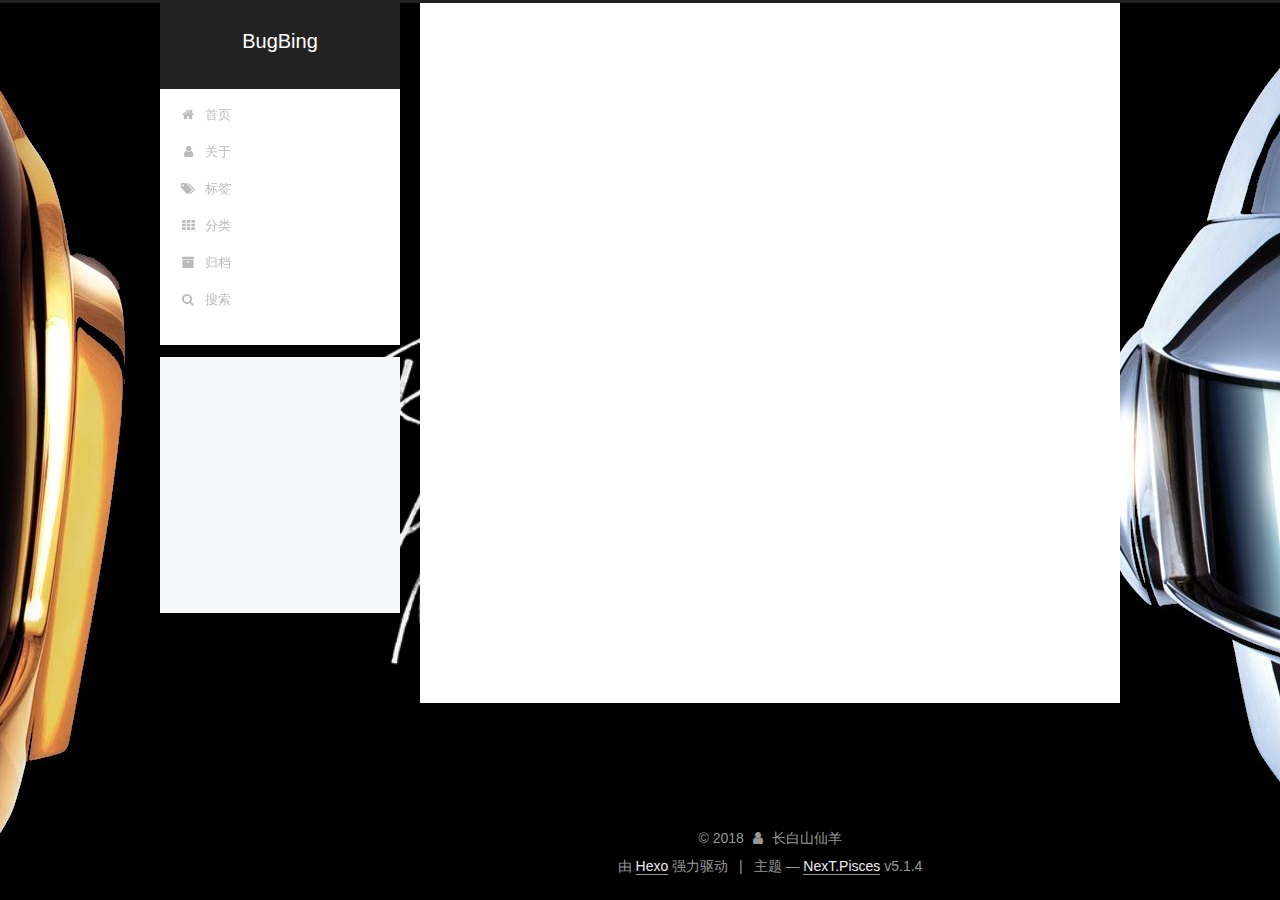
<file: index.html>
<!DOCTYPE html>



  


<html class="theme-next pisces use-motion" lang="zh-Hans">
<head><meta name="generator" content="Hexo 3.8.0">
  <meta charset="UTF-8">
<meta http-equiv="X-UA-Compatible" content="IE=edge">
<meta name="viewport" content="width=device-width, initial-scale=1, maximum-scale=1">
<meta name="theme-color" content="#222">









<meta http-equiv="Cache-Control" content="no-transform">
<meta http-equiv="Cache-Control" content="no-siteapp">
















  
  
  <link href="/lib/fancybox/source/jquery.fancybox.css?v=2.1.5" rel="stylesheet" type="text/css">







<link href="/lib/font-awesome/css/font-awesome.min.css?v=4.6.2" rel="stylesheet" type="text/css">

<link href="/css/main.css?v=5.1.4" rel="stylesheet" type="text/css">


  <link rel="apple-touch-icon" sizes="180x180" href="/images/apple-touch-icon-next.png?v=5.1.4">


  <link rel="icon" type="image/png" sizes="32x32" href="/images/favicon-32x32-next.png?v=5.1.4">


  <link rel="icon" type="image/png" sizes="16x16" href="/images/favicon-16x16-next.png?v=5.1.4">


  <link rel="mask-icon" href="/images/logo.svg?v=5.1.4" color="#222">





  <meta name="keywords" content="Hexo, NexT">










<meta property="og:type" content="website">
<meta property="og:title" content="BugBing">
<meta property="og:url" content="http://yoursite.com/index.html">
<meta property="og:site_name" content="BugBing">
<meta property="og:locale" content="zh-Hans">
<meta name="twitter:card" content="summary">
<meta name="twitter:title" content="BugBing">



<script type="text/javascript" id="hexo.configurations">
  var NexT = window.NexT || {};
  var CONFIG = {
    root: '/',
    scheme: 'Pisces',
    version: '5.1.4',
    sidebar: {"position":"left","display":"post","offset":12,"b2t":true,"scrollpercent":true,"onmobile":true},
    fancybox: true,
    tabs: true,
    motion: {"enable":true,"async":false,"transition":{"post_block":"fadeIn","post_header":"slideDownIn","post_body":"slideDownIn","coll_header":"slideLeftIn","sidebar":"slideUpIn"}},
    duoshuo: {
      userId: '0',
      author: '博主'
    },
    algolia: {
      applicationID: '',
      apiKey: '',
      indexName: '',
      hits: {"per_page":10},
      labels: {"input_placeholder":"Search for Posts","hits_empty":"We didn't find any results for the search: ${query}","hits_stats":"${hits} results found in ${time} ms"}
    }
  };
</script>



  <link rel="canonical" href="http://yoursite.com/">





  <title>BugBing</title>
  








</head>

<body itemscope="" itemtype="http://schema.org/WebPage" lang="zh-Hans">

  
  
    
  

  <div class="container sidebar-position-left 
  page-home">
    <div class="headband"></div>

    <header id="header" class="header" itemscope="" itemtype="http://schema.org/WPHeader">
      <div class="header-inner"><div class="site-brand-wrapper">
  <div class="site-meta ">
    

    <div class="custom-logo-site-title">
      <a href="/" class="brand" rel="start">
        <span class="logo-line-before"><i></i></span>
        <span class="site-title">BugBing</span>
        <span class="logo-line-after"><i></i></span>
      </a>
    </div>
      
        <p class="site-subtitle"></p>
      
  </div>

  <div class="site-nav-toggle">
    <button>
      <span class="btn-bar"></span>
      <span class="btn-bar"></span>
      <span class="btn-bar"></span>
    </button>
  </div>
</div>

<nav class="site-nav">
  

  
    <ul id="menu" class="menu">
      
        
        <li class="menu-item menu-item-home">
          <a href="/" rel="section">
            
              <i class="menu-item-icon fa fa-fw fa-home"></i> <br>
            
            首页
          </a>
        </li>
      
        
        <li class="menu-item menu-item-about">
          <a href="/about/" rel="section">
            
              <i class="menu-item-icon fa fa-fw fa-user"></i> <br>
            
            关于
          </a>
        </li>
      
        
        <li class="menu-item menu-item-tags">
          <a href="/tags/" rel="section">
            
              <i class="menu-item-icon fa fa-fw fa-tags"></i> <br>
            
            标签
          </a>
        </li>
      
        
        <li class="menu-item menu-item-categories">
          <a href="/categories/" rel="section">
            
              <i class="menu-item-icon fa fa-fw fa-th"></i> <br>
            
            分类
          </a>
        </li>
      
        
        <li class="menu-item menu-item-archives">
          <a href="/archives/" rel="section">
            
              <i class="menu-item-icon fa fa-fw fa-archive"></i> <br>
            
            归档
          </a>
        </li>
      

      
        <li class="menu-item menu-item-search">
          
            <a href="javascript:;" class="popup-trigger">
          
            
              <i class="menu-item-icon fa fa-search fa-fw"></i> <br>
            
            搜索
          </a>
        </li>
      
    </ul>
  

  
    <div class="site-search">
      
  <div class="popup search-popup local-search-popup">
  <div class="local-search-header clearfix">
    <span class="search-icon">
      <i class="fa fa-search"></i>
    </span>
    <span class="popup-btn-close">
      <i class="fa fa-times-circle"></i>
    </span>
    <div class="local-search-input-wrapper">
      <input autocomplete="off" placeholder="搜索..." spellcheck="false" type="text" id="local-search-input">
    </div>
  </div>
  <div id="local-search-result"></div>
</div>



    </div>
  
</nav>



 </div>
    </header>

    <main id="main" class="main">
      <div class="main-inner">
        <div class="content-wrap">
          <div id="content" class="content">
            
  <section id="posts" class="posts-expand">
    
      

  

  
  
  

  <article class="post post-type-normal" itemscope="" itemtype="http://schema.org/Article">
  
  
  
  <div class="post-block">
    <link itemprop="mainEntityOfPage" href="http://yoursite.com/2018/12/14/你好，hexo/">

    <span hidden itemprop="author" itemscope="" itemtype="http://schema.org/Person">
      <meta itemprop="name" content="长白山仙羊">
      <meta itemprop="description" content="">
      <meta itemprop="image" content="/images/header.jpg">
    </span>

    <span hidden itemprop="publisher" itemscope="" itemtype="http://schema.org/Organization">
      <meta itemprop="name" content="BugBing">
    </span>

    
      <header class="post-header">

        
        
          <h1 class="post-title" itemprop="name headline">
                
                <a class="post-title-link" href="/2018/12/14/你好，hexo/" itemprop="url">你好，hexo</a></h1>
        

        <div class="post-meta">
          <span class="post-time">
            
              <span class="post-meta-item-icon">
                <i class="fa fa-calendar-o"></i>
              </span>
              
                <span class="post-meta-item-text">发表于</span>
              
              <time title="创建于" itemprop="dateCreated datePublished" datetime="2018-12-14T13:00:17+08:00">
                2018-12-14
              </time>
            

            

            
          </span>

          
            <span class="post-category">
            
              <span class="post-meta-divider">|</span>
            
              <span class="post-meta-item-icon">
                <i class="fa fa-folder-o"></i>
              </span>
              
                <span class="post-meta-item-text">分类于</span>
              
              
                <span itemprop="about" itemscope="" itemtype="http://schema.org/Thing">
                  <a href="/categories/测试/" itemprop="url" rel="index">
                    <span itemprop="name">测试</span>
                  </a>
                </span>

                
                
              
            </span>
          

          
            
          

          
          

          

          

          

        </div>
      </header>
    

    
    
    
    <div class="post-body" itemprop="articleBody">

      
      

      
        
          
            <a id="more"></a>
<p>搭建个人博客。</p>

          
        
      
    </div>
    
    
    

    

    

    

    <footer class="post-footer">
      

      

      

      
      
        <div class="post-eof"></div>
      
    </footer>
  </div>
  
  
  
  </article>


    
  </section>

  


          </div>
          


          

        </div>
        
          
  
  <div class="sidebar-toggle">
    <div class="sidebar-toggle-line-wrap">
      <span class="sidebar-toggle-line sidebar-toggle-line-first"></span>
      <span class="sidebar-toggle-line sidebar-toggle-line-middle"></span>
      <span class="sidebar-toggle-line sidebar-toggle-line-last"></span>
    </div>
  </div>

  <aside id="sidebar" class="sidebar">
    
      <div id="sidebar-dimmer"></div>
    
    <div class="sidebar-inner">

      

      

      <section class="site-overview-wrap sidebar-panel sidebar-panel-active">
        <div class="site-overview">
          <div class="site-author motion-element" itemprop="author" itemscope="" itemtype="http://schema.org/Person">
            
              <img class="site-author-image" itemprop="image" src="/images/header.jpg" alt="长白山仙羊">
            
              <p class="site-author-name" itemprop="name">长白山仙羊</p>
              <p class="site-description motion-element" itemprop="description"></p>
          </div>

          <nav class="site-state motion-element">

            
              <div class="site-state-item site-state-posts">
              
                <a href="/archives/">
              
                  <span class="site-state-item-count">1</span>
                  <span class="site-state-item-name">日志</span>
                </a>
              </div>
            

            
              
              
              <div class="site-state-item site-state-categories">
                
                  <span class="site-state-item-count">1</span>
                  <span class="site-state-item-name">分类</span>
                
              </div>
            

            
              
              
              <div class="site-state-item site-state-tags">
                
                  <span class="site-state-item-count">1</span>
                  <span class="site-state-item-name">标签</span>
                
              </div>
            

          </nav>

          

          

          
          

          
          

          

        </div>
      </section>

      

      
        <div class="back-to-top">
          <i class="fa fa-arrow-up"></i>
          
            <span id="scrollpercent"><span>0</span>%</span>
          
        </div>
      

    </div>
  </aside>


        
      </div>
    </main>

    <footer id="footer" class="footer">
      <div class="footer-inner">
        <div class="copyright">&copy; <span itemprop="copyrightYear">2018</span>
  <span class="with-love">
    <i class="fa fa-user"></i>
  </span>
  <span class="author" itemprop="copyrightHolder">长白山仙羊</span>

  
</div>


  <div class="powered-by">由 <a class="theme-link" target="_blank" href="https://hexo.io">Hexo</a> 强力驱动</div>



  <span class="post-meta-divider">|</span>



  <div class="theme-info">主题 &mdash; <a class="theme-link" target="_blank" href="https://github.com/iissnan/hexo-theme-next">NexT.Pisces</a> v5.1.4</div>


<div>
<script async src="https://dn-lbstatics.qbox.me/busuanzi/2.3/busuanzi.pure.mini.js"></script>
<span id="busuanzi_container_site_pv" style="display:none">
    总访问量 <span id="busuanzi_value_site_pv"></span> 
    <span class="post-meta-divider">|</span>
</span>
<span id="busuanzi_container_site_uv" style="display:none">
    有<span id="busuanzi_value_site_uv"></span>人看过我的博客啦
</span>
</div>



        







        
      </div>
    </footer>

    

    

  </div>

  

<script type="text/javascript">
  if (Object.prototype.toString.call(window.Promise) !== '[object Function]') {
    window.Promise = null;
  }
</script>









  












  
  
    <script type="text/javascript" src="/lib/jquery/index.js?v=2.1.3"></script>
  

  
  
    <script type="text/javascript" src="/lib/fastclick/lib/fastclick.min.js?v=1.0.6"></script>
  

  
  
    <script type="text/javascript" src="/lib/jquery_lazyload/jquery.lazyload.js?v=1.9.7"></script>
  

  
  
    <script type="text/javascript" src="/lib/velocity/velocity.min.js?v=1.2.1"></script>
  

  
  
    <script type="text/javascript" src="/lib/velocity/velocity.ui.min.js?v=1.2.1"></script>
  

  
  
    <script type="text/javascript" src="/lib/fancybox/source/jquery.fancybox.pack.js?v=2.1.5"></script>
  


  


  <script type="text/javascript" src="/js/src/utils.js?v=5.1.4"></script>

  <script type="text/javascript" src="/js/src/motion.js?v=5.1.4"></script>



  
  


  <script type="text/javascript" src="/js/src/affix.js?v=5.1.4"></script>

  <script type="text/javascript" src="/js/src/schemes/pisces.js?v=5.1.4"></script>



  

  


  <script type="text/javascript" src="/js/src/bootstrap.js?v=5.1.4"></script>



  


  




	





  





  












  

  <script type="text/javascript">
    // Popup Window;
    var isfetched = false;
    var isXml = true;
    // Search DB path;
    var search_path = "search.xml";
    if (search_path.length === 0) {
      search_path = "search.xml";
    } else if (/json$/i.test(search_path)) {
      isXml = false;
    }
    var path = "/" + search_path;
    // monitor main search box;

    var onPopupClose = function (e) {
      $('.popup').hide();
      $('#local-search-input').val('');
      $('.search-result-list').remove();
      $('#no-result').remove();
      $(".local-search-pop-overlay").remove();
      $('body').css('overflow', '');
    }

    function proceedsearch() {
      $("body")
        .append('<div class="search-popup-overlay local-search-pop-overlay"></div>')
        .css('overflow', 'hidden');
      $('.search-popup-overlay').click(onPopupClose);
      $('.popup').toggle();
      var $localSearchInput = $('#local-search-input');
      $localSearchInput.attr("autocapitalize", "none");
      $localSearchInput.attr("autocorrect", "off");
      $localSearchInput.focus();
    }

    // search function;
    var searchFunc = function(path, search_id, content_id) {
      'use strict';

      // start loading animation
      $("body")
        .append('<div class="search-popup-overlay local-search-pop-overlay">' +
          '<div id="search-loading-icon">' +
          '<i class="fa fa-spinner fa-pulse fa-5x fa-fw"></i>' +
          '</div>' +
          '</div>')
        .css('overflow', 'hidden');
      $("#search-loading-icon").css('margin', '20% auto 0 auto').css('text-align', 'center');

      $.ajax({
        url: path,
        dataType: isXml ? "xml" : "json",
        async: true,
        success: function(res) {
          // get the contents from search data
          isfetched = true;
          $('.popup').detach().appendTo('.header-inner');
          var datas = isXml ? $("entry", res).map(function() {
            return {
              title: $("title", this).text(),
              content: $("content",this).text(),
              url: $("url" , this).text()
            };
          }).get() : res;
          var input = document.getElementById(search_id);
          var resultContent = document.getElementById(content_id);
          var inputEventFunction = function() {
            var searchText = input.value.trim().toLowerCase();
            var keywords = searchText.split(/[\s\-]+/);
            if (keywords.length > 1) {
              keywords.push(searchText);
            }
            var resultItems = [];
            if (searchText.length > 0) {
              // perform local searching
              datas.forEach(function(data) {
                var isMatch = false;
                var hitCount = 0;
                var searchTextCount = 0;
                var title = data.title.trim();
                var titleInLowerCase = title.toLowerCase();
                var content = data.content.trim().replace(/<[^>]+>/g,"");
                var contentInLowerCase = content.toLowerCase();
                var articleUrl = decodeURIComponent(data.url);
                var indexOfTitle = [];
                var indexOfContent = [];
                // only match articles with not empty titles
                if(title != '') {
                  keywords.forEach(function(keyword) {
                    function getIndexByWord(word, text, caseSensitive) {
                      var wordLen = word.length;
                      if (wordLen === 0) {
                        return [];
                      }
                      var startPosition = 0, position = [], index = [];
                      if (!caseSensitive) {
                        text = text.toLowerCase();
                        word = word.toLowerCase();
                      }
                      while ((position = text.indexOf(word, startPosition)) > -1) {
                        index.push({position: position, word: word});
                        startPosition = position + wordLen;
                      }
                      return index;
                    }

                    indexOfTitle = indexOfTitle.concat(getIndexByWord(keyword, titleInLowerCase, false));
                    indexOfContent = indexOfContent.concat(getIndexByWord(keyword, contentInLowerCase, false));
                  });
                  if (indexOfTitle.length > 0 || indexOfContent.length > 0) {
                    isMatch = true;
                    hitCount = indexOfTitle.length + indexOfContent.length;
                  }
                }

                // show search results

                if (isMatch) {
                  // sort index by position of keyword

                  [indexOfTitle, indexOfContent].forEach(function (index) {
                    index.sort(function (itemLeft, itemRight) {
                      if (itemRight.position !== itemLeft.position) {
                        return itemRight.position - itemLeft.position;
                      } else {
                        return itemLeft.word.length - itemRight.word.length;
                      }
                    });
                  });

                  // merge hits into slices

                  function mergeIntoSlice(text, start, end, index) {
                    var item = index[index.length - 1];
                    var position = item.position;
                    var word = item.word;
                    var hits = [];
                    var searchTextCountInSlice = 0;
                    while (position + word.length <= end && index.length != 0) {
                      if (word === searchText) {
                        searchTextCountInSlice++;
                      }
                      hits.push({position: position, length: word.length});
                      var wordEnd = position + word.length;

                      // move to next position of hit

                      index.pop();
                      while (index.length != 0) {
                        item = index[index.length - 1];
                        position = item.position;
                        word = item.word;
                        if (wordEnd > position) {
                          index.pop();
                        } else {
                          break;
                        }
                      }
                    }
                    searchTextCount += searchTextCountInSlice;
                    return {
                      hits: hits,
                      start: start,
                      end: end,
                      searchTextCount: searchTextCountInSlice
                    };
                  }

                  var slicesOfTitle = [];
                  if (indexOfTitle.length != 0) {
                    slicesOfTitle.push(mergeIntoSlice(title, 0, title.length, indexOfTitle));
                  }

                  var slicesOfContent = [];
                  while (indexOfContent.length != 0) {
                    var item = indexOfContent[indexOfContent.length - 1];
                    var position = item.position;
                    var word = item.word;
                    // cut out 100 characters
                    var start = position - 20;
                    var end = position + 80;
                    if(start < 0){
                      start = 0;
                    }
                    if (end < position + word.length) {
                      end = position + word.length;
                    }
                    if(end > content.length){
                      end = content.length;
                    }
                    slicesOfContent.push(mergeIntoSlice(content, start, end, indexOfContent));
                  }

                  // sort slices in content by search text's count and hits' count

                  slicesOfContent.sort(function (sliceLeft, sliceRight) {
                    if (sliceLeft.searchTextCount !== sliceRight.searchTextCount) {
                      return sliceRight.searchTextCount - sliceLeft.searchTextCount;
                    } else if (sliceLeft.hits.length !== sliceRight.hits.length) {
                      return sliceRight.hits.length - sliceLeft.hits.length;
                    } else {
                      return sliceLeft.start - sliceRight.start;
                    }
                  });

                  // select top N slices in content

                  var upperBound = parseInt('1');
                  if (upperBound >= 0) {
                    slicesOfContent = slicesOfContent.slice(0, upperBound);
                  }

                  // highlight title and content

                  function highlightKeyword(text, slice) {
                    var result = '';
                    var prevEnd = slice.start;
                    slice.hits.forEach(function (hit) {
                      result += text.substring(prevEnd, hit.position);
                      var end = hit.position + hit.length;
                      result += '<b class="search-keyword">' + text.substring(hit.position, end) + '</b>';
                      prevEnd = end;
                    });
                    result += text.substring(prevEnd, slice.end);
                    return result;
                  }

                  var resultItem = '';

                  if (slicesOfTitle.length != 0) {
                    resultItem += "<li><a href='" + articleUrl + "' class='search-result-title'>" + highlightKeyword(title, slicesOfTitle[0]) + "</a>";
                  } else {
                    resultItem += "<li><a href='" + articleUrl + "' class='search-result-title'>" + title + "</a>";
                  }

                  slicesOfContent.forEach(function (slice) {
                    resultItem += "<a href='" + articleUrl + "'>" +
                      "<p class=\"search-result\">" + highlightKeyword(content, slice) +
                      "...</p>" + "</a>";
                  });

                  resultItem += "</li>";
                  resultItems.push({
                    item: resultItem,
                    searchTextCount: searchTextCount,
                    hitCount: hitCount,
                    id: resultItems.length
                  });
                }
              })
            };
            if (keywords.length === 1 && keywords[0] === "") {
              resultContent.innerHTML = '<div id="no-result"><i class="fa fa-search fa-5x" /></div>'
            } else if (resultItems.length === 0) {
              resultContent.innerHTML = '<div id="no-result"><i class="fa fa-frown-o fa-5x" /></div>'
            } else {
              resultItems.sort(function (resultLeft, resultRight) {
                if (resultLeft.searchTextCount !== resultRight.searchTextCount) {
                  return resultRight.searchTextCount - resultLeft.searchTextCount;
                } else if (resultLeft.hitCount !== resultRight.hitCount) {
                  return resultRight.hitCount - resultLeft.hitCount;
                } else {
                  return resultRight.id - resultLeft.id;
                }
              });
              var searchResultList = '<ul class=\"search-result-list\">';
              resultItems.forEach(function (result) {
                searchResultList += result.item;
              })
              searchResultList += "</ul>";
              resultContent.innerHTML = searchResultList;
            }
          }

          if ('auto' === 'auto') {
            input.addEventListener('input', inputEventFunction);
          } else {
            $('.search-icon').click(inputEventFunction);
            input.addEventListener('keypress', function (event) {
              if (event.keyCode === 13) {
                inputEventFunction();
              }
            });
          }

          // remove loading animation
          $(".local-search-pop-overlay").remove();
          $('body').css('overflow', '');

          proceedsearch();
        }
      });
    }

    // handle and trigger popup window;
    $('.popup-trigger').click(function(e) {
      e.stopPropagation();
      if (isfetched === false) {
        searchFunc(path, 'local-search-input', 'local-search-result');
      } else {
        proceedsearch();
      };
    });

    $('.popup-btn-close').click(onPopupClose);
    $('.popup').click(function(e){
      e.stopPropagation();
    });
    $(document).on('keyup', function (event) {
      var shouldDismissSearchPopup = event.which === 27 &&
        $('.search-popup').is(':visible');
      if (shouldDismissSearchPopup) {
        onPopupClose();
      }
    });
  </script>





  

  

  

  
  

  

  

  

</body>
</html>
</file>
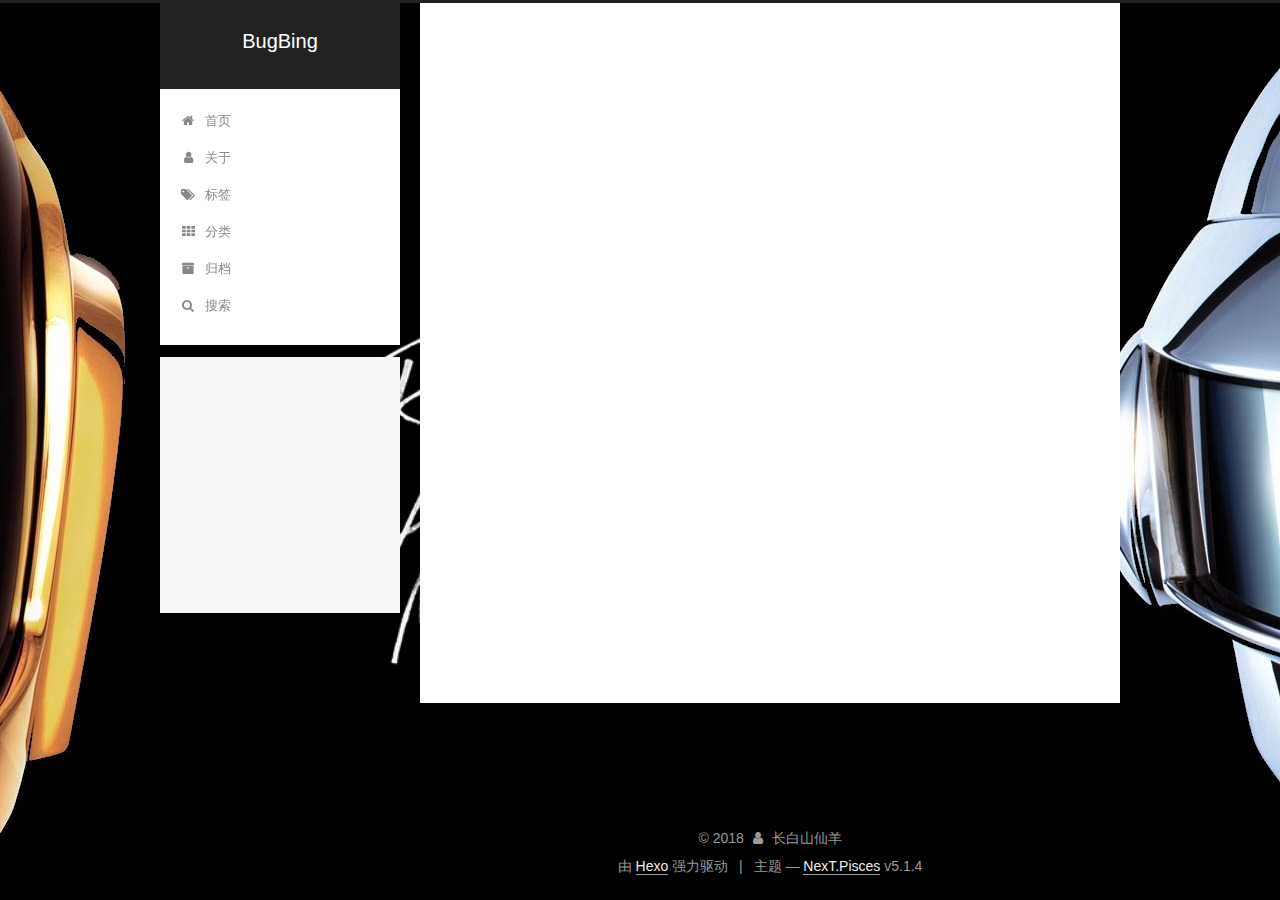
<file: about/index.html>
<!DOCTYPE html>



  


<html class="theme-next pisces use-motion" lang="zh-Hans">
<head><meta name="generator" content="Hexo 3.8.0">
  <meta charset="UTF-8">
<meta http-equiv="X-UA-Compatible" content="IE=edge">
<meta name="viewport" content="width=device-width, initial-scale=1, maximum-scale=1">
<meta name="theme-color" content="#222">









<meta http-equiv="Cache-Control" content="no-transform">
<meta http-equiv="Cache-Control" content="no-siteapp">
















  
  
  <link href="/lib/fancybox/source/jquery.fancybox.css?v=2.1.5" rel="stylesheet" type="text/css">







<link href="/lib/font-awesome/css/font-awesome.min.css?v=4.6.2" rel="stylesheet" type="text/css">

<link href="/css/main.css?v=5.1.4" rel="stylesheet" type="text/css">


  <link rel="apple-touch-icon" sizes="180x180" href="/images/apple-touch-icon-next.png?v=5.1.4">


  <link rel="icon" type="image/png" sizes="32x32" href="/images/favicon-32x32-next.png?v=5.1.4">


  <link rel="icon" type="image/png" sizes="16x16" href="/images/favicon-16x16-next.png?v=5.1.4">


  <link rel="mask-icon" href="/images/logo.svg?v=5.1.4" color="#222">





  <meta name="keywords" content="Hexo, NexT">










<meta property="og:type" content="website">
<meta property="og:title" content="关于我">
<meta property="og:url" content="http://yoursite.com/about/index.html">
<meta property="og:site_name" content="BugBing">
<meta property="og:locale" content="zh-Hans">
<meta property="og:updated_time" content="2018-12-14T06:11:37.293Z">
<meta name="twitter:card" content="summary">
<meta name="twitter:title" content="关于我">



<script type="text/javascript" id="hexo.configurations">
  var NexT = window.NexT || {};
  var CONFIG = {
    root: '/',
    scheme: 'Pisces',
    version: '5.1.4',
    sidebar: {"position":"left","display":"post","offset":12,"b2t":true,"scrollpercent":true,"onmobile":true},
    fancybox: true,
    tabs: true,
    motion: {"enable":true,"async":false,"transition":{"post_block":"fadeIn","post_header":"slideDownIn","post_body":"slideDownIn","coll_header":"slideLeftIn","sidebar":"slideUpIn"}},
    duoshuo: {
      userId: '0',
      author: '博主'
    },
    algolia: {
      applicationID: '',
      apiKey: '',
      indexName: '',
      hits: {"per_page":10},
      labels: {"input_placeholder":"Search for Posts","hits_empty":"We didn't find any results for the search: ${query}","hits_stats":"${hits} results found in ${time} ms"}
    }
  };
</script>



  <link rel="canonical" href="http://yoursite.com/about/">





  <title>关于我 | BugBing</title>
  








</head>

<body itemscope="" itemtype="http://schema.org/WebPage" lang="zh-Hans">

  
  
    
  

  <div class="container sidebar-position-left page-post-detail">
    <div class="headband"></div>

    <header id="header" class="header" itemscope="" itemtype="http://schema.org/WPHeader">
      <div class="header-inner"><div class="site-brand-wrapper">
  <div class="site-meta ">
    

    <div class="custom-logo-site-title">
      <a href="/" class="brand" rel="start">
        <span class="logo-line-before"><i></i></span>
        <span class="site-title">BugBing</span>
        <span class="logo-line-after"><i></i></span>
      </a>
    </div>
      
        <p class="site-subtitle"></p>
      
  </div>

  <div class="site-nav-toggle">
    <button>
      <span class="btn-bar"></span>
      <span class="btn-bar"></span>
      <span class="btn-bar"></span>
    </button>
  </div>
</div>

<nav class="site-nav">
  

  
    <ul id="menu" class="menu">
      
        
        <li class="menu-item menu-item-home">
          <a href="/" rel="section">
            
              <i class="menu-item-icon fa fa-fw fa-home"></i> <br>
            
            首页
          </a>
        </li>
      
        
        <li class="menu-item menu-item-about">
          <a href="/about/" rel="section">
            
              <i class="menu-item-icon fa fa-fw fa-user"></i> <br>
            
            关于
          </a>
        </li>
      
        
        <li class="menu-item menu-item-tags">
          <a href="/tags/" rel="section">
            
              <i class="menu-item-icon fa fa-fw fa-tags"></i> <br>
            
            标签
          </a>
        </li>
      
        
        <li class="menu-item menu-item-categories">
          <a href="/categories/" rel="section">
            
              <i class="menu-item-icon fa fa-fw fa-th"></i> <br>
            
            分类
          </a>
        </li>
      
        
        <li class="menu-item menu-item-archives">
          <a href="/archives/" rel="section">
            
              <i class="menu-item-icon fa fa-fw fa-archive"></i> <br>
            
            归档
          </a>
        </li>
      

      
        <li class="menu-item menu-item-search">
          
            <a href="javascript:;" class="popup-trigger">
          
            
              <i class="menu-item-icon fa fa-search fa-fw"></i> <br>
            
            搜索
          </a>
        </li>
      
    </ul>
  

  
    <div class="site-search">
      
  <div class="popup search-popup local-search-popup">
  <div class="local-search-header clearfix">
    <span class="search-icon">
      <i class="fa fa-search"></i>
    </span>
    <span class="popup-btn-close">
      <i class="fa fa-times-circle"></i>
    </span>
    <div class="local-search-input-wrapper">
      <input autocomplete="off" placeholder="搜索..." spellcheck="false" type="text" id="local-search-input">
    </div>
  </div>
  <div id="local-search-result"></div>
</div>



    </div>
  
</nav>



 </div>
    </header>

    <main id="main" class="main">
      <div class="main-inner">
        <div class="content-wrap">
          <div id="content" class="content">
            

  <div id="posts" class="posts-expand">
    
    
    
    <div class="post-block page">
      <header class="post-header">

	<h1 class="post-title" itemprop="name headline">关于我</h1>



</header>

      
      
      
      <div class="post-body">
        
        
          
        
      </div>
      
      
      
    </div>
    
    
    
  </div>


          </div>
          


          

  



        </div>
        
          
  
  <div class="sidebar-toggle">
    <div class="sidebar-toggle-line-wrap">
      <span class="sidebar-toggle-line sidebar-toggle-line-first"></span>
      <span class="sidebar-toggle-line sidebar-toggle-line-middle"></span>
      <span class="sidebar-toggle-line sidebar-toggle-line-last"></span>
    </div>
  </div>

  <aside id="sidebar" class="sidebar">
    
      <div id="sidebar-dimmer"></div>
    
    <div class="sidebar-inner">

      

      

      <section class="site-overview-wrap sidebar-panel sidebar-panel-active">
        <div class="site-overview">
          <div class="site-author motion-element" itemprop="author" itemscope="" itemtype="http://schema.org/Person">
            
              <img class="site-author-image" itemprop="image" src="/images/header.jpg" alt="长白山仙羊">
            
              <p class="site-author-name" itemprop="name">长白山仙羊</p>
              <p class="site-description motion-element" itemprop="description"></p>
          </div>

          <nav class="site-state motion-element">

            
              <div class="site-state-item site-state-posts">
              
                <a href="/archives/">
              
                  <span class="site-state-item-count">1</span>
                  <span class="site-state-item-name">日志</span>
                </a>
              </div>
            

            
              
              
              <div class="site-state-item site-state-categories">
                
                  <span class="site-state-item-count">1</span>
                  <span class="site-state-item-name">分类</span>
                
              </div>
            

            
              
              
              <div class="site-state-item site-state-tags">
                
                  <span class="site-state-item-count">1</span>
                  <span class="site-state-item-name">标签</span>
                
              </div>
            

          </nav>

          

          

          
          

          
          

          

        </div>
      </section>

      

      
        <div class="back-to-top">
          <i class="fa fa-arrow-up"></i>
          
            <span id="scrollpercent"><span>0</span>%</span>
          
        </div>
      

    </div>
  </aside>


        
      </div>
    </main>

    <footer id="footer" class="footer">
      <div class="footer-inner">
        <div class="copyright">&copy; <span itemprop="copyrightYear">2018</span>
  <span class="with-love">
    <i class="fa fa-user"></i>
  </span>
  <span class="author" itemprop="copyrightHolder">长白山仙羊</span>

  
</div>


  <div class="powered-by">由 <a class="theme-link" target="_blank" href="https://hexo.io">Hexo</a> 强力驱动</div>



  <span class="post-meta-divider">|</span>



  <div class="theme-info">主题 &mdash; <a class="theme-link" target="_blank" href="https://github.com/iissnan/hexo-theme-next">NexT.Pisces</a> v5.1.4</div>


<div>
<script async src="https://dn-lbstatics.qbox.me/busuanzi/2.3/busuanzi.pure.mini.js"></script>
<span id="busuanzi_container_site_pv" style="display:none">
    总访问量 <span id="busuanzi_value_site_pv"></span> 
    <span class="post-meta-divider">|</span>
</span>
<span id="busuanzi_container_site_uv" style="display:none">
    有<span id="busuanzi_value_site_uv"></span>人看过我的博客啦
</span>
</div>



        







        
      </div>
    </footer>

    

    

  </div>

  

<script type="text/javascript">
  if (Object.prototype.toString.call(window.Promise) !== '[object Function]') {
    window.Promise = null;
  }
</script>









  












  
  
    <script type="text/javascript" src="/lib/jquery/index.js?v=2.1.3"></script>
  

  
  
    <script type="text/javascript" src="/lib/fastclick/lib/fastclick.min.js?v=1.0.6"></script>
  

  
  
    <script type="text/javascript" src="/lib/jquery_lazyload/jquery.lazyload.js?v=1.9.7"></script>
  

  
  
    <script type="text/javascript" src="/lib/velocity/velocity.min.js?v=1.2.1"></script>
  

  
  
    <script type="text/javascript" src="/lib/velocity/velocity.ui.min.js?v=1.2.1"></script>
  

  
  
    <script type="text/javascript" src="/lib/fancybox/source/jquery.fancybox.pack.js?v=2.1.5"></script>
  


  


  <script type="text/javascript" src="/js/src/utils.js?v=5.1.4"></script>

  <script type="text/javascript" src="/js/src/motion.js?v=5.1.4"></script>



  
  


  <script type="text/javascript" src="/js/src/affix.js?v=5.1.4"></script>

  <script type="text/javascript" src="/js/src/schemes/pisces.js?v=5.1.4"></script>



  
  <script type="text/javascript" src="/js/src/scrollspy.js?v=5.1.4"></script>
<script type="text/javascript" src="/js/src/post-details.js?v=5.1.4"></script>



  


  <script type="text/javascript" src="/js/src/bootstrap.js?v=5.1.4"></script>



  


  




	





  





  












  

  <script type="text/javascript">
    // Popup Window;
    var isfetched = false;
    var isXml = true;
    // Search DB path;
    var search_path = "search.xml";
    if (search_path.length === 0) {
      search_path = "search.xml";
    } else if (/json$/i.test(search_path)) {
      isXml = false;
    }
    var path = "/" + search_path;
    // monitor main search box;

    var onPopupClose = function (e) {
      $('.popup').hide();
      $('#local-search-input').val('');
      $('.search-result-list').remove();
      $('#no-result').remove();
      $(".local-search-pop-overlay").remove();
      $('body').css('overflow', '');
    }

    function proceedsearch() {
      $("body")
        .append('<div class="search-popup-overlay local-search-pop-overlay"></div>')
        .css('overflow', 'hidden');
      $('.search-popup-overlay').click(onPopupClose);
      $('.popup').toggle();
      var $localSearchInput = $('#local-search-input');
      $localSearchInput.attr("autocapitalize", "none");
      $localSearchInput.attr("autocorrect", "off");
      $localSearchInput.focus();
    }

    // search function;
    var searchFunc = function(path, search_id, content_id) {
      'use strict';

      // start loading animation
      $("body")
        .append('<div class="search-popup-overlay local-search-pop-overlay">' +
          '<div id="search-loading-icon">' +
          '<i class="fa fa-spinner fa-pulse fa-5x fa-fw"></i>' +
          '</div>' +
          '</div>')
        .css('overflow', 'hidden');
      $("#search-loading-icon").css('margin', '20% auto 0 auto').css('text-align', 'center');

      $.ajax({
        url: path,
        dataType: isXml ? "xml" : "json",
        async: true,
        success: function(res) {
          // get the contents from search data
          isfetched = true;
          $('.popup').detach().appendTo('.header-inner');
          var datas = isXml ? $("entry", res).map(function() {
            return {
              title: $("title", this).text(),
              content: $("content",this).text(),
              url: $("url" , this).text()
            };
          }).get() : res;
          var input = document.getElementById(search_id);
          var resultContent = document.getElementById(content_id);
          var inputEventFunction = function() {
            var searchText = input.value.trim().toLowerCase();
            var keywords = searchText.split(/[\s\-]+/);
            if (keywords.length > 1) {
              keywords.push(searchText);
            }
            var resultItems = [];
            if (searchText.length > 0) {
              // perform local searching
              datas.forEach(function(data) {
                var isMatch = false;
                var hitCount = 0;
                var searchTextCount = 0;
                var title = data.title.trim();
                var titleInLowerCase = title.toLowerCase();
                var content = data.content.trim().replace(/<[^>]+>/g,"");
                var contentInLowerCase = content.toLowerCase();
                var articleUrl = decodeURIComponent(data.url);
                var indexOfTitle = [];
                var indexOfContent = [];
                // only match articles with not empty titles
                if(title != '') {
                  keywords.forEach(function(keyword) {
                    function getIndexByWord(word, text, caseSensitive) {
                      var wordLen = word.length;
                      if (wordLen === 0) {
                        return [];
                      }
                      var startPosition = 0, position = [], index = [];
                      if (!caseSensitive) {
                        text = text.toLowerCase();
                        word = word.toLowerCase();
                      }
                      while ((position = text.indexOf(word, startPosition)) > -1) {
                        index.push({position: position, word: word});
                        startPosition = position + wordLen;
                      }
                      return index;
                    }

                    indexOfTitle = indexOfTitle.concat(getIndexByWord(keyword, titleInLowerCase, false));
                    indexOfContent = indexOfContent.concat(getIndexByWord(keyword, contentInLowerCase, false));
                  });
                  if (indexOfTitle.length > 0 || indexOfContent.length > 0) {
                    isMatch = true;
                    hitCount = indexOfTitle.length + indexOfContent.length;
                  }
                }

                // show search results

                if (isMatch) {
                  // sort index by position of keyword

                  [indexOfTitle, indexOfContent].forEach(function (index) {
                    index.sort(function (itemLeft, itemRight) {
                      if (itemRight.position !== itemLeft.position) {
                        return itemRight.position - itemLeft.position;
                      } else {
                        return itemLeft.word.length - itemRight.word.length;
                      }
                    });
                  });

                  // merge hits into slices

                  function mergeIntoSlice(text, start, end, index) {
                    var item = index[index.length - 1];
                    var position = item.position;
                    var word = item.word;
                    var hits = [];
                    var searchTextCountInSlice = 0;
                    while (position + word.length <= end && index.length != 0) {
                      if (word === searchText) {
                        searchTextCountInSlice++;
                      }
                      hits.push({position: position, length: word.length});
                      var wordEnd = position + word.length;

                      // move to next position of hit

                      index.pop();
                      while (index.length != 0) {
                        item = index[index.length - 1];
                        position = item.position;
                        word = item.word;
                        if (wordEnd > position) {
                          index.pop();
                        } else {
                          break;
                        }
                      }
                    }
                    searchTextCount += searchTextCountInSlice;
                    return {
                      hits: hits,
                      start: start,
                      end: end,
                      searchTextCount: searchTextCountInSlice
                    };
                  }

                  var slicesOfTitle = [];
                  if (indexOfTitle.length != 0) {
                    slicesOfTitle.push(mergeIntoSlice(title, 0, title.length, indexOfTitle));
                  }

                  var slicesOfContent = [];
                  while (indexOfContent.length != 0) {
                    var item = indexOfContent[indexOfContent.length - 1];
                    var position = item.position;
                    var word = item.word;
                    // cut out 100 characters
                    var start = position - 20;
                    var end = position + 80;
                    if(start < 0){
                      start = 0;
                    }
                    if (end < position + word.length) {
                      end = position + word.length;
                    }
                    if(end > content.length){
                      end = content.length;
                    }
                    slicesOfContent.push(mergeIntoSlice(content, start, end, indexOfContent));
                  }

                  // sort slices in content by search text's count and hits' count

                  slicesOfContent.sort(function (sliceLeft, sliceRight) {
                    if (sliceLeft.searchTextCount !== sliceRight.searchTextCount) {
                      return sliceRight.searchTextCount - sliceLeft.searchTextCount;
                    } else if (sliceLeft.hits.length !== sliceRight.hits.length) {
                      return sliceRight.hits.length - sliceLeft.hits.length;
                    } else {
                      return sliceLeft.start - sliceRight.start;
                    }
                  });

                  // select top N slices in content

                  var upperBound = parseInt('1');
                  if (upperBound >= 0) {
                    slicesOfContent = slicesOfContent.slice(0, upperBound);
                  }

                  // highlight title and content

                  function highlightKeyword(text, slice) {
                    var result = '';
                    var prevEnd = slice.start;
                    slice.hits.forEach(function (hit) {
                      result += text.substring(prevEnd, hit.position);
                      var end = hit.position + hit.length;
                      result += '<b class="search-keyword">' + text.substring(hit.position, end) + '</b>';
                      prevEnd = end;
                    });
                    result += text.substring(prevEnd, slice.end);
                    return result;
                  }

                  var resultItem = '';

                  if (slicesOfTitle.length != 0) {
                    resultItem += "<li><a href='" + articleUrl + "' class='search-result-title'>" + highlightKeyword(title, slicesOfTitle[0]) + "</a>";
                  } else {
                    resultItem += "<li><a href='" + articleUrl + "' class='search-result-title'>" + title + "</a>";
                  }

                  slicesOfContent.forEach(function (slice) {
                    resultItem += "<a href='" + articleUrl + "'>" +
                      "<p class=\"search-result\">" + highlightKeyword(content, slice) +
                      "...</p>" + "</a>";
                  });

                  resultItem += "</li>";
                  resultItems.push({
                    item: resultItem,
                    searchTextCount: searchTextCount,
                    hitCount: hitCount,
                    id: resultItems.length
                  });
                }
              })
            };
            if (keywords.length === 1 && keywords[0] === "") {
              resultContent.innerHTML = '<div id="no-result"><i class="fa fa-search fa-5x" /></div>'
            } else if (resultItems.length === 0) {
              resultContent.innerHTML = '<div id="no-result"><i class="fa fa-frown-o fa-5x" /></div>'
            } else {
              resultItems.sort(function (resultLeft, resultRight) {
                if (resultLeft.searchTextCount !== resultRight.searchTextCount) {
                  return resultRight.searchTextCount - resultLeft.searchTextCount;
                } else if (resultLeft.hitCount !== resultRight.hitCount) {
                  return resultRight.hitCount - resultLeft.hitCount;
                } else {
                  return resultRight.id - resultLeft.id;
                }
              });
              var searchResultList = '<ul class=\"search-result-list\">';
              resultItems.forEach(function (result) {
                searchResultList += result.item;
              })
              searchResultList += "</ul>";
              resultContent.innerHTML = searchResultList;
            }
          }

          if ('auto' === 'auto') {
            input.addEventListener('input', inputEventFunction);
          } else {
            $('.search-icon').click(inputEventFunction);
            input.addEventListener('keypress', function (event) {
              if (event.keyCode === 13) {
                inputEventFunction();
              }
            });
          }

          // remove loading animation
          $(".local-search-pop-overlay").remove();
          $('body').css('overflow', '');

          proceedsearch();
        }
      });
    }

    // handle and trigger popup window;
    $('.popup-trigger').click(function(e) {
      e.stopPropagation();
      if (isfetched === false) {
        searchFunc(path, 'local-search-input', 'local-search-result');
      } else {
        proceedsearch();
      };
    });

    $('.popup-btn-close').click(onPopupClose);
    $('.popup').click(function(e){
      e.stopPropagation();
    });
    $(document).on('keyup', function (event) {
      var shouldDismissSearchPopup = event.which === 27 &&
        $('.search-popup').is(':visible');
      if (shouldDismissSearchPopup) {
        onPopupClose();
      }
    });
  </script>





  

  

  

  
  

  

  

  

</body>
</html>
</file>
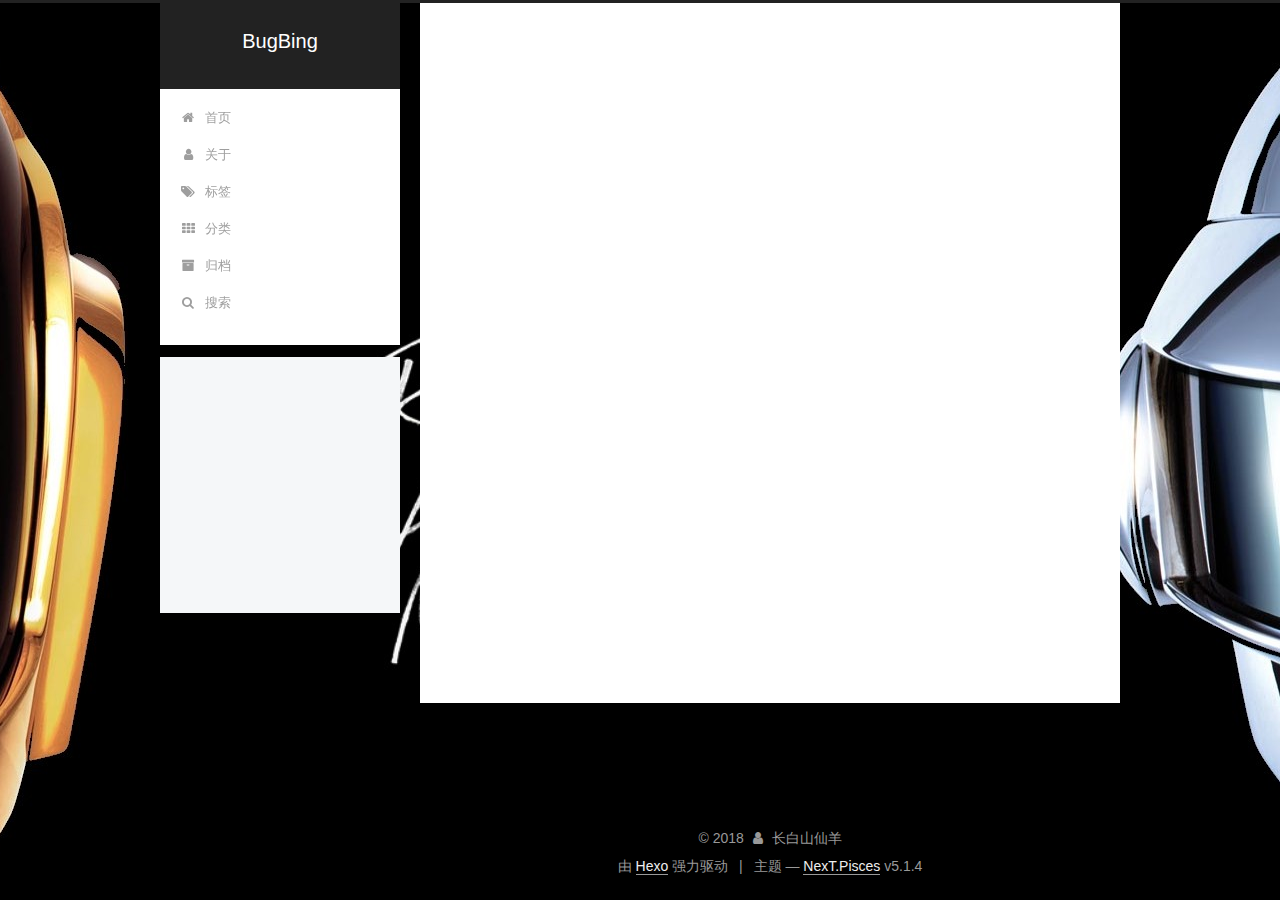
<file: archives/index.html>
<!DOCTYPE html>



  


<html class="theme-next pisces use-motion" lang="zh-Hans">
<head><meta name="generator" content="Hexo 3.8.0">
  <meta charset="UTF-8">
<meta http-equiv="X-UA-Compatible" content="IE=edge">
<meta name="viewport" content="width=device-width, initial-scale=1, maximum-scale=1">
<meta name="theme-color" content="#222">









<meta http-equiv="Cache-Control" content="no-transform">
<meta http-equiv="Cache-Control" content="no-siteapp">
















  
  
  <link href="/lib/fancybox/source/jquery.fancybox.css?v=2.1.5" rel="stylesheet" type="text/css">







<link href="/lib/font-awesome/css/font-awesome.min.css?v=4.6.2" rel="stylesheet" type="text/css">

<link href="/css/main.css?v=5.1.4" rel="stylesheet" type="text/css">


  <link rel="apple-touch-icon" sizes="180x180" href="/images/apple-touch-icon-next.png?v=5.1.4">


  <link rel="icon" type="image/png" sizes="32x32" href="/images/favicon-32x32-next.png?v=5.1.4">


  <link rel="icon" type="image/png" sizes="16x16" href="/images/favicon-16x16-next.png?v=5.1.4">


  <link rel="mask-icon" href="/images/logo.svg?v=5.1.4" color="#222">





  <meta name="keywords" content="Hexo, NexT">










<meta property="og:type" content="website">
<meta property="og:title" content="BugBing">
<meta property="og:url" content="http://yoursite.com/archives/index.html">
<meta property="og:site_name" content="BugBing">
<meta property="og:locale" content="zh-Hans">
<meta name="twitter:card" content="summary">
<meta name="twitter:title" content="BugBing">



<script type="text/javascript" id="hexo.configurations">
  var NexT = window.NexT || {};
  var CONFIG = {
    root: '/',
    scheme: 'Pisces',
    version: '5.1.4',
    sidebar: {"position":"left","display":"post","offset":12,"b2t":true,"scrollpercent":true,"onmobile":true},
    fancybox: true,
    tabs: true,
    motion: {"enable":true,"async":false,"transition":{"post_block":"fadeIn","post_header":"slideDownIn","post_body":"slideDownIn","coll_header":"slideLeftIn","sidebar":"slideUpIn"}},
    duoshuo: {
      userId: '0',
      author: '博主'
    },
    algolia: {
      applicationID: '',
      apiKey: '',
      indexName: '',
      hits: {"per_page":10},
      labels: {"input_placeholder":"Search for Posts","hits_empty":"We didn't find any results for the search: ${query}","hits_stats":"${hits} results found in ${time} ms"}
    }
  };
</script>



  <link rel="canonical" href="http://yoursite.com/archives/">





  <title>归档 | BugBing</title>
  








</head>

<body itemscope="" itemtype="http://schema.org/WebPage" lang="zh-Hans">

  
  
    
  

  <div class="container sidebar-position-left page-archive">
    <div class="headband"></div>

    <header id="header" class="header" itemscope="" itemtype="http://schema.org/WPHeader">
      <div class="header-inner"><div class="site-brand-wrapper">
  <div class="site-meta ">
    

    <div class="custom-logo-site-title">
      <a href="/" class="brand" rel="start">
        <span class="logo-line-before"><i></i></span>
        <span class="site-title">BugBing</span>
        <span class="logo-line-after"><i></i></span>
      </a>
    </div>
      
        <p class="site-subtitle"></p>
      
  </div>

  <div class="site-nav-toggle">
    <button>
      <span class="btn-bar"></span>
      <span class="btn-bar"></span>
      <span class="btn-bar"></span>
    </button>
  </div>
</div>

<nav class="site-nav">
  

  
    <ul id="menu" class="menu">
      
        
        <li class="menu-item menu-item-home">
          <a href="/" rel="section">
            
              <i class="menu-item-icon fa fa-fw fa-home"></i> <br>
            
            首页
          </a>
        </li>
      
        
        <li class="menu-item menu-item-about">
          <a href="/about/" rel="section">
            
              <i class="menu-item-icon fa fa-fw fa-user"></i> <br>
            
            关于
          </a>
        </li>
      
        
        <li class="menu-item menu-item-tags">
          <a href="/tags/" rel="section">
            
              <i class="menu-item-icon fa fa-fw fa-tags"></i> <br>
            
            标签
          </a>
        </li>
      
        
        <li class="menu-item menu-item-categories">
          <a href="/categories/" rel="section">
            
              <i class="menu-item-icon fa fa-fw fa-th"></i> <br>
            
            分类
          </a>
        </li>
      
        
        <li class="menu-item menu-item-archives">
          <a href="/archives/" rel="section">
            
              <i class="menu-item-icon fa fa-fw fa-archive"></i> <br>
            
            归档
          </a>
        </li>
      

      
        <li class="menu-item menu-item-search">
          
            <a href="javascript:;" class="popup-trigger">
          
            
              <i class="menu-item-icon fa fa-search fa-fw"></i> <br>
            
            搜索
          </a>
        </li>
      
    </ul>
  

  
    <div class="site-search">
      
  <div class="popup search-popup local-search-popup">
  <div class="local-search-header clearfix">
    <span class="search-icon">
      <i class="fa fa-search"></i>
    </span>
    <span class="popup-btn-close">
      <i class="fa fa-times-circle"></i>
    </span>
    <div class="local-search-input-wrapper">
      <input autocomplete="off" placeholder="搜索..." spellcheck="false" type="text" id="local-search-input">
    </div>
  </div>
  <div id="local-search-result"></div>
</div>



    </div>
  
</nav>



 </div>
    </header>

    <main id="main" class="main">
      <div class="main-inner">
        <div class="content-wrap">
          <div id="content" class="content">
            

  
  
  
  <div class="post-block archive">
    <div id="posts" class="posts-collapse">
      <span class="archive-move-on"></span>

      <span class="archive-page-counter">
        
        
        
          
        
        嗯..! 目前共计 1 篇日志。 继续努力。
      </span>

      

        
        
        

        
          
          <div class="collection-title">
            <h1 class="archive-year" id="archive-year-2018">2018</h1>
          </div>
        
        

        

  <article class="post post-type-normal" itemscope="" itemtype="http://schema.org/Article">
    <header class="post-header">

      <h2 class="post-title">
        
            <a class="post-title-link" href="/2018/12/14/你好，hexo/" itemprop="url">
              
                <span itemprop="name">你好，hexo</span>
              
            </a>
        
      </h2>

      <div class="post-meta">
        <time class="post-time" itemprop="dateCreated" datetime="2018-12-14T13:00:17+08:00" content="2018-12-14">
          12-14
        </time>
      </div>

    </header>
  </article>



      

    </div>
  </div>
  
  
  

  



          </div>
          


          

        </div>
        
          
  
  <div class="sidebar-toggle">
    <div class="sidebar-toggle-line-wrap">
      <span class="sidebar-toggle-line sidebar-toggle-line-first"></span>
      <span class="sidebar-toggle-line sidebar-toggle-line-middle"></span>
      <span class="sidebar-toggle-line sidebar-toggle-line-last"></span>
    </div>
  </div>

  <aside id="sidebar" class="sidebar">
    
      <div id="sidebar-dimmer"></div>
    
    <div class="sidebar-inner">

      

      

      <section class="site-overview-wrap sidebar-panel sidebar-panel-active">
        <div class="site-overview">
          <div class="site-author motion-element" itemprop="author" itemscope="" itemtype="http://schema.org/Person">
            
              <img class="site-author-image" itemprop="image" src="/images/header.jpg" alt="长白山仙羊">
            
              <p class="site-author-name" itemprop="name">长白山仙羊</p>
              <p class="site-description motion-element" itemprop="description"></p>
          </div>

          <nav class="site-state motion-element">

            
              <div class="site-state-item site-state-posts">
              
                <a href="/archives/">
              
                  <span class="site-state-item-count">1</span>
                  <span class="site-state-item-name">日志</span>
                </a>
              </div>
            

            
              
              
              <div class="site-state-item site-state-categories">
                
                  <span class="site-state-item-count">1</span>
                  <span class="site-state-item-name">分类</span>
                
              </div>
            

            
              
              
              <div class="site-state-item site-state-tags">
                
                  <span class="site-state-item-count">1</span>
                  <span class="site-state-item-name">标签</span>
                
              </div>
            

          </nav>

          

          

          
          

          
          

          

        </div>
      </section>

      

      
        <div class="back-to-top">
          <i class="fa fa-arrow-up"></i>
          
            <span id="scrollpercent"><span>0</span>%</span>
          
        </div>
      

    </div>
  </aside>


        
      </div>
    </main>

    <footer id="footer" class="footer">
      <div class="footer-inner">
        <div class="copyright">&copy; <span itemprop="copyrightYear">2018</span>
  <span class="with-love">
    <i class="fa fa-user"></i>
  </span>
  <span class="author" itemprop="copyrightHolder">长白山仙羊</span>

  
</div>


  <div class="powered-by">由 <a class="theme-link" target="_blank" href="https://hexo.io">Hexo</a> 强力驱动</div>



  <span class="post-meta-divider">|</span>



  <div class="theme-info">主题 &mdash; <a class="theme-link" target="_blank" href="https://github.com/iissnan/hexo-theme-next">NexT.Pisces</a> v5.1.4</div>


<div>
<script async src="https://dn-lbstatics.qbox.me/busuanzi/2.3/busuanzi.pure.mini.js"></script>
<span id="busuanzi_container_site_pv" style="display:none">
    总访问量 <span id="busuanzi_value_site_pv"></span> 
    <span class="post-meta-divider">|</span>
</span>
<span id="busuanzi_container_site_uv" style="display:none">
    有<span id="busuanzi_value_site_uv"></span>人看过我的博客啦
</span>
</div>



        







        
      </div>
    </footer>

    

    

  </div>

  

<script type="text/javascript">
  if (Object.prototype.toString.call(window.Promise) !== '[object Function]') {
    window.Promise = null;
  }
</script>









  












  
  
    <script type="text/javascript" src="/lib/jquery/index.js?v=2.1.3"></script>
  

  
  
    <script type="text/javascript" src="/lib/fastclick/lib/fastclick.min.js?v=1.0.6"></script>
  

  
  
    <script type="text/javascript" src="/lib/jquery_lazyload/jquery.lazyload.js?v=1.9.7"></script>
  

  
  
    <script type="text/javascript" src="/lib/velocity/velocity.min.js?v=1.2.1"></script>
  

  
  
    <script type="text/javascript" src="/lib/velocity/velocity.ui.min.js?v=1.2.1"></script>
  

  
  
    <script type="text/javascript" src="/lib/fancybox/source/jquery.fancybox.pack.js?v=2.1.5"></script>
  


  


  <script type="text/javascript" src="/js/src/utils.js?v=5.1.4"></script>

  <script type="text/javascript" src="/js/src/motion.js?v=5.1.4"></script>



  
  


  <script type="text/javascript" src="/js/src/affix.js?v=5.1.4"></script>

  <script type="text/javascript" src="/js/src/schemes/pisces.js?v=5.1.4"></script>



  

  


  <script type="text/javascript" src="/js/src/bootstrap.js?v=5.1.4"></script>



  


  




	





  





  












  

  <script type="text/javascript">
    // Popup Window;
    var isfetched = false;
    var isXml = true;
    // Search DB path;
    var search_path = "search.xml";
    if (search_path.length === 0) {
      search_path = "search.xml";
    } else if (/json$/i.test(search_path)) {
      isXml = false;
    }
    var path = "/" + search_path;
    // monitor main search box;

    var onPopupClose = function (e) {
      $('.popup').hide();
      $('#local-search-input').val('');
      $('.search-result-list').remove();
      $('#no-result').remove();
      $(".local-search-pop-overlay").remove();
      $('body').css('overflow', '');
    }

    function proceedsearch() {
      $("body")
        .append('<div class="search-popup-overlay local-search-pop-overlay"></div>')
        .css('overflow', 'hidden');
      $('.search-popup-overlay').click(onPopupClose);
      $('.popup').toggle();
      var $localSearchInput = $('#local-search-input');
      $localSearchInput.attr("autocapitalize", "none");
      $localSearchInput.attr("autocorrect", "off");
      $localSearchInput.focus();
    }

    // search function;
    var searchFunc = function(path, search_id, content_id) {
      'use strict';

      // start loading animation
      $("body")
        .append('<div class="search-popup-overlay local-search-pop-overlay">' +
          '<div id="search-loading-icon">' +
          '<i class="fa fa-spinner fa-pulse fa-5x fa-fw"></i>' +
          '</div>' +
          '</div>')
        .css('overflow', 'hidden');
      $("#search-loading-icon").css('margin', '20% auto 0 auto').css('text-align', 'center');

      $.ajax({
        url: path,
        dataType: isXml ? "xml" : "json",
        async: true,
        success: function(res) {
          // get the contents from search data
          isfetched = true;
          $('.popup').detach().appendTo('.header-inner');
          var datas = isXml ? $("entry", res).map(function() {
            return {
              title: $("title", this).text(),
              content: $("content",this).text(),
              url: $("url" , this).text()
            };
          }).get() : res;
          var input = document.getElementById(search_id);
          var resultContent = document.getElementById(content_id);
          var inputEventFunction = function() {
            var searchText = input.value.trim().toLowerCase();
            var keywords = searchText.split(/[\s\-]+/);
            if (keywords.length > 1) {
              keywords.push(searchText);
            }
            var resultItems = [];
            if (searchText.length > 0) {
              // perform local searching
              datas.forEach(function(data) {
                var isMatch = false;
                var hitCount = 0;
                var searchTextCount = 0;
                var title = data.title.trim();
                var titleInLowerCase = title.toLowerCase();
                var content = data.content.trim().replace(/<[^>]+>/g,"");
                var contentInLowerCase = content.toLowerCase();
                var articleUrl = decodeURIComponent(data.url);
                var indexOfTitle = [];
                var indexOfContent = [];
                // only match articles with not empty titles
                if(title != '') {
                  keywords.forEach(function(keyword) {
                    function getIndexByWord(word, text, caseSensitive) {
                      var wordLen = word.length;
                      if (wordLen === 0) {
                        return [];
                      }
                      var startPosition = 0, position = [], index = [];
                      if (!caseSensitive) {
                        text = text.toLowerCase();
                        word = word.toLowerCase();
                      }
                      while ((position = text.indexOf(word, startPosition)) > -1) {
                        index.push({position: position, word: word});
                        startPosition = position + wordLen;
                      }
                      return index;
                    }

                    indexOfTitle = indexOfTitle.concat(getIndexByWord(keyword, titleInLowerCase, false));
                    indexOfContent = indexOfContent.concat(getIndexByWord(keyword, contentInLowerCase, false));
                  });
                  if (indexOfTitle.length > 0 || indexOfContent.length > 0) {
                    isMatch = true;
                    hitCount = indexOfTitle.length + indexOfContent.length;
                  }
                }

                // show search results

                if (isMatch) {
                  // sort index by position of keyword

                  [indexOfTitle, indexOfContent].forEach(function (index) {
                    index.sort(function (itemLeft, itemRight) {
                      if (itemRight.position !== itemLeft.position) {
                        return itemRight.position - itemLeft.position;
                      } else {
                        return itemLeft.word.length - itemRight.word.length;
                      }
                    });
                  });

                  // merge hits into slices

                  function mergeIntoSlice(text, start, end, index) {
                    var item = index[index.length - 1];
                    var position = item.position;
                    var word = item.word;
                    var hits = [];
                    var searchTextCountInSlice = 0;
                    while (position + word.length <= end && index.length != 0) {
                      if (word === searchText) {
                        searchTextCountInSlice++;
                      }
                      hits.push({position: position, length: word.length});
                      var wordEnd = position + word.length;

                      // move to next position of hit

                      index.pop();
                      while (index.length != 0) {
                        item = index[index.length - 1];
                        position = item.position;
                        word = item.word;
                        if (wordEnd > position) {
                          index.pop();
                        } else {
                          break;
                        }
                      }
                    }
                    searchTextCount += searchTextCountInSlice;
                    return {
                      hits: hits,
                      start: start,
                      end: end,
                      searchTextCount: searchTextCountInSlice
                    };
                  }

                  var slicesOfTitle = [];
                  if (indexOfTitle.length != 0) {
                    slicesOfTitle.push(mergeIntoSlice(title, 0, title.length, indexOfTitle));
                  }

                  var slicesOfContent = [];
                  while (indexOfContent.length != 0) {
                    var item = indexOfContent[indexOfContent.length - 1];
                    var position = item.position;
                    var word = item.word;
                    // cut out 100 characters
                    var start = position - 20;
                    var end = position + 80;
                    if(start < 0){
                      start = 0;
                    }
                    if (end < position + word.length) {
                      end = position + word.length;
                    }
                    if(end > content.length){
                      end = content.length;
                    }
                    slicesOfContent.push(mergeIntoSlice(content, start, end, indexOfContent));
                  }

                  // sort slices in content by search text's count and hits' count

                  slicesOfContent.sort(function (sliceLeft, sliceRight) {
                    if (sliceLeft.searchTextCount !== sliceRight.searchTextCount) {
                      return sliceRight.searchTextCount - sliceLeft.searchTextCount;
                    } else if (sliceLeft.hits.length !== sliceRight.hits.length) {
                      return sliceRight.hits.length - sliceLeft.hits.length;
                    } else {
                      return sliceLeft.start - sliceRight.start;
                    }
                  });

                  // select top N slices in content

                  var upperBound = parseInt('1');
                  if (upperBound >= 0) {
                    slicesOfContent = slicesOfContent.slice(0, upperBound);
                  }

                  // highlight title and content

                  function highlightKeyword(text, slice) {
                    var result = '';
                    var prevEnd = slice.start;
                    slice.hits.forEach(function (hit) {
                      result += text.substring(prevEnd, hit.position);
                      var end = hit.position + hit.length;
                      result += '<b class="search-keyword">' + text.substring(hit.position, end) + '</b>';
                      prevEnd = end;
                    });
                    result += text.substring(prevEnd, slice.end);
                    return result;
                  }

                  var resultItem = '';

                  if (slicesOfTitle.length != 0) {
                    resultItem += "<li><a href='" + articleUrl + "' class='search-result-title'>" + highlightKeyword(title, slicesOfTitle[0]) + "</a>";
                  } else {
                    resultItem += "<li><a href='" + articleUrl + "' class='search-result-title'>" + title + "</a>";
                  }

                  slicesOfContent.forEach(function (slice) {
                    resultItem += "<a href='" + articleUrl + "'>" +
                      "<p class=\"search-result\">" + highlightKeyword(content, slice) +
                      "...</p>" + "</a>";
                  });

                  resultItem += "</li>";
                  resultItems.push({
                    item: resultItem,
                    searchTextCount: searchTextCount,
                    hitCount: hitCount,
                    id: resultItems.length
                  });
                }
              })
            };
            if (keywords.length === 1 && keywords[0] === "") {
              resultContent.innerHTML = '<div id="no-result"><i class="fa fa-search fa-5x" /></div>'
            } else if (resultItems.length === 0) {
              resultContent.innerHTML = '<div id="no-result"><i class="fa fa-frown-o fa-5x" /></div>'
            } else {
              resultItems.sort(function (resultLeft, resultRight) {
                if (resultLeft.searchTextCount !== resultRight.searchTextCount) {
                  return resultRight.searchTextCount - resultLeft.searchTextCount;
                } else if (resultLeft.hitCount !== resultRight.hitCount) {
                  return resultRight.hitCount - resultLeft.hitCount;
                } else {
                  return resultRight.id - resultLeft.id;
                }
              });
              var searchResultList = '<ul class=\"search-result-list\">';
              resultItems.forEach(function (result) {
                searchResultList += result.item;
              })
              searchResultList += "</ul>";
              resultContent.innerHTML = searchResultList;
            }
          }

          if ('auto' === 'auto') {
            input.addEventListener('input', inputEventFunction);
          } else {
            $('.search-icon').click(inputEventFunction);
            input.addEventListener('keypress', function (event) {
              if (event.keyCode === 13) {
                inputEventFunction();
              }
            });
          }

          // remove loading animation
          $(".local-search-pop-overlay").remove();
          $('body').css('overflow', '');

          proceedsearch();
        }
      });
    }

    // handle and trigger popup window;
    $('.popup-trigger').click(function(e) {
      e.stopPropagation();
      if (isfetched === false) {
        searchFunc(path, 'local-search-input', 'local-search-result');
      } else {
        proceedsearch();
      };
    });

    $('.popup-btn-close').click(onPopupClose);
    $('.popup').click(function(e){
      e.stopPropagation();
    });
    $(document).on('keyup', function (event) {
      var shouldDismissSearchPopup = event.which === 27 &&
        $('.search-popup').is(':visible');
      if (shouldDismissSearchPopup) {
        onPopupClose();
      }
    });
  </script>





  

  

  

  
  

  

  

  

</body>
</html>
</file>
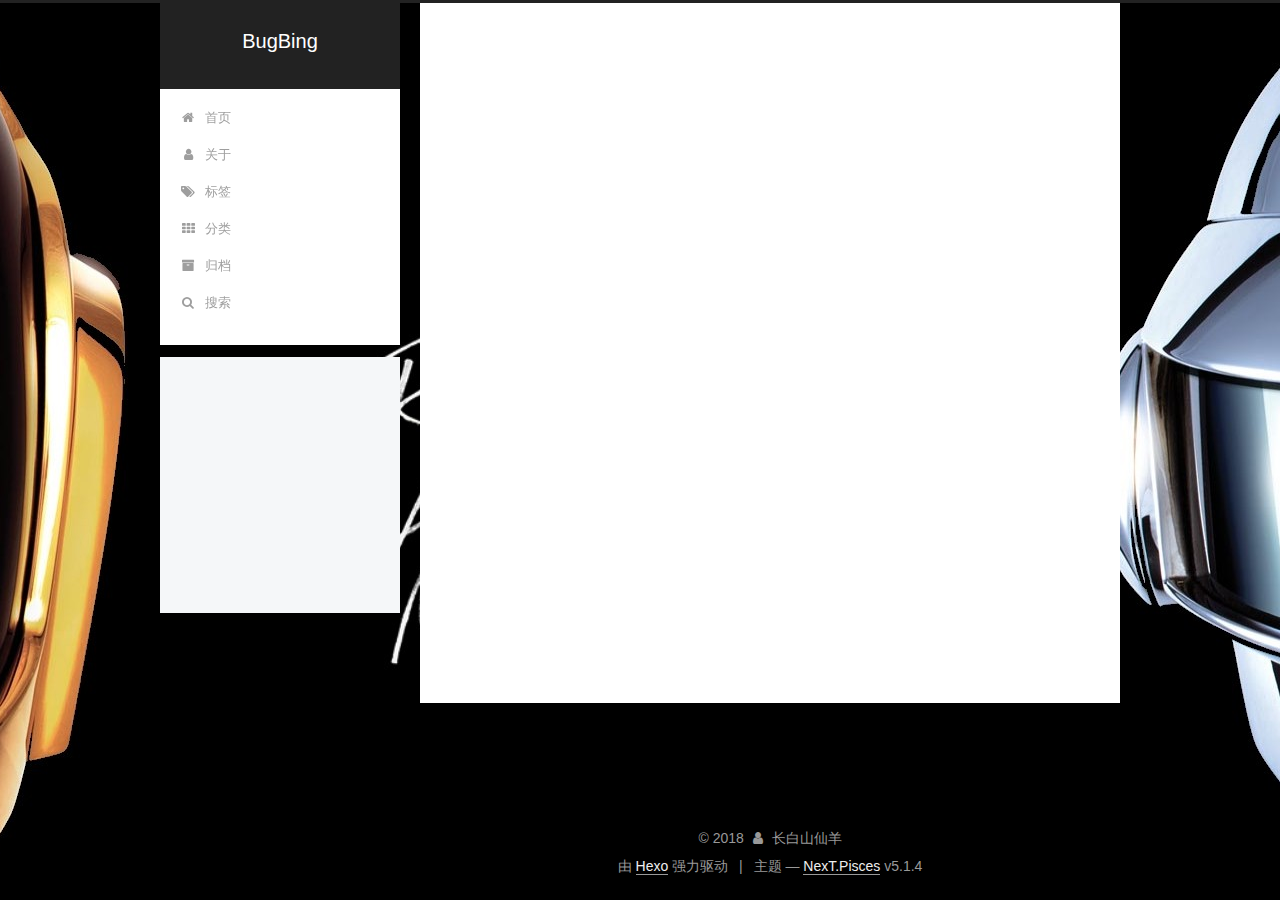
<file: categories/index.html>
<!DOCTYPE html>



  


<html class="theme-next pisces use-motion" lang="zh-Hans">
<head><meta name="generator" content="Hexo 3.8.0">
  <meta charset="UTF-8">
<meta http-equiv="X-UA-Compatible" content="IE=edge">
<meta name="viewport" content="width=device-width, initial-scale=1, maximum-scale=1">
<meta name="theme-color" content="#222">









<meta http-equiv="Cache-Control" content="no-transform">
<meta http-equiv="Cache-Control" content="no-siteapp">
















  
  
  <link href="/lib/fancybox/source/jquery.fancybox.css?v=2.1.5" rel="stylesheet" type="text/css">







<link href="/lib/font-awesome/css/font-awesome.min.css?v=4.6.2" rel="stylesheet" type="text/css">

<link href="/css/main.css?v=5.1.4" rel="stylesheet" type="text/css">


  <link rel="apple-touch-icon" sizes="180x180" href="/images/apple-touch-icon-next.png?v=5.1.4">


  <link rel="icon" type="image/png" sizes="32x32" href="/images/favicon-32x32-next.png?v=5.1.4">


  <link rel="icon" type="image/png" sizes="16x16" href="/images/favicon-16x16-next.png?v=5.1.4">


  <link rel="mask-icon" href="/images/logo.svg?v=5.1.4" color="#222">





  <meta name="keywords" content="Hexo, NexT">










<meta property="og:type" content="website">
<meta property="og:title" content="分类">
<meta property="og:url" content="http://yoursite.com/categories/index.html">
<meta property="og:site_name" content="BugBing">
<meta property="og:locale" content="zh-Hans">
<meta property="og:updated_time" content="2018-12-14T06:04:51.974Z">
<meta name="twitter:card" content="summary">
<meta name="twitter:title" content="分类">



<script type="text/javascript" id="hexo.configurations">
  var NexT = window.NexT || {};
  var CONFIG = {
    root: '/',
    scheme: 'Pisces',
    version: '5.1.4',
    sidebar: {"position":"left","display":"post","offset":12,"b2t":true,"scrollpercent":true,"onmobile":true},
    fancybox: true,
    tabs: true,
    motion: {"enable":true,"async":false,"transition":{"post_block":"fadeIn","post_header":"slideDownIn","post_body":"slideDownIn","coll_header":"slideLeftIn","sidebar":"slideUpIn"}},
    duoshuo: {
      userId: '0',
      author: '博主'
    },
    algolia: {
      applicationID: '',
      apiKey: '',
      indexName: '',
      hits: {"per_page":10},
      labels: {"input_placeholder":"Search for Posts","hits_empty":"We didn't find any results for the search: ${query}","hits_stats":"${hits} results found in ${time} ms"}
    }
  };
</script>



  <link rel="canonical" href="http://yoursite.com/categories/">





  <title>分类 | BugBing</title>
  








</head>

<body itemscope="" itemtype="http://schema.org/WebPage" lang="zh-Hans">

  
  
    
  

  <div class="container sidebar-position-left page-post-detail">
    <div class="headband"></div>

    <header id="header" class="header" itemscope="" itemtype="http://schema.org/WPHeader">
      <div class="header-inner"><div class="site-brand-wrapper">
  <div class="site-meta ">
    

    <div class="custom-logo-site-title">
      <a href="/" class="brand" rel="start">
        <span class="logo-line-before"><i></i></span>
        <span class="site-title">BugBing</span>
        <span class="logo-line-after"><i></i></span>
      </a>
    </div>
      
        <p class="site-subtitle"></p>
      
  </div>

  <div class="site-nav-toggle">
    <button>
      <span class="btn-bar"></span>
      <span class="btn-bar"></span>
      <span class="btn-bar"></span>
    </button>
  </div>
</div>

<nav class="site-nav">
  

  
    <ul id="menu" class="menu">
      
        
        <li class="menu-item menu-item-home">
          <a href="/" rel="section">
            
              <i class="menu-item-icon fa fa-fw fa-home"></i> <br>
            
            首页
          </a>
        </li>
      
        
        <li class="menu-item menu-item-about">
          <a href="/about/" rel="section">
            
              <i class="menu-item-icon fa fa-fw fa-user"></i> <br>
            
            关于
          </a>
        </li>
      
        
        <li class="menu-item menu-item-tags">
          <a href="/tags/" rel="section">
            
              <i class="menu-item-icon fa fa-fw fa-tags"></i> <br>
            
            标签
          </a>
        </li>
      
        
        <li class="menu-item menu-item-categories">
          <a href="/categories/" rel="section">
            
              <i class="menu-item-icon fa fa-fw fa-th"></i> <br>
            
            分类
          </a>
        </li>
      
        
        <li class="menu-item menu-item-archives">
          <a href="/archives/" rel="section">
            
              <i class="menu-item-icon fa fa-fw fa-archive"></i> <br>
            
            归档
          </a>
        </li>
      

      
        <li class="menu-item menu-item-search">
          
            <a href="javascript:;" class="popup-trigger">
          
            
              <i class="menu-item-icon fa fa-search fa-fw"></i> <br>
            
            搜索
          </a>
        </li>
      
    </ul>
  

  
    <div class="site-search">
      
  <div class="popup search-popup local-search-popup">
  <div class="local-search-header clearfix">
    <span class="search-icon">
      <i class="fa fa-search"></i>
    </span>
    <span class="popup-btn-close">
      <i class="fa fa-times-circle"></i>
    </span>
    <div class="local-search-input-wrapper">
      <input autocomplete="off" placeholder="搜索..." spellcheck="false" type="text" id="local-search-input">
    </div>
  </div>
  <div id="local-search-result"></div>
</div>



    </div>
  
</nav>



 </div>
    </header>

    <main id="main" class="main">
      <div class="main-inner">
        <div class="content-wrap">
          <div id="content" class="content">
            

  <div id="posts" class="posts-expand">
    
    
    
    <div class="post-block page">
      <header class="post-header">

	<h1 class="post-title" itemprop="name headline">分类</h1>



</header>

      
      
      
      <div class="post-body">
        
        
          
        
      </div>
      
      
      
    </div>
    
    
    
  </div>


          </div>
          


          

  



        </div>
        
          
  
  <div class="sidebar-toggle">
    <div class="sidebar-toggle-line-wrap">
      <span class="sidebar-toggle-line sidebar-toggle-line-first"></span>
      <span class="sidebar-toggle-line sidebar-toggle-line-middle"></span>
      <span class="sidebar-toggle-line sidebar-toggle-line-last"></span>
    </div>
  </div>

  <aside id="sidebar" class="sidebar">
    
      <div id="sidebar-dimmer"></div>
    
    <div class="sidebar-inner">

      

      

      <section class="site-overview-wrap sidebar-panel sidebar-panel-active">
        <div class="site-overview">
          <div class="site-author motion-element" itemprop="author" itemscope="" itemtype="http://schema.org/Person">
            
              <img class="site-author-image" itemprop="image" src="/images/header.jpg" alt="长白山仙羊">
            
              <p class="site-author-name" itemprop="name">长白山仙羊</p>
              <p class="site-description motion-element" itemprop="description"></p>
          </div>

          <nav class="site-state motion-element">

            
              <div class="site-state-item site-state-posts">
              
                <a href="/archives/">
              
                  <span class="site-state-item-count">1</span>
                  <span class="site-state-item-name">日志</span>
                </a>
              </div>
            

            
              
              
              <div class="site-state-item site-state-categories">
                
                  <span class="site-state-item-count">1</span>
                  <span class="site-state-item-name">分类</span>
                
              </div>
            

            
              
              
              <div class="site-state-item site-state-tags">
                
                  <span class="site-state-item-count">1</span>
                  <span class="site-state-item-name">标签</span>
                
              </div>
            

          </nav>

          

          

          
          

          
          

          

        </div>
      </section>

      

      
        <div class="back-to-top">
          <i class="fa fa-arrow-up"></i>
          
            <span id="scrollpercent"><span>0</span>%</span>
          
        </div>
      

    </div>
  </aside>


        
      </div>
    </main>

    <footer id="footer" class="footer">
      <div class="footer-inner">
        <div class="copyright">&copy; <span itemprop="copyrightYear">2018</span>
  <span class="with-love">
    <i class="fa fa-user"></i>
  </span>
  <span class="author" itemprop="copyrightHolder">长白山仙羊</span>

  
</div>


  <div class="powered-by">由 <a class="theme-link" target="_blank" href="https://hexo.io">Hexo</a> 强力驱动</div>



  <span class="post-meta-divider">|</span>



  <div class="theme-info">主题 &mdash; <a class="theme-link" target="_blank" href="https://github.com/iissnan/hexo-theme-next">NexT.Pisces</a> v5.1.4</div>


<div>
<script async src="https://dn-lbstatics.qbox.me/busuanzi/2.3/busuanzi.pure.mini.js"></script>
<span id="busuanzi_container_site_pv" style="display:none">
    总访问量 <span id="busuanzi_value_site_pv"></span> 
    <span class="post-meta-divider">|</span>
</span>
<span id="busuanzi_container_site_uv" style="display:none">
    有<span id="busuanzi_value_site_uv"></span>人看过我的博客啦
</span>
</div>



        







        
      </div>
    </footer>

    

    

  </div>

  

<script type="text/javascript">
  if (Object.prototype.toString.call(window.Promise) !== '[object Function]') {
    window.Promise = null;
  }
</script>









  












  
  
    <script type="text/javascript" src="/lib/jquery/index.js?v=2.1.3"></script>
  

  
  
    <script type="text/javascript" src="/lib/fastclick/lib/fastclick.min.js?v=1.0.6"></script>
  

  
  
    <script type="text/javascript" src="/lib/jquery_lazyload/jquery.lazyload.js?v=1.9.7"></script>
  

  
  
    <script type="text/javascript" src="/lib/velocity/velocity.min.js?v=1.2.1"></script>
  

  
  
    <script type="text/javascript" src="/lib/velocity/velocity.ui.min.js?v=1.2.1"></script>
  

  
  
    <script type="text/javascript" src="/lib/fancybox/source/jquery.fancybox.pack.js?v=2.1.5"></script>
  


  


  <script type="text/javascript" src="/js/src/utils.js?v=5.1.4"></script>

  <script type="text/javascript" src="/js/src/motion.js?v=5.1.4"></script>



  
  


  <script type="text/javascript" src="/js/src/affix.js?v=5.1.4"></script>

  <script type="text/javascript" src="/js/src/schemes/pisces.js?v=5.1.4"></script>



  
  <script type="text/javascript" src="/js/src/scrollspy.js?v=5.1.4"></script>
<script type="text/javascript" src="/js/src/post-details.js?v=5.1.4"></script>



  


  <script type="text/javascript" src="/js/src/bootstrap.js?v=5.1.4"></script>



  


  




	





  





  












  

  <script type="text/javascript">
    // Popup Window;
    var isfetched = false;
    var isXml = true;
    // Search DB path;
    var search_path = "search.xml";
    if (search_path.length === 0) {
      search_path = "search.xml";
    } else if (/json$/i.test(search_path)) {
      isXml = false;
    }
    var path = "/" + search_path;
    // monitor main search box;

    var onPopupClose = function (e) {
      $('.popup').hide();
      $('#local-search-input').val('');
      $('.search-result-list').remove();
      $('#no-result').remove();
      $(".local-search-pop-overlay").remove();
      $('body').css('overflow', '');
    }

    function proceedsearch() {
      $("body")
        .append('<div class="search-popup-overlay local-search-pop-overlay"></div>')
        .css('overflow', 'hidden');
      $('.search-popup-overlay').click(onPopupClose);
      $('.popup').toggle();
      var $localSearchInput = $('#local-search-input');
      $localSearchInput.attr("autocapitalize", "none");
      $localSearchInput.attr("autocorrect", "off");
      $localSearchInput.focus();
    }

    // search function;
    var searchFunc = function(path, search_id, content_id) {
      'use strict';

      // start loading animation
      $("body")
        .append('<div class="search-popup-overlay local-search-pop-overlay">' +
          '<div id="search-loading-icon">' +
          '<i class="fa fa-spinner fa-pulse fa-5x fa-fw"></i>' +
          '</div>' +
          '</div>')
        .css('overflow', 'hidden');
      $("#search-loading-icon").css('margin', '20% auto 0 auto').css('text-align', 'center');

      $.ajax({
        url: path,
        dataType: isXml ? "xml" : "json",
        async: true,
        success: function(res) {
          // get the contents from search data
          isfetched = true;
          $('.popup').detach().appendTo('.header-inner');
          var datas = isXml ? $("entry", res).map(function() {
            return {
              title: $("title", this).text(),
              content: $("content",this).text(),
              url: $("url" , this).text()
            };
          }).get() : res;
          var input = document.getElementById(search_id);
          var resultContent = document.getElementById(content_id);
          var inputEventFunction = function() {
            var searchText = input.value.trim().toLowerCase();
            var keywords = searchText.split(/[\s\-]+/);
            if (keywords.length > 1) {
              keywords.push(searchText);
            }
            var resultItems = [];
            if (searchText.length > 0) {
              // perform local searching
              datas.forEach(function(data) {
                var isMatch = false;
                var hitCount = 0;
                var searchTextCount = 0;
                var title = data.title.trim();
                var titleInLowerCase = title.toLowerCase();
                var content = data.content.trim().replace(/<[^>]+>/g,"");
                var contentInLowerCase = content.toLowerCase();
                var articleUrl = decodeURIComponent(data.url);
                var indexOfTitle = [];
                var indexOfContent = [];
                // only match articles with not empty titles
                if(title != '') {
                  keywords.forEach(function(keyword) {
                    function getIndexByWord(word, text, caseSensitive) {
                      var wordLen = word.length;
                      if (wordLen === 0) {
                        return [];
                      }
                      var startPosition = 0, position = [], index = [];
                      if (!caseSensitive) {
                        text = text.toLowerCase();
                        word = word.toLowerCase();
                      }
                      while ((position = text.indexOf(word, startPosition)) > -1) {
                        index.push({position: position, word: word});
                        startPosition = position + wordLen;
                      }
                      return index;
                    }

                    indexOfTitle = indexOfTitle.concat(getIndexByWord(keyword, titleInLowerCase, false));
                    indexOfContent = indexOfContent.concat(getIndexByWord(keyword, contentInLowerCase, false));
                  });
                  if (indexOfTitle.length > 0 || indexOfContent.length > 0) {
                    isMatch = true;
                    hitCount = indexOfTitle.length + indexOfContent.length;
                  }
                }

                // show search results

                if (isMatch) {
                  // sort index by position of keyword

                  [indexOfTitle, indexOfContent].forEach(function (index) {
                    index.sort(function (itemLeft, itemRight) {
                      if (itemRight.position !== itemLeft.position) {
                        return itemRight.position - itemLeft.position;
                      } else {
                        return itemLeft.word.length - itemRight.word.length;
                      }
                    });
                  });

                  // merge hits into slices

                  function mergeIntoSlice(text, start, end, index) {
                    var item = index[index.length - 1];
                    var position = item.position;
                    var word = item.word;
                    var hits = [];
                    var searchTextCountInSlice = 0;
                    while (position + word.length <= end && index.length != 0) {
                      if (word === searchText) {
                        searchTextCountInSlice++;
                      }
                      hits.push({position: position, length: word.length});
                      var wordEnd = position + word.length;

                      // move to next position of hit

                      index.pop();
                      while (index.length != 0) {
                        item = index[index.length - 1];
                        position = item.position;
                        word = item.word;
                        if (wordEnd > position) {
                          index.pop();
                        } else {
                          break;
                        }
                      }
                    }
                    searchTextCount += searchTextCountInSlice;
                    return {
                      hits: hits,
                      start: start,
                      end: end,
                      searchTextCount: searchTextCountInSlice
                    };
                  }

                  var slicesOfTitle = [];
                  if (indexOfTitle.length != 0) {
                    slicesOfTitle.push(mergeIntoSlice(title, 0, title.length, indexOfTitle));
                  }

                  var slicesOfContent = [];
                  while (indexOfContent.length != 0) {
                    var item = indexOfContent[indexOfContent.length - 1];
                    var position = item.position;
                    var word = item.word;
                    // cut out 100 characters
                    var start = position - 20;
                    var end = position + 80;
                    if(start < 0){
                      start = 0;
                    }
                    if (end < position + word.length) {
                      end = position + word.length;
                    }
                    if(end > content.length){
                      end = content.length;
                    }
                    slicesOfContent.push(mergeIntoSlice(content, start, end, indexOfContent));
                  }

                  // sort slices in content by search text's count and hits' count

                  slicesOfContent.sort(function (sliceLeft, sliceRight) {
                    if (sliceLeft.searchTextCount !== sliceRight.searchTextCount) {
                      return sliceRight.searchTextCount - sliceLeft.searchTextCount;
                    } else if (sliceLeft.hits.length !== sliceRight.hits.length) {
                      return sliceRight.hits.length - sliceLeft.hits.length;
                    } else {
                      return sliceLeft.start - sliceRight.start;
                    }
                  });

                  // select top N slices in content

                  var upperBound = parseInt('1');
                  if (upperBound >= 0) {
                    slicesOfContent = slicesOfContent.slice(0, upperBound);
                  }

                  // highlight title and content

                  function highlightKeyword(text, slice) {
                    var result = '';
                    var prevEnd = slice.start;
                    slice.hits.forEach(function (hit) {
                      result += text.substring(prevEnd, hit.position);
                      var end = hit.position + hit.length;
                      result += '<b class="search-keyword">' + text.substring(hit.position, end) + '</b>';
                      prevEnd = end;
                    });
                    result += text.substring(prevEnd, slice.end);
                    return result;
                  }

                  var resultItem = '';

                  if (slicesOfTitle.length != 0) {
                    resultItem += "<li><a href='" + articleUrl + "' class='search-result-title'>" + highlightKeyword(title, slicesOfTitle[0]) + "</a>";
                  } else {
                    resultItem += "<li><a href='" + articleUrl + "' class='search-result-title'>" + title + "</a>";
                  }

                  slicesOfContent.forEach(function (slice) {
                    resultItem += "<a href='" + articleUrl + "'>" +
                      "<p class=\"search-result\">" + highlightKeyword(content, slice) +
                      "...</p>" + "</a>";
                  });

                  resultItem += "</li>";
                  resultItems.push({
                    item: resultItem,
                    searchTextCount: searchTextCount,
                    hitCount: hitCount,
                    id: resultItems.length
                  });
                }
              })
            };
            if (keywords.length === 1 && keywords[0] === "") {
              resultContent.innerHTML = '<div id="no-result"><i class="fa fa-search fa-5x" /></div>'
            } else if (resultItems.length === 0) {
              resultContent.innerHTML = '<div id="no-result"><i class="fa fa-frown-o fa-5x" /></div>'
            } else {
              resultItems.sort(function (resultLeft, resultRight) {
                if (resultLeft.searchTextCount !== resultRight.searchTextCount) {
                  return resultRight.searchTextCount - resultLeft.searchTextCount;
                } else if (resultLeft.hitCount !== resultRight.hitCount) {
                  return resultRight.hitCount - resultLeft.hitCount;
                } else {
                  return resultRight.id - resultLeft.id;
                }
              });
              var searchResultList = '<ul class=\"search-result-list\">';
              resultItems.forEach(function (result) {
                searchResultList += result.item;
              })
              searchResultList += "</ul>";
              resultContent.innerHTML = searchResultList;
            }
          }

          if ('auto' === 'auto') {
            input.addEventListener('input', inputEventFunction);
          } else {
            $('.search-icon').click(inputEventFunction);
            input.addEventListener('keypress', function (event) {
              if (event.keyCode === 13) {
                inputEventFunction();
              }
            });
          }

          // remove loading animation
          $(".local-search-pop-overlay").remove();
          $('body').css('overflow', '');

          proceedsearch();
        }
      });
    }

    // handle and trigger popup window;
    $('.popup-trigger').click(function(e) {
      e.stopPropagation();
      if (isfetched === false) {
        searchFunc(path, 'local-search-input', 'local-search-result');
      } else {
        proceedsearch();
      };
    });

    $('.popup-btn-close').click(onPopupClose);
    $('.popup').click(function(e){
      e.stopPropagation();
    });
    $(document).on('keyup', function (event) {
      var shouldDismissSearchPopup = event.which === 27 &&
        $('.search-popup').is(':visible');
      if (shouldDismissSearchPopup) {
        onPopupClose();
      }
    });
  </script>





  

  

  

  
  

  

  

  

</body>
</html>
</file>
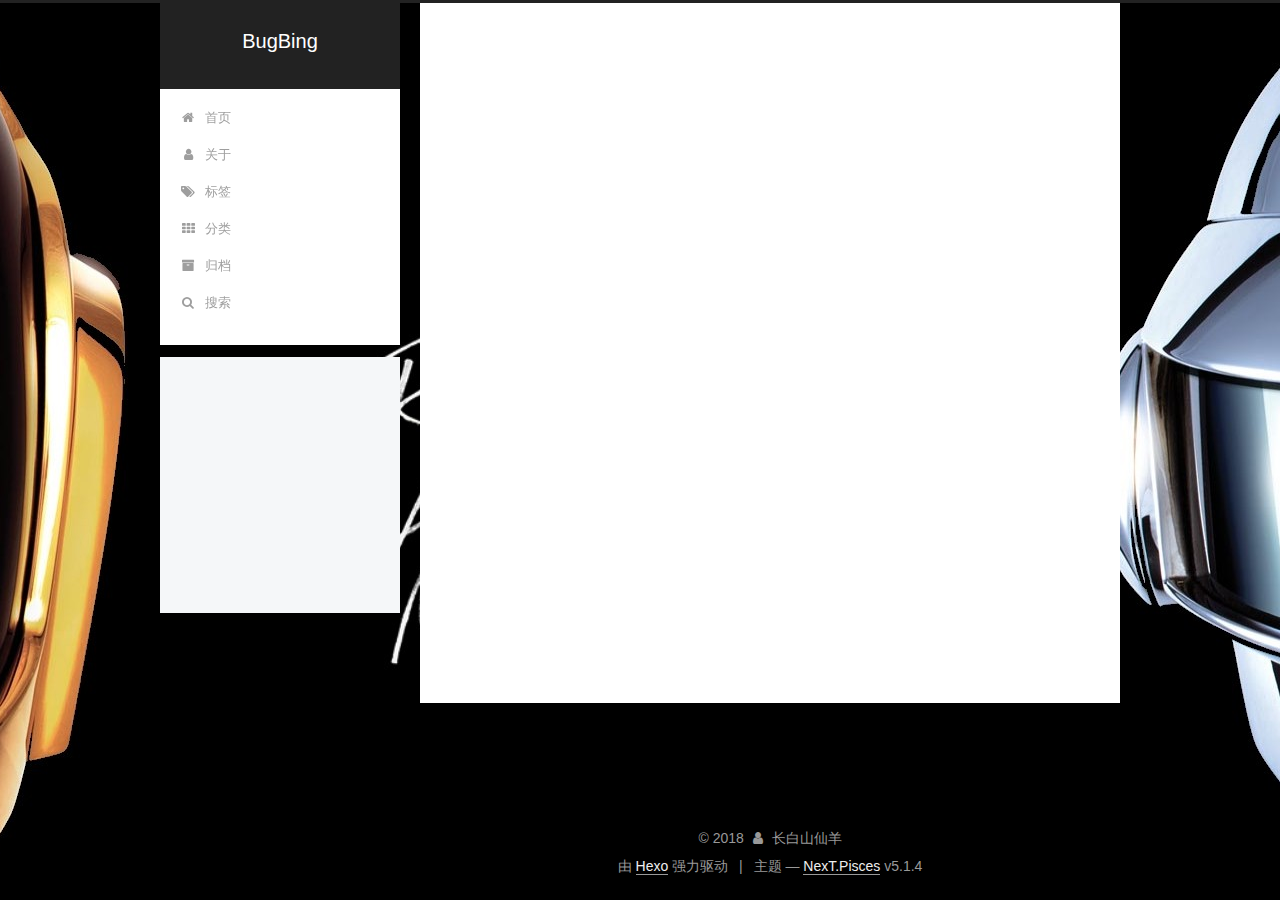
<file: tags/index.html>
<!DOCTYPE html>



  


<html class="theme-next pisces use-motion" lang="zh-Hans">
<head><meta name="generator" content="Hexo 3.8.0">
  <meta charset="UTF-8">
<meta http-equiv="X-UA-Compatible" content="IE=edge">
<meta name="viewport" content="width=device-width, initial-scale=1, maximum-scale=1">
<meta name="theme-color" content="#222">









<meta http-equiv="Cache-Control" content="no-transform">
<meta http-equiv="Cache-Control" content="no-siteapp">
















  
  
  <link href="/lib/fancybox/source/jquery.fancybox.css?v=2.1.5" rel="stylesheet" type="text/css">







<link href="/lib/font-awesome/css/font-awesome.min.css?v=4.6.2" rel="stylesheet" type="text/css">

<link href="/css/main.css?v=5.1.4" rel="stylesheet" type="text/css">


  <link rel="apple-touch-icon" sizes="180x180" href="/images/apple-touch-icon-next.png?v=5.1.4">


  <link rel="icon" type="image/png" sizes="32x32" href="/images/favicon-32x32-next.png?v=5.1.4">


  <link rel="icon" type="image/png" sizes="16x16" href="/images/favicon-16x16-next.png?v=5.1.4">


  <link rel="mask-icon" href="/images/logo.svg?v=5.1.4" color="#222">





  <meta name="keywords" content="Hexo, NexT">










<meta property="og:type" content="website">
<meta property="og:title" content="标签">
<meta property="og:url" content="http://yoursite.com/tags/index.html">
<meta property="og:site_name" content="BugBing">
<meta property="og:locale" content="zh-Hans">
<meta property="og:updated_time" content="2018-12-14T06:10:07.341Z">
<meta name="twitter:card" content="summary">
<meta name="twitter:title" content="标签">



<script type="text/javascript" id="hexo.configurations">
  var NexT = window.NexT || {};
  var CONFIG = {
    root: '/',
    scheme: 'Pisces',
    version: '5.1.4',
    sidebar: {"position":"left","display":"post","offset":12,"b2t":true,"scrollpercent":true,"onmobile":true},
    fancybox: true,
    tabs: true,
    motion: {"enable":true,"async":false,"transition":{"post_block":"fadeIn","post_header":"slideDownIn","post_body":"slideDownIn","coll_header":"slideLeftIn","sidebar":"slideUpIn"}},
    duoshuo: {
      userId: '0',
      author: '博主'
    },
    algolia: {
      applicationID: '',
      apiKey: '',
      indexName: '',
      hits: {"per_page":10},
      labels: {"input_placeholder":"Search for Posts","hits_empty":"We didn't find any results for the search: ${query}","hits_stats":"${hits} results found in ${time} ms"}
    }
  };
</script>



  <link rel="canonical" href="http://yoursite.com/tags/">





  <title>标签 | BugBing</title>
  








</head>

<body itemscope="" itemtype="http://schema.org/WebPage" lang="zh-Hans">

  
  
    
  

  <div class="container sidebar-position-left page-post-detail">
    <div class="headband"></div>

    <header id="header" class="header" itemscope="" itemtype="http://schema.org/WPHeader">
      <div class="header-inner"><div class="site-brand-wrapper">
  <div class="site-meta ">
    

    <div class="custom-logo-site-title">
      <a href="/" class="brand" rel="start">
        <span class="logo-line-before"><i></i></span>
        <span class="site-title">BugBing</span>
        <span class="logo-line-after"><i></i></span>
      </a>
    </div>
      
        <p class="site-subtitle"></p>
      
  </div>

  <div class="site-nav-toggle">
    <button>
      <span class="btn-bar"></span>
      <span class="btn-bar"></span>
      <span class="btn-bar"></span>
    </button>
  </div>
</div>

<nav class="site-nav">
  

  
    <ul id="menu" class="menu">
      
        
        <li class="menu-item menu-item-home">
          <a href="/" rel="section">
            
              <i class="menu-item-icon fa fa-fw fa-home"></i> <br>
            
            首页
          </a>
        </li>
      
        
        <li class="menu-item menu-item-about">
          <a href="/about/" rel="section">
            
              <i class="menu-item-icon fa fa-fw fa-user"></i> <br>
            
            关于
          </a>
        </li>
      
        
        <li class="menu-item menu-item-tags">
          <a href="/tags/" rel="section">
            
              <i class="menu-item-icon fa fa-fw fa-tags"></i> <br>
            
            标签
          </a>
        </li>
      
        
        <li class="menu-item menu-item-categories">
          <a href="/categories/" rel="section">
            
              <i class="menu-item-icon fa fa-fw fa-th"></i> <br>
            
            分类
          </a>
        </li>
      
        
        <li class="menu-item menu-item-archives">
          <a href="/archives/" rel="section">
            
              <i class="menu-item-icon fa fa-fw fa-archive"></i> <br>
            
            归档
          </a>
        </li>
      

      
        <li class="menu-item menu-item-search">
          
            <a href="javascript:;" class="popup-trigger">
          
            
              <i class="menu-item-icon fa fa-search fa-fw"></i> <br>
            
            搜索
          </a>
        </li>
      
    </ul>
  

  
    <div class="site-search">
      
  <div class="popup search-popup local-search-popup">
  <div class="local-search-header clearfix">
    <span class="search-icon">
      <i class="fa fa-search"></i>
    </span>
    <span class="popup-btn-close">
      <i class="fa fa-times-circle"></i>
    </span>
    <div class="local-search-input-wrapper">
      <input autocomplete="off" placeholder="搜索..." spellcheck="false" type="text" id="local-search-input">
    </div>
  </div>
  <div id="local-search-result"></div>
</div>



    </div>
  
</nav>



 </div>
    </header>

    <main id="main" class="main">
      <div class="main-inner">
        <div class="content-wrap">
          <div id="content" class="content">
            

  <div id="posts" class="posts-expand">
    
    
    
    <div class="post-block page">
      <header class="post-header">

	<h1 class="post-title" itemprop="name headline">标签</h1>



</header>

      
      
      
      <div class="post-body">
        
        
          
        
      </div>
      
      
      
    </div>
    
    
    
  </div>


          </div>
          


          

  



        </div>
        
          
  
  <div class="sidebar-toggle">
    <div class="sidebar-toggle-line-wrap">
      <span class="sidebar-toggle-line sidebar-toggle-line-first"></span>
      <span class="sidebar-toggle-line sidebar-toggle-line-middle"></span>
      <span class="sidebar-toggle-line sidebar-toggle-line-last"></span>
    </div>
  </div>

  <aside id="sidebar" class="sidebar">
    
      <div id="sidebar-dimmer"></div>
    
    <div class="sidebar-inner">

      

      

      <section class="site-overview-wrap sidebar-panel sidebar-panel-active">
        <div class="site-overview">
          <div class="site-author motion-element" itemprop="author" itemscope="" itemtype="http://schema.org/Person">
            
              <img class="site-author-image" itemprop="image" src="/images/header.jpg" alt="长白山仙羊">
            
              <p class="site-author-name" itemprop="name">长白山仙羊</p>
              <p class="site-description motion-element" itemprop="description"></p>
          </div>

          <nav class="site-state motion-element">

            
              <div class="site-state-item site-state-posts">
              
                <a href="/archives/">
              
                  <span class="site-state-item-count">1</span>
                  <span class="site-state-item-name">日志</span>
                </a>
              </div>
            

            
              
              
              <div class="site-state-item site-state-categories">
                
                  <span class="site-state-item-count">1</span>
                  <span class="site-state-item-name">分类</span>
                
              </div>
            

            
              
              
              <div class="site-state-item site-state-tags">
                
                  <span class="site-state-item-count">1</span>
                  <span class="site-state-item-name">标签</span>
                
              </div>
            

          </nav>

          

          

          
          

          
          

          

        </div>
      </section>

      

      
        <div class="back-to-top">
          <i class="fa fa-arrow-up"></i>
          
            <span id="scrollpercent"><span>0</span>%</span>
          
        </div>
      

    </div>
  </aside>


        
      </div>
    </main>

    <footer id="footer" class="footer">
      <div class="footer-inner">
        <div class="copyright">&copy; <span itemprop="copyrightYear">2018</span>
  <span class="with-love">
    <i class="fa fa-user"></i>
  </span>
  <span class="author" itemprop="copyrightHolder">长白山仙羊</span>

  
</div>


  <div class="powered-by">由 <a class="theme-link" target="_blank" href="https://hexo.io">Hexo</a> 强力驱动</div>



  <span class="post-meta-divider">|</span>



  <div class="theme-info">主题 &mdash; <a class="theme-link" target="_blank" href="https://github.com/iissnan/hexo-theme-next">NexT.Pisces</a> v5.1.4</div>


<div>
<script async src="https://dn-lbstatics.qbox.me/busuanzi/2.3/busuanzi.pure.mini.js"></script>
<span id="busuanzi_container_site_pv" style="display:none">
    总访问量 <span id="busuanzi_value_site_pv"></span> 
    <span class="post-meta-divider">|</span>
</span>
<span id="busuanzi_container_site_uv" style="display:none">
    有<span id="busuanzi_value_site_uv"></span>人看过我的博客啦
</span>
</div>



        







        
      </div>
    </footer>

    

    

  </div>

  

<script type="text/javascript">
  if (Object.prototype.toString.call(window.Promise) !== '[object Function]') {
    window.Promise = null;
  }
</script>









  












  
  
    <script type="text/javascript" src="/lib/jquery/index.js?v=2.1.3"></script>
  

  
  
    <script type="text/javascript" src="/lib/fastclick/lib/fastclick.min.js?v=1.0.6"></script>
  

  
  
    <script type="text/javascript" src="/lib/jquery_lazyload/jquery.lazyload.js?v=1.9.7"></script>
  

  
  
    <script type="text/javascript" src="/lib/velocity/velocity.min.js?v=1.2.1"></script>
  

  
  
    <script type="text/javascript" src="/lib/velocity/velocity.ui.min.js?v=1.2.1"></script>
  

  
  
    <script type="text/javascript" src="/lib/fancybox/source/jquery.fancybox.pack.js?v=2.1.5"></script>
  


  


  <script type="text/javascript" src="/js/src/utils.js?v=5.1.4"></script>

  <script type="text/javascript" src="/js/src/motion.js?v=5.1.4"></script>



  
  


  <script type="text/javascript" src="/js/src/affix.js?v=5.1.4"></script>

  <script type="text/javascript" src="/js/src/schemes/pisces.js?v=5.1.4"></script>



  
  <script type="text/javascript" src="/js/src/scrollspy.js?v=5.1.4"></script>
<script type="text/javascript" src="/js/src/post-details.js?v=5.1.4"></script>



  


  <script type="text/javascript" src="/js/src/bootstrap.js?v=5.1.4"></script>



  


  




	





  





  












  

  <script type="text/javascript">
    // Popup Window;
    var isfetched = false;
    var isXml = true;
    // Search DB path;
    var search_path = "search.xml";
    if (search_path.length === 0) {
      search_path = "search.xml";
    } else if (/json$/i.test(search_path)) {
      isXml = false;
    }
    var path = "/" + search_path;
    // monitor main search box;

    var onPopupClose = function (e) {
      $('.popup').hide();
      $('#local-search-input').val('');
      $('.search-result-list').remove();
      $('#no-result').remove();
      $(".local-search-pop-overlay").remove();
      $('body').css('overflow', '');
    }

    function proceedsearch() {
      $("body")
        .append('<div class="search-popup-overlay local-search-pop-overlay"></div>')
        .css('overflow', 'hidden');
      $('.search-popup-overlay').click(onPopupClose);
      $('.popup').toggle();
      var $localSearchInput = $('#local-search-input');
      $localSearchInput.attr("autocapitalize", "none");
      $localSearchInput.attr("autocorrect", "off");
      $localSearchInput.focus();
    }

    // search function;
    var searchFunc = function(path, search_id, content_id) {
      'use strict';

      // start loading animation
      $("body")
        .append('<div class="search-popup-overlay local-search-pop-overlay">' +
          '<div id="search-loading-icon">' +
          '<i class="fa fa-spinner fa-pulse fa-5x fa-fw"></i>' +
          '</div>' +
          '</div>')
        .css('overflow', 'hidden');
      $("#search-loading-icon").css('margin', '20% auto 0 auto').css('text-align', 'center');

      $.ajax({
        url: path,
        dataType: isXml ? "xml" : "json",
        async: true,
        success: function(res) {
          // get the contents from search data
          isfetched = true;
          $('.popup').detach().appendTo('.header-inner');
          var datas = isXml ? $("entry", res).map(function() {
            return {
              title: $("title", this).text(),
              content: $("content",this).text(),
              url: $("url" , this).text()
            };
          }).get() : res;
          var input = document.getElementById(search_id);
          var resultContent = document.getElementById(content_id);
          var inputEventFunction = function() {
            var searchText = input.value.trim().toLowerCase();
            var keywords = searchText.split(/[\s\-]+/);
            if (keywords.length > 1) {
              keywords.push(searchText);
            }
            var resultItems = [];
            if (searchText.length > 0) {
              // perform local searching
              datas.forEach(function(data) {
                var isMatch = false;
                var hitCount = 0;
                var searchTextCount = 0;
                var title = data.title.trim();
                var titleInLowerCase = title.toLowerCase();
                var content = data.content.trim().replace(/<[^>]+>/g,"");
                var contentInLowerCase = content.toLowerCase();
                var articleUrl = decodeURIComponent(data.url);
                var indexOfTitle = [];
                var indexOfContent = [];
                // only match articles with not empty titles
                if(title != '') {
                  keywords.forEach(function(keyword) {
                    function getIndexByWord(word, text, caseSensitive) {
                      var wordLen = word.length;
                      if (wordLen === 0) {
                        return [];
                      }
                      var startPosition = 0, position = [], index = [];
                      if (!caseSensitive) {
                        text = text.toLowerCase();
                        word = word.toLowerCase();
                      }
                      while ((position = text.indexOf(word, startPosition)) > -1) {
                        index.push({position: position, word: word});
                        startPosition = position + wordLen;
                      }
                      return index;
                    }

                    indexOfTitle = indexOfTitle.concat(getIndexByWord(keyword, titleInLowerCase, false));
                    indexOfContent = indexOfContent.concat(getIndexByWord(keyword, contentInLowerCase, false));
                  });
                  if (indexOfTitle.length > 0 || indexOfContent.length > 0) {
                    isMatch = true;
                    hitCount = indexOfTitle.length + indexOfContent.length;
                  }
                }

                // show search results

                if (isMatch) {
                  // sort index by position of keyword

                  [indexOfTitle, indexOfContent].forEach(function (index) {
                    index.sort(function (itemLeft, itemRight) {
                      if (itemRight.position !== itemLeft.position) {
                        return itemRight.position - itemLeft.position;
                      } else {
                        return itemLeft.word.length - itemRight.word.length;
                      }
                    });
                  });

                  // merge hits into slices

                  function mergeIntoSlice(text, start, end, index) {
                    var item = index[index.length - 1];
                    var position = item.position;
                    var word = item.word;
                    var hits = [];
                    var searchTextCountInSlice = 0;
                    while (position + word.length <= end && index.length != 0) {
                      if (word === searchText) {
                        searchTextCountInSlice++;
                      }
                      hits.push({position: position, length: word.length});
                      var wordEnd = position + word.length;

                      // move to next position of hit

                      index.pop();
                      while (index.length != 0) {
                        item = index[index.length - 1];
                        position = item.position;
                        word = item.word;
                        if (wordEnd > position) {
                          index.pop();
                        } else {
                          break;
                        }
                      }
                    }
                    searchTextCount += searchTextCountInSlice;
                    return {
                      hits: hits,
                      start: start,
                      end: end,
                      searchTextCount: searchTextCountInSlice
                    };
                  }

                  var slicesOfTitle = [];
                  if (indexOfTitle.length != 0) {
                    slicesOfTitle.push(mergeIntoSlice(title, 0, title.length, indexOfTitle));
                  }

                  var slicesOfContent = [];
                  while (indexOfContent.length != 0) {
                    var item = indexOfContent[indexOfContent.length - 1];
                    var position = item.position;
                    var word = item.word;
                    // cut out 100 characters
                    var start = position - 20;
                    var end = position + 80;
                    if(start < 0){
                      start = 0;
                    }
                    if (end < position + word.length) {
                      end = position + word.length;
                    }
                    if(end > content.length){
                      end = content.length;
                    }
                    slicesOfContent.push(mergeIntoSlice(content, start, end, indexOfContent));
                  }

                  // sort slices in content by search text's count and hits' count

                  slicesOfContent.sort(function (sliceLeft, sliceRight) {
                    if (sliceLeft.searchTextCount !== sliceRight.searchTextCount) {
                      return sliceRight.searchTextCount - sliceLeft.searchTextCount;
                    } else if (sliceLeft.hits.length !== sliceRight.hits.length) {
                      return sliceRight.hits.length - sliceLeft.hits.length;
                    } else {
                      return sliceLeft.start - sliceRight.start;
                    }
                  });

                  // select top N slices in content

                  var upperBound = parseInt('1');
                  if (upperBound >= 0) {
                    slicesOfContent = slicesOfContent.slice(0, upperBound);
                  }

                  // highlight title and content

                  function highlightKeyword(text, slice) {
                    var result = '';
                    var prevEnd = slice.start;
                    slice.hits.forEach(function (hit) {
                      result += text.substring(prevEnd, hit.position);
                      var end = hit.position + hit.length;
                      result += '<b class="search-keyword">' + text.substring(hit.position, end) + '</b>';
                      prevEnd = end;
                    });
                    result += text.substring(prevEnd, slice.end);
                    return result;
                  }

                  var resultItem = '';

                  if (slicesOfTitle.length != 0) {
                    resultItem += "<li><a href='" + articleUrl + "' class='search-result-title'>" + highlightKeyword(title, slicesOfTitle[0]) + "</a>";
                  } else {
                    resultItem += "<li><a href='" + articleUrl + "' class='search-result-title'>" + title + "</a>";
                  }

                  slicesOfContent.forEach(function (slice) {
                    resultItem += "<a href='" + articleUrl + "'>" +
                      "<p class=\"search-result\">" + highlightKeyword(content, slice) +
                      "...</p>" + "</a>";
                  });

                  resultItem += "</li>";
                  resultItems.push({
                    item: resultItem,
                    searchTextCount: searchTextCount,
                    hitCount: hitCount,
                    id: resultItems.length
                  });
                }
              })
            };
            if (keywords.length === 1 && keywords[0] === "") {
              resultContent.innerHTML = '<div id="no-result"><i class="fa fa-search fa-5x" /></div>'
            } else if (resultItems.length === 0) {
              resultContent.innerHTML = '<div id="no-result"><i class="fa fa-frown-o fa-5x" /></div>'
            } else {
              resultItems.sort(function (resultLeft, resultRight) {
                if (resultLeft.searchTextCount !== resultRight.searchTextCount) {
                  return resultRight.searchTextCount - resultLeft.searchTextCount;
                } else if (resultLeft.hitCount !== resultRight.hitCount) {
                  return resultRight.hitCount - resultLeft.hitCount;
                } else {
                  return resultRight.id - resultLeft.id;
                }
              });
              var searchResultList = '<ul class=\"search-result-list\">';
              resultItems.forEach(function (result) {
                searchResultList += result.item;
              })
              searchResultList += "</ul>";
              resultContent.innerHTML = searchResultList;
            }
          }

          if ('auto' === 'auto') {
            input.addEventListener('input', inputEventFunction);
          } else {
            $('.search-icon').click(inputEventFunction);
            input.addEventListener('keypress', function (event) {
              if (event.keyCode === 13) {
                inputEventFunction();
              }
            });
          }

          // remove loading animation
          $(".local-search-pop-overlay").remove();
          $('body').css('overflow', '');

          proceedsearch();
        }
      });
    }

    // handle and trigger popup window;
    $('.popup-trigger').click(function(e) {
      e.stopPropagation();
      if (isfetched === false) {
        searchFunc(path, 'local-search-input', 'local-search-result');
      } else {
        proceedsearch();
      };
    });

    $('.popup-btn-close').click(onPopupClose);
    $('.popup').click(function(e){
      e.stopPropagation();
    });
    $(document).on('keyup', function (event) {
      var shouldDismissSearchPopup = event.which === 27 &&
        $('.search-popup').is(':visible');
      if (shouldDismissSearchPopup) {
        onPopupClose();
      }
    });
  </script>





  

  

  

  
  

  

  

  

</body>
</html>
</file>
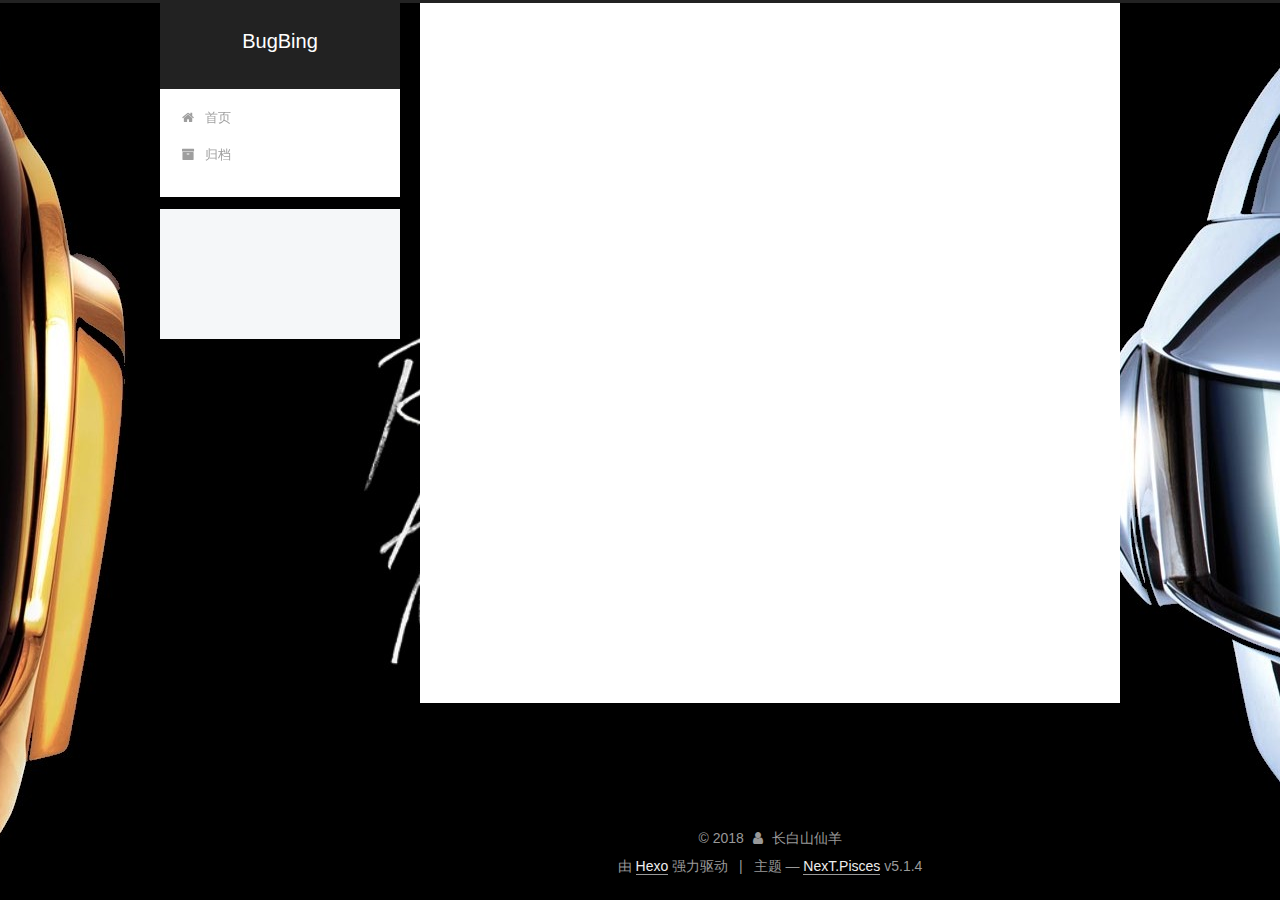
<file: archives/2018/index.html>
<!DOCTYPE html>



  


<html class="theme-next pisces use-motion" lang="zh-Hans">
<head><meta name="generator" content="Hexo 3.8.0">
  <meta charset="UTF-8">
<meta http-equiv="X-UA-Compatible" content="IE=edge">
<meta name="viewport" content="width=device-width, initial-scale=1, maximum-scale=1">
<meta name="theme-color" content="#222">









<meta http-equiv="Cache-Control" content="no-transform">
<meta http-equiv="Cache-Control" content="no-siteapp">
















  
  
  <link href="/lib/fancybox/source/jquery.fancybox.css?v=2.1.5" rel="stylesheet" type="text/css">







<link href="/lib/font-awesome/css/font-awesome.min.css?v=4.6.2" rel="stylesheet" type="text/css">

<link href="/css/main.css?v=5.1.4" rel="stylesheet" type="text/css">


  <link rel="apple-touch-icon" sizes="180x180" href="/images/apple-touch-icon-next.png?v=5.1.4">


  <link rel="icon" type="image/png" sizes="32x32" href="/images/favicon-32x32-next.png?v=5.1.4">


  <link rel="icon" type="image/png" sizes="16x16" href="/images/favicon-16x16-next.png?v=5.1.4">


  <link rel="mask-icon" href="/images/logo.svg?v=5.1.4" color="#222">





  <meta name="keywords" content="Hexo, NexT">










<meta property="og:type" content="website">
<meta property="og:title" content="BugBing">
<meta property="og:url" content="http://yoursite.com/archives/2018/index.html">
<meta property="og:site_name" content="BugBing">
<meta property="og:locale" content="zh-Hans">
<meta name="twitter:card" content="summary">
<meta name="twitter:title" content="BugBing">



<script type="text/javascript" id="hexo.configurations">
  var NexT = window.NexT || {};
  var CONFIG = {
    root: '/',
    scheme: 'Pisces',
    version: '5.1.4',
    sidebar: {"position":"left","display":"post","offset":12,"b2t":false,"scrollpercent":false,"onmobile":false},
    fancybox: true,
    tabs: true,
    motion: {"enable":true,"async":false,"transition":{"post_block":"fadeIn","post_header":"slideDownIn","post_body":"slideDownIn","coll_header":"slideLeftIn","sidebar":"slideUpIn"}},
    duoshuo: {
      userId: '0',
      author: '博主'
    },
    algolia: {
      applicationID: '',
      apiKey: '',
      indexName: '',
      hits: {"per_page":10},
      labels: {"input_placeholder":"Search for Posts","hits_empty":"We didn't find any results for the search: ${query}","hits_stats":"${hits} results found in ${time} ms"}
    }
  };
</script>



  <link rel="canonical" href="http://yoursite.com/archives/2018/">





  <title>归档 | BugBing</title>
  








</head>

<body itemscope="" itemtype="http://schema.org/WebPage" lang="zh-Hans">

  
  
    
  

  <div class="container sidebar-position-left page-archive">
    <div class="headband"></div>

    <header id="header" class="header" itemscope="" itemtype="http://schema.org/WPHeader">
      <div class="header-inner"><div class="site-brand-wrapper">
  <div class="site-meta ">
    

    <div class="custom-logo-site-title">
      <a href="/" class="brand" rel="start">
        <span class="logo-line-before"><i></i></span>
        <span class="site-title">BugBing</span>
        <span class="logo-line-after"><i></i></span>
      </a>
    </div>
      
        <p class="site-subtitle"></p>
      
  </div>

  <div class="site-nav-toggle">
    <button>
      <span class="btn-bar"></span>
      <span class="btn-bar"></span>
      <span class="btn-bar"></span>
    </button>
  </div>
</div>

<nav class="site-nav">
  

  
    <ul id="menu" class="menu">
      
        
        <li class="menu-item menu-item-home">
          <a href="/" rel="section">
            
              <i class="menu-item-icon fa fa-fw fa-home"></i> <br>
            
            首页
          </a>
        </li>
      
        
        <li class="menu-item menu-item-archives">
          <a href="/archives/" rel="section">
            
              <i class="menu-item-icon fa fa-fw fa-archive"></i> <br>
            
            归档
          </a>
        </li>
      

      
    </ul>
  

  
</nav>



 </div>
    </header>

    <main id="main" class="main">
      <div class="main-inner">
        <div class="content-wrap">
          <div id="content" class="content">
            

  
  
  
  <div class="post-block archive">
    <div id="posts" class="posts-collapse">
      <span class="archive-move-on"></span>

      <span class="archive-page-counter">
        
        
        
          
        
        嗯..! 目前共计 1 篇日志。 继续努力。
      </span>

      

        
        
        

        
          
          <div class="collection-title">
            <h1 class="archive-year" id="archive-year-2018">2018</h1>
          </div>
        
        

        

  <article class="post post-type-normal" itemscope="" itemtype="http://schema.org/Article">
    <header class="post-header">

      <h2 class="post-title">
        
            <a class="post-title-link" href="/2018/12/14/你好，hexo/" itemprop="url">
              
                <span itemprop="name">你好，hexo</span>
              
            </a>
        
      </h2>

      <div class="post-meta">
        <time class="post-time" itemprop="dateCreated" datetime="2018-12-14T13:00:17+08:00" content="2018-12-14">
          12-14
        </time>
      </div>

    </header>
  </article>



      

    </div>
  </div>
  
  
  

  



          </div>
          


          

        </div>
        
          
  
  <div class="sidebar-toggle">
    <div class="sidebar-toggle-line-wrap">
      <span class="sidebar-toggle-line sidebar-toggle-line-first"></span>
      <span class="sidebar-toggle-line sidebar-toggle-line-middle"></span>
      <span class="sidebar-toggle-line sidebar-toggle-line-last"></span>
    </div>
  </div>

  <aside id="sidebar" class="sidebar">
    
    <div class="sidebar-inner">

      

      

      <section class="site-overview-wrap sidebar-panel sidebar-panel-active">
        <div class="site-overview">
          <div class="site-author motion-element" itemprop="author" itemscope="" itemtype="http://schema.org/Person">
            
              <p class="site-author-name" itemprop="name">长白山仙羊</p>
              <p class="site-description motion-element" itemprop="description"></p>
          </div>

          <nav class="site-state motion-element">

            
              <div class="site-state-item site-state-posts">
              
                <a href="/archives/">
              
                  <span class="site-state-item-count">1</span>
                  <span class="site-state-item-name">日志</span>
                </a>
              </div>
            

            

            

          </nav>

          

          

          
          

          
          

          

        </div>
      </section>

      

      

    </div>
  </aside>


        
      </div>
    </main>

    <footer id="footer" class="footer">
      <div class="footer-inner">
        <div class="copyright">&copy; <span itemprop="copyrightYear">2018</span>
  <span class="with-love">
    <i class="fa fa-user"></i>
  </span>
  <span class="author" itemprop="copyrightHolder">长白山仙羊</span>

  
</div>


  <div class="powered-by">由 <a class="theme-link" target="_blank" href="https://hexo.io">Hexo</a> 强力驱动</div>



  <span class="post-meta-divider">|</span>



  <div class="theme-info">主题 &mdash; <a class="theme-link" target="_blank" href="https://github.com/iissnan/hexo-theme-next">NexT.Pisces</a> v5.1.4</div>




        







        
      </div>
    </footer>

    
      <div class="back-to-top">
        <i class="fa fa-arrow-up"></i>
        
      </div>
    

    

  </div>

  

<script type="text/javascript">
  if (Object.prototype.toString.call(window.Promise) !== '[object Function]') {
    window.Promise = null;
  }
</script>









  












  
  
    <script type="text/javascript" src="/lib/jquery/index.js?v=2.1.3"></script>
  

  
  
    <script type="text/javascript" src="/lib/fastclick/lib/fastclick.min.js?v=1.0.6"></script>
  

  
  
    <script type="text/javascript" src="/lib/jquery_lazyload/jquery.lazyload.js?v=1.9.7"></script>
  

  
  
    <script type="text/javascript" src="/lib/velocity/velocity.min.js?v=1.2.1"></script>
  

  
  
    <script type="text/javascript" src="/lib/velocity/velocity.ui.min.js?v=1.2.1"></script>
  

  
  
    <script type="text/javascript" src="/lib/fancybox/source/jquery.fancybox.pack.js?v=2.1.5"></script>
  


  


  <script type="text/javascript" src="/js/src/utils.js?v=5.1.4"></script>

  <script type="text/javascript" src="/js/src/motion.js?v=5.1.4"></script>



  
  


  <script type="text/javascript" src="/js/src/affix.js?v=5.1.4"></script>

  <script type="text/javascript" src="/js/src/schemes/pisces.js?v=5.1.4"></script>



  

  


  <script type="text/javascript" src="/js/src/bootstrap.js?v=5.1.4"></script>



  


  




	





  





  












  





  

  

  

  
  

  

  

  

</body>
</html>
</file>
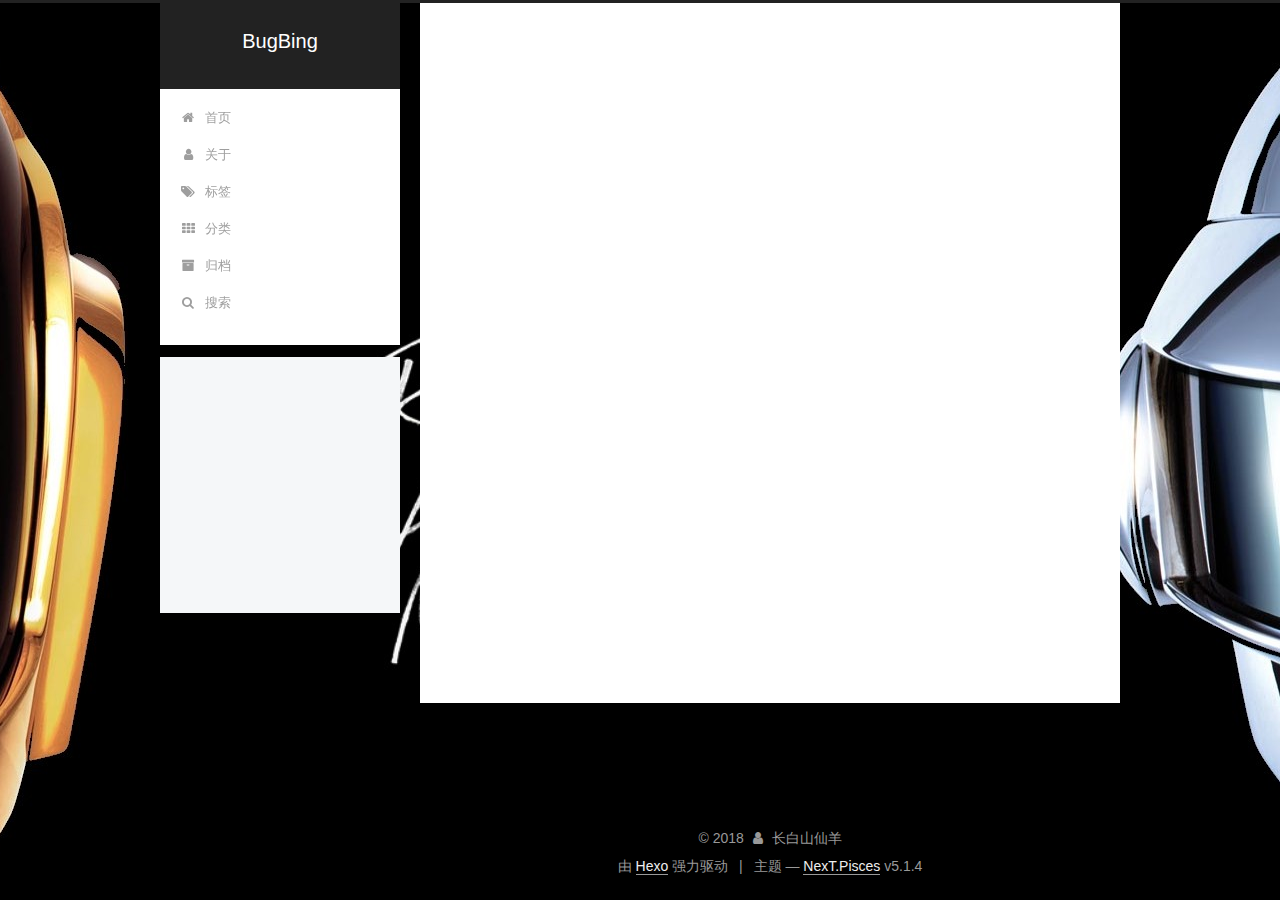
<file: categories/测试/index.html>
<!DOCTYPE html>



  


<html class="theme-next pisces use-motion" lang="zh-Hans">
<head><meta name="generator" content="Hexo 3.8.0">
  <meta charset="UTF-8">
<meta http-equiv="X-UA-Compatible" content="IE=edge">
<meta name="viewport" content="width=device-width, initial-scale=1, maximum-scale=1">
<meta name="theme-color" content="#222">









<meta http-equiv="Cache-Control" content="no-transform">
<meta http-equiv="Cache-Control" content="no-siteapp">
















  
  
  <link href="/lib/fancybox/source/jquery.fancybox.css?v=2.1.5" rel="stylesheet" type="text/css">







<link href="/lib/font-awesome/css/font-awesome.min.css?v=4.6.2" rel="stylesheet" type="text/css">

<link href="/css/main.css?v=5.1.4" rel="stylesheet" type="text/css">


  <link rel="apple-touch-icon" sizes="180x180" href="/images/apple-touch-icon-next.png?v=5.1.4">


  <link rel="icon" type="image/png" sizes="32x32" href="/images/favicon-32x32-next.png?v=5.1.4">


  <link rel="icon" type="image/png" sizes="16x16" href="/images/favicon-16x16-next.png?v=5.1.4">


  <link rel="mask-icon" href="/images/logo.svg?v=5.1.4" color="#222">





  <meta name="keywords" content="Hexo, NexT">










<meta property="og:type" content="website">
<meta property="og:title" content="BugBing">
<meta property="og:url" content="http://yoursite.com/categories/测试/index.html">
<meta property="og:site_name" content="BugBing">
<meta property="og:locale" content="zh-Hans">
<meta name="twitter:card" content="summary">
<meta name="twitter:title" content="BugBing">



<script type="text/javascript" id="hexo.configurations">
  var NexT = window.NexT || {};
  var CONFIG = {
    root: '/',
    scheme: 'Pisces',
    version: '5.1.4',
    sidebar: {"position":"left","display":"post","offset":12,"b2t":true,"scrollpercent":true,"onmobile":true},
    fancybox: true,
    tabs: true,
    motion: {"enable":true,"async":false,"transition":{"post_block":"fadeIn","post_header":"slideDownIn","post_body":"slideDownIn","coll_header":"slideLeftIn","sidebar":"slideUpIn"}},
    duoshuo: {
      userId: '0',
      author: '博主'
    },
    algolia: {
      applicationID: '',
      apiKey: '',
      indexName: '',
      hits: {"per_page":10},
      labels: {"input_placeholder":"Search for Posts","hits_empty":"We didn't find any results for the search: ${query}","hits_stats":"${hits} results found in ${time} ms"}
    }
  };
</script>



  <link rel="canonical" href="http://yoursite.com/categories/测试/">





  <title>分类: 测试 | BugBing</title>
  








</head>

<body itemscope="" itemtype="http://schema.org/WebPage" lang="zh-Hans">

  
  
    
  

  <div class="container sidebar-position-left ">
    <div class="headband"></div>

    <header id="header" class="header" itemscope="" itemtype="http://schema.org/WPHeader">
      <div class="header-inner"><div class="site-brand-wrapper">
  <div class="site-meta ">
    

    <div class="custom-logo-site-title">
      <a href="/" class="brand" rel="start">
        <span class="logo-line-before"><i></i></span>
        <span class="site-title">BugBing</span>
        <span class="logo-line-after"><i></i></span>
      </a>
    </div>
      
        <p class="site-subtitle"></p>
      
  </div>

  <div class="site-nav-toggle">
    <button>
      <span class="btn-bar"></span>
      <span class="btn-bar"></span>
      <span class="btn-bar"></span>
    </button>
  </div>
</div>

<nav class="site-nav">
  

  
    <ul id="menu" class="menu">
      
        
        <li class="menu-item menu-item-home">
          <a href="/" rel="section">
            
              <i class="menu-item-icon fa fa-fw fa-home"></i> <br>
            
            首页
          </a>
        </li>
      
        
        <li class="menu-item menu-item-about">
          <a href="/about/" rel="section">
            
              <i class="menu-item-icon fa fa-fw fa-user"></i> <br>
            
            关于
          </a>
        </li>
      
        
        <li class="menu-item menu-item-tags">
          <a href="/tags/" rel="section">
            
              <i class="menu-item-icon fa fa-fw fa-tags"></i> <br>
            
            标签
          </a>
        </li>
      
        
        <li class="menu-item menu-item-categories">
          <a href="/categories/" rel="section">
            
              <i class="menu-item-icon fa fa-fw fa-th"></i> <br>
            
            分类
          </a>
        </li>
      
        
        <li class="menu-item menu-item-archives">
          <a href="/archives/" rel="section">
            
              <i class="menu-item-icon fa fa-fw fa-archive"></i> <br>
            
            归档
          </a>
        </li>
      

      
        <li class="menu-item menu-item-search">
          
            <a href="javascript:;" class="popup-trigger">
          
            
              <i class="menu-item-icon fa fa-search fa-fw"></i> <br>
            
            搜索
          </a>
        </li>
      
    </ul>
  

  
    <div class="site-search">
      
  <div class="popup search-popup local-search-popup">
  <div class="local-search-header clearfix">
    <span class="search-icon">
      <i class="fa fa-search"></i>
    </span>
    <span class="popup-btn-close">
      <i class="fa fa-times-circle"></i>
    </span>
    <div class="local-search-input-wrapper">
      <input autocomplete="off" placeholder="搜索..." spellcheck="false" type="text" id="local-search-input">
    </div>
  </div>
  <div id="local-search-result"></div>
</div>



    </div>
  
</nav>



 </div>
    </header>

    <main id="main" class="main">
      <div class="main-inner">
        <div class="content-wrap">
          <div id="content" class="content">
            

  
  
  
  <div class="post-block category">

    <div id="posts" class="posts-collapse">
      <div class="collection-title">
        <h1>测试<small>分类</small>
        </h1>
      </div>

      
        

  <article class="post post-type-normal" itemscope="" itemtype="http://schema.org/Article">
    <header class="post-header">

      <h2 class="post-title">
        
            <a class="post-title-link" href="/2018/12/14/你好，hexo/" itemprop="url">
              
                <span itemprop="name">你好，hexo</span>
              
            </a>
        
      </h2>

      <div class="post-meta">
        <time class="post-time" itemprop="dateCreated" datetime="2018-12-14T13:00:17+08:00" content="2018-12-14">
          12-14
        </time>
      </div>

    </header>
  </article>


      
    </div>

  </div>
  
  
  

  



          </div>
          


          

        </div>
        
          
  
  <div class="sidebar-toggle">
    <div class="sidebar-toggle-line-wrap">
      <span class="sidebar-toggle-line sidebar-toggle-line-first"></span>
      <span class="sidebar-toggle-line sidebar-toggle-line-middle"></span>
      <span class="sidebar-toggle-line sidebar-toggle-line-last"></span>
    </div>
  </div>

  <aside id="sidebar" class="sidebar">
    
      <div id="sidebar-dimmer"></div>
    
    <div class="sidebar-inner">

      

      

      <section class="site-overview-wrap sidebar-panel sidebar-panel-active">
        <div class="site-overview">
          <div class="site-author motion-element" itemprop="author" itemscope="" itemtype="http://schema.org/Person">
            
              <img class="site-author-image" itemprop="image" src="/images/header.jpg" alt="长白山仙羊">
            
              <p class="site-author-name" itemprop="name">长白山仙羊</p>
              <p class="site-description motion-element" itemprop="description"></p>
          </div>

          <nav class="site-state motion-element">

            
              <div class="site-state-item site-state-posts">
              
                <a href="/archives/">
              
                  <span class="site-state-item-count">1</span>
                  <span class="site-state-item-name">日志</span>
                </a>
              </div>
            

            
              
              
              <div class="site-state-item site-state-categories">
                
                  <span class="site-state-item-count">1</span>
                  <span class="site-state-item-name">分类</span>
                
              </div>
            

            
              
              
              <div class="site-state-item site-state-tags">
                
                  <span class="site-state-item-count">1</span>
                  <span class="site-state-item-name">标签</span>
                
              </div>
            

          </nav>

          

          

          
          

          
          

          

        </div>
      </section>

      

      
        <div class="back-to-top">
          <i class="fa fa-arrow-up"></i>
          
            <span id="scrollpercent"><span>0</span>%</span>
          
        </div>
      

    </div>
  </aside>


        
      </div>
    </main>

    <footer id="footer" class="footer">
      <div class="footer-inner">
        <div class="copyright">&copy; <span itemprop="copyrightYear">2018</span>
  <span class="with-love">
    <i class="fa fa-user"></i>
  </span>
  <span class="author" itemprop="copyrightHolder">长白山仙羊</span>

  
</div>


  <div class="powered-by">由 <a class="theme-link" target="_blank" href="https://hexo.io">Hexo</a> 强力驱动</div>



  <span class="post-meta-divider">|</span>



  <div class="theme-info">主题 &mdash; <a class="theme-link" target="_blank" href="https://github.com/iissnan/hexo-theme-next">NexT.Pisces</a> v5.1.4</div>


<div>
<script async src="https://dn-lbstatics.qbox.me/busuanzi/2.3/busuanzi.pure.mini.js"></script>
<span id="busuanzi_container_site_pv" style="display:none">
    总访问量 <span id="busuanzi_value_site_pv"></span> 
    <span class="post-meta-divider">|</span>
</span>
<span id="busuanzi_container_site_uv" style="display:none">
    有<span id="busuanzi_value_site_uv"></span>人看过我的博客啦
</span>
</div>



        







        
      </div>
    </footer>

    

    

  </div>

  

<script type="text/javascript">
  if (Object.prototype.toString.call(window.Promise) !== '[object Function]') {
    window.Promise = null;
  }
</script>









  












  
  
    <script type="text/javascript" src="/lib/jquery/index.js?v=2.1.3"></script>
  

  
  
    <script type="text/javascript" src="/lib/fastclick/lib/fastclick.min.js?v=1.0.6"></script>
  

  
  
    <script type="text/javascript" src="/lib/jquery_lazyload/jquery.lazyload.js?v=1.9.7"></script>
  

  
  
    <script type="text/javascript" src="/lib/velocity/velocity.min.js?v=1.2.1"></script>
  

  
  
    <script type="text/javascript" src="/lib/velocity/velocity.ui.min.js?v=1.2.1"></script>
  

  
  
    <script type="text/javascript" src="/lib/fancybox/source/jquery.fancybox.pack.js?v=2.1.5"></script>
  


  


  <script type="text/javascript" src="/js/src/utils.js?v=5.1.4"></script>

  <script type="text/javascript" src="/js/src/motion.js?v=5.1.4"></script>



  
  


  <script type="text/javascript" src="/js/src/affix.js?v=5.1.4"></script>

  <script type="text/javascript" src="/js/src/schemes/pisces.js?v=5.1.4"></script>



  

  


  <script type="text/javascript" src="/js/src/bootstrap.js?v=5.1.4"></script>



  


  




	





  





  












  

  <script type="text/javascript">
    // Popup Window;
    var isfetched = false;
    var isXml = true;
    // Search DB path;
    var search_path = "search.xml";
    if (search_path.length === 0) {
      search_path = "search.xml";
    } else if (/json$/i.test(search_path)) {
      isXml = false;
    }
    var path = "/" + search_path;
    // monitor main search box;

    var onPopupClose = function (e) {
      $('.popup').hide();
      $('#local-search-input').val('');
      $('.search-result-list').remove();
      $('#no-result').remove();
      $(".local-search-pop-overlay").remove();
      $('body').css('overflow', '');
    }

    function proceedsearch() {
      $("body")
        .append('<div class="search-popup-overlay local-search-pop-overlay"></div>')
        .css('overflow', 'hidden');
      $('.search-popup-overlay').click(onPopupClose);
      $('.popup').toggle();
      var $localSearchInput = $('#local-search-input');
      $localSearchInput.attr("autocapitalize", "none");
      $localSearchInput.attr("autocorrect", "off");
      $localSearchInput.focus();
    }

    // search function;
    var searchFunc = function(path, search_id, content_id) {
      'use strict';

      // start loading animation
      $("body")
        .append('<div class="search-popup-overlay local-search-pop-overlay">' +
          '<div id="search-loading-icon">' +
          '<i class="fa fa-spinner fa-pulse fa-5x fa-fw"></i>' +
          '</div>' +
          '</div>')
        .css('overflow', 'hidden');
      $("#search-loading-icon").css('margin', '20% auto 0 auto').css('text-align', 'center');

      $.ajax({
        url: path,
        dataType: isXml ? "xml" : "json",
        async: true,
        success: function(res) {
          // get the contents from search data
          isfetched = true;
          $('.popup').detach().appendTo('.header-inner');
          var datas = isXml ? $("entry", res).map(function() {
            return {
              title: $("title", this).text(),
              content: $("content",this).text(),
              url: $("url" , this).text()
            };
          }).get() : res;
          var input = document.getElementById(search_id);
          var resultContent = document.getElementById(content_id);
          var inputEventFunction = function() {
            var searchText = input.value.trim().toLowerCase();
            var keywords = searchText.split(/[\s\-]+/);
            if (keywords.length > 1) {
              keywords.push(searchText);
            }
            var resultItems = [];
            if (searchText.length > 0) {
              // perform local searching
              datas.forEach(function(data) {
                var isMatch = false;
                var hitCount = 0;
                var searchTextCount = 0;
                var title = data.title.trim();
                var titleInLowerCase = title.toLowerCase();
                var content = data.content.trim().replace(/<[^>]+>/g,"");
                var contentInLowerCase = content.toLowerCase();
                var articleUrl = decodeURIComponent(data.url);
                var indexOfTitle = [];
                var indexOfContent = [];
                // only match articles with not empty titles
                if(title != '') {
                  keywords.forEach(function(keyword) {
                    function getIndexByWord(word, text, caseSensitive) {
                      var wordLen = word.length;
                      if (wordLen === 0) {
                        return [];
                      }
                      var startPosition = 0, position = [], index = [];
                      if (!caseSensitive) {
                        text = text.toLowerCase();
                        word = word.toLowerCase();
                      }
                      while ((position = text.indexOf(word, startPosition)) > -1) {
                        index.push({position: position, word: word});
                        startPosition = position + wordLen;
                      }
                      return index;
                    }

                    indexOfTitle = indexOfTitle.concat(getIndexByWord(keyword, titleInLowerCase, false));
                    indexOfContent = indexOfContent.concat(getIndexByWord(keyword, contentInLowerCase, false));
                  });
                  if (indexOfTitle.length > 0 || indexOfContent.length > 0) {
                    isMatch = true;
                    hitCount = indexOfTitle.length + indexOfContent.length;
                  }
                }

                // show search results

                if (isMatch) {
                  // sort index by position of keyword

                  [indexOfTitle, indexOfContent].forEach(function (index) {
                    index.sort(function (itemLeft, itemRight) {
                      if (itemRight.position !== itemLeft.position) {
                        return itemRight.position - itemLeft.position;
                      } else {
                        return itemLeft.word.length - itemRight.word.length;
                      }
                    });
                  });

                  // merge hits into slices

                  function mergeIntoSlice(text, start, end, index) {
                    var item = index[index.length - 1];
                    var position = item.position;
                    var word = item.word;
                    var hits = [];
                    var searchTextCountInSlice = 0;
                    while (position + word.length <= end && index.length != 0) {
                      if (word === searchText) {
                        searchTextCountInSlice++;
                      }
                      hits.push({position: position, length: word.length});
                      var wordEnd = position + word.length;

                      // move to next position of hit

                      index.pop();
                      while (index.length != 0) {
                        item = index[index.length - 1];
                        position = item.position;
                        word = item.word;
                        if (wordEnd > position) {
                          index.pop();
                        } else {
                          break;
                        }
                      }
                    }
                    searchTextCount += searchTextCountInSlice;
                    return {
                      hits: hits,
                      start: start,
                      end: end,
                      searchTextCount: searchTextCountInSlice
                    };
                  }

                  var slicesOfTitle = [];
                  if (indexOfTitle.length != 0) {
                    slicesOfTitle.push(mergeIntoSlice(title, 0, title.length, indexOfTitle));
                  }

                  var slicesOfContent = [];
                  while (indexOfContent.length != 0) {
                    var item = indexOfContent[indexOfContent.length - 1];
                    var position = item.position;
                    var word = item.word;
                    // cut out 100 characters
                    var start = position - 20;
                    var end = position + 80;
                    if(start < 0){
                      start = 0;
                    }
                    if (end < position + word.length) {
                      end = position + word.length;
                    }
                    if(end > content.length){
                      end = content.length;
                    }
                    slicesOfContent.push(mergeIntoSlice(content, start, end, indexOfContent));
                  }

                  // sort slices in content by search text's count and hits' count

                  slicesOfContent.sort(function (sliceLeft, sliceRight) {
                    if (sliceLeft.searchTextCount !== sliceRight.searchTextCount) {
                      return sliceRight.searchTextCount - sliceLeft.searchTextCount;
                    } else if (sliceLeft.hits.length !== sliceRight.hits.length) {
                      return sliceRight.hits.length - sliceLeft.hits.length;
                    } else {
                      return sliceLeft.start - sliceRight.start;
                    }
                  });

                  // select top N slices in content

                  var upperBound = parseInt('1');
                  if (upperBound >= 0) {
                    slicesOfContent = slicesOfContent.slice(0, upperBound);
                  }

                  // highlight title and content

                  function highlightKeyword(text, slice) {
                    var result = '';
                    var prevEnd = slice.start;
                    slice.hits.forEach(function (hit) {
                      result += text.substring(prevEnd, hit.position);
                      var end = hit.position + hit.length;
                      result += '<b class="search-keyword">' + text.substring(hit.position, end) + '</b>';
                      prevEnd = end;
                    });
                    result += text.substring(prevEnd, slice.end);
                    return result;
                  }

                  var resultItem = '';

                  if (slicesOfTitle.length != 0) {
                    resultItem += "<li><a href='" + articleUrl + "' class='search-result-title'>" + highlightKeyword(title, slicesOfTitle[0]) + "</a>";
                  } else {
                    resultItem += "<li><a href='" + articleUrl + "' class='search-result-title'>" + title + "</a>";
                  }

                  slicesOfContent.forEach(function (slice) {
                    resultItem += "<a href='" + articleUrl + "'>" +
                      "<p class=\"search-result\">" + highlightKeyword(content, slice) +
                      "...</p>" + "</a>";
                  });

                  resultItem += "</li>";
                  resultItems.push({
                    item: resultItem,
                    searchTextCount: searchTextCount,
                    hitCount: hitCount,
                    id: resultItems.length
                  });
                }
              })
            };
            if (keywords.length === 1 && keywords[0] === "") {
              resultContent.innerHTML = '<div id="no-result"><i class="fa fa-search fa-5x" /></div>'
            } else if (resultItems.length === 0) {
              resultContent.innerHTML = '<div id="no-result"><i class="fa fa-frown-o fa-5x" /></div>'
            } else {
              resultItems.sort(function (resultLeft, resultRight) {
                if (resultLeft.searchTextCount !== resultRight.searchTextCount) {
                  return resultRight.searchTextCount - resultLeft.searchTextCount;
                } else if (resultLeft.hitCount !== resultRight.hitCount) {
                  return resultRight.hitCount - resultLeft.hitCount;
                } else {
                  return resultRight.id - resultLeft.id;
                }
              });
              var searchResultList = '<ul class=\"search-result-list\">';
              resultItems.forEach(function (result) {
                searchResultList += result.item;
              })
              searchResultList += "</ul>";
              resultContent.innerHTML = searchResultList;
            }
          }

          if ('auto' === 'auto') {
            input.addEventListener('input', inputEventFunction);
          } else {
            $('.search-icon').click(inputEventFunction);
            input.addEventListener('keypress', function (event) {
              if (event.keyCode === 13) {
                inputEventFunction();
              }
            });
          }

          // remove loading animation
          $(".local-search-pop-overlay").remove();
          $('body').css('overflow', '');

          proceedsearch();
        }
      });
    }

    // handle and trigger popup window;
    $('.popup-trigger').click(function(e) {
      e.stopPropagation();
      if (isfetched === false) {
        searchFunc(path, 'local-search-input', 'local-search-result');
      } else {
        proceedsearch();
      };
    });

    $('.popup-btn-close').click(onPopupClose);
    $('.popup').click(function(e){
      e.stopPropagation();
    });
    $(document).on('keyup', function (event) {
      var shouldDismissSearchPopup = event.which === 27 &&
        $('.search-popup').is(':visible');
      if (shouldDismissSearchPopup) {
        onPopupClose();
      }
    });
  </script>





  

  

  

  
  

  

  

  

</body>
</html>
</file>
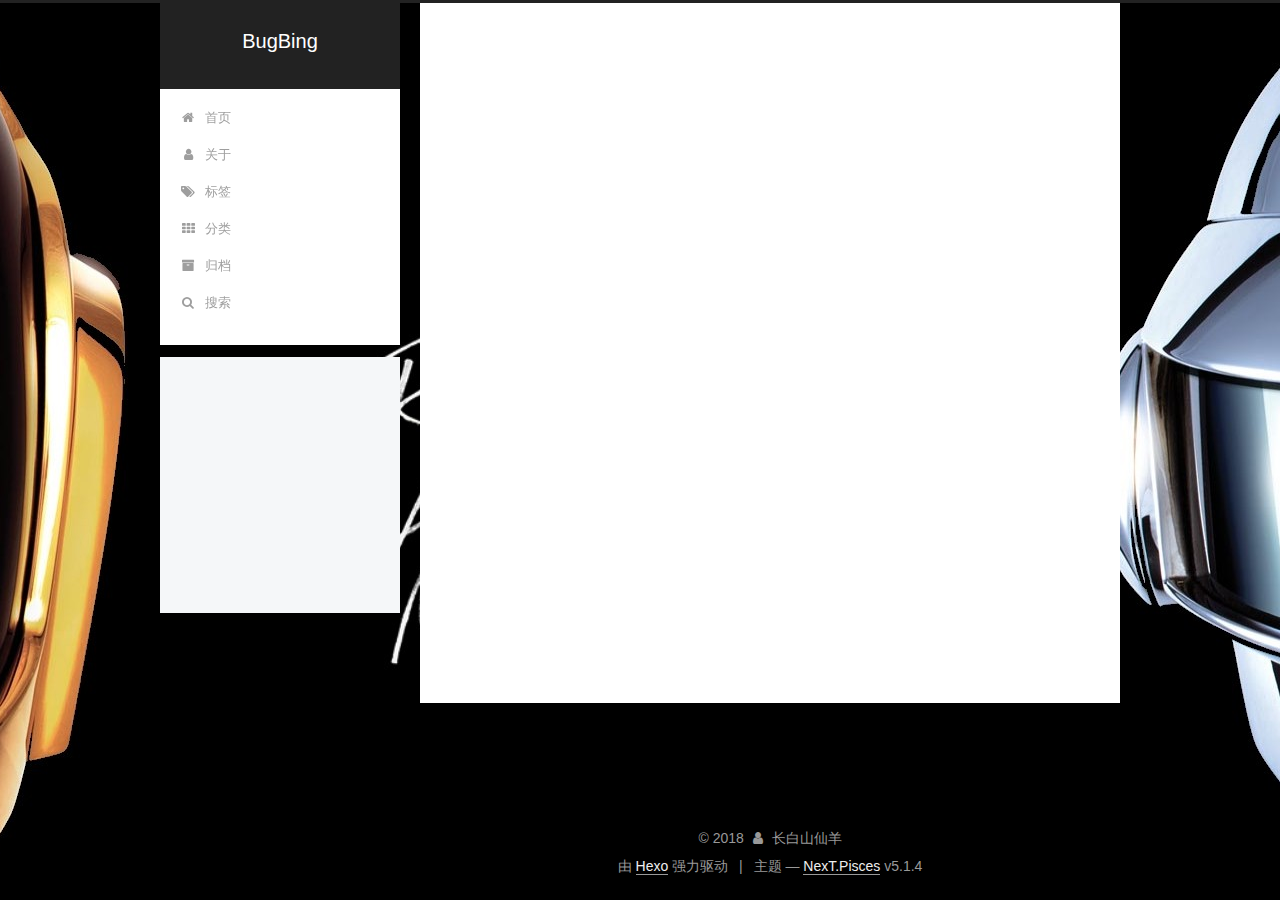
<file: tags/测试/index.html>
<!DOCTYPE html>



  


<html class="theme-next pisces use-motion" lang="zh-Hans">
<head><meta name="generator" content="Hexo 3.8.0">
  <meta charset="UTF-8">
<meta http-equiv="X-UA-Compatible" content="IE=edge">
<meta name="viewport" content="width=device-width, initial-scale=1, maximum-scale=1">
<meta name="theme-color" content="#222">









<meta http-equiv="Cache-Control" content="no-transform">
<meta http-equiv="Cache-Control" content="no-siteapp">
















  
  
  <link href="/lib/fancybox/source/jquery.fancybox.css?v=2.1.5" rel="stylesheet" type="text/css">







<link href="/lib/font-awesome/css/font-awesome.min.css?v=4.6.2" rel="stylesheet" type="text/css">

<link href="/css/main.css?v=5.1.4" rel="stylesheet" type="text/css">


  <link rel="apple-touch-icon" sizes="180x180" href="/images/apple-touch-icon-next.png?v=5.1.4">


  <link rel="icon" type="image/png" sizes="32x32" href="/images/favicon-32x32-next.png?v=5.1.4">


  <link rel="icon" type="image/png" sizes="16x16" href="/images/favicon-16x16-next.png?v=5.1.4">


  <link rel="mask-icon" href="/images/logo.svg?v=5.1.4" color="#222">





  <meta name="keywords" content="Hexo, NexT">










<meta property="og:type" content="website">
<meta property="og:title" content="BugBing">
<meta property="og:url" content="http://yoursite.com/tags/测试/index.html">
<meta property="og:site_name" content="BugBing">
<meta property="og:locale" content="zh-Hans">
<meta name="twitter:card" content="summary">
<meta name="twitter:title" content="BugBing">



<script type="text/javascript" id="hexo.configurations">
  var NexT = window.NexT || {};
  var CONFIG = {
    root: '/',
    scheme: 'Pisces',
    version: '5.1.4',
    sidebar: {"position":"left","display":"post","offset":12,"b2t":true,"scrollpercent":true,"onmobile":true},
    fancybox: true,
    tabs: true,
    motion: {"enable":true,"async":false,"transition":{"post_block":"fadeIn","post_header":"slideDownIn","post_body":"slideDownIn","coll_header":"slideLeftIn","sidebar":"slideUpIn"}},
    duoshuo: {
      userId: '0',
      author: '博主'
    },
    algolia: {
      applicationID: '',
      apiKey: '',
      indexName: '',
      hits: {"per_page":10},
      labels: {"input_placeholder":"Search for Posts","hits_empty":"We didn't find any results for the search: ${query}","hits_stats":"${hits} results found in ${time} ms"}
    }
  };
</script>



  <link rel="canonical" href="http://yoursite.com/tags/测试/">





  <title>标签: 测试 | BugBing</title>
  








</head>

<body itemscope="" itemtype="http://schema.org/WebPage" lang="zh-Hans">

  
  
    
  

  <div class="container sidebar-position-left ">
    <div class="headband"></div>

    <header id="header" class="header" itemscope="" itemtype="http://schema.org/WPHeader">
      <div class="header-inner"><div class="site-brand-wrapper">
  <div class="site-meta ">
    

    <div class="custom-logo-site-title">
      <a href="/" class="brand" rel="start">
        <span class="logo-line-before"><i></i></span>
        <span class="site-title">BugBing</span>
        <span class="logo-line-after"><i></i></span>
      </a>
    </div>
      
        <p class="site-subtitle"></p>
      
  </div>

  <div class="site-nav-toggle">
    <button>
      <span class="btn-bar"></span>
      <span class="btn-bar"></span>
      <span class="btn-bar"></span>
    </button>
  </div>
</div>

<nav class="site-nav">
  

  
    <ul id="menu" class="menu">
      
        
        <li class="menu-item menu-item-home">
          <a href="/" rel="section">
            
              <i class="menu-item-icon fa fa-fw fa-home"></i> <br>
            
            首页
          </a>
        </li>
      
        
        <li class="menu-item menu-item-about">
          <a href="/about/" rel="section">
            
              <i class="menu-item-icon fa fa-fw fa-user"></i> <br>
            
            关于
          </a>
        </li>
      
        
        <li class="menu-item menu-item-tags">
          <a href="/tags/" rel="section">
            
              <i class="menu-item-icon fa fa-fw fa-tags"></i> <br>
            
            标签
          </a>
        </li>
      
        
        <li class="menu-item menu-item-categories">
          <a href="/categories/" rel="section">
            
              <i class="menu-item-icon fa fa-fw fa-th"></i> <br>
            
            分类
          </a>
        </li>
      
        
        <li class="menu-item menu-item-archives">
          <a href="/archives/" rel="section">
            
              <i class="menu-item-icon fa fa-fw fa-archive"></i> <br>
            
            归档
          </a>
        </li>
      

      
        <li class="menu-item menu-item-search">
          
            <a href="javascript:;" class="popup-trigger">
          
            
              <i class="menu-item-icon fa fa-search fa-fw"></i> <br>
            
            搜索
          </a>
        </li>
      
    </ul>
  

  
    <div class="site-search">
      
  <div class="popup search-popup local-search-popup">
  <div class="local-search-header clearfix">
    <span class="search-icon">
      <i class="fa fa-search"></i>
    </span>
    <span class="popup-btn-close">
      <i class="fa fa-times-circle"></i>
    </span>
    <div class="local-search-input-wrapper">
      <input autocomplete="off" placeholder="搜索..." spellcheck="false" type="text" id="local-search-input">
    </div>
  </div>
  <div id="local-search-result"></div>
</div>



    </div>
  
</nav>



 </div>
    </header>

    <main id="main" class="main">
      <div class="main-inner">
        <div class="content-wrap">
          <div id="content" class="content">
            

  
  
  
  <div class="post-block tag">

    <div id="posts" class="posts-collapse">
      <div class="collection-title">
        <h1>测试<small>标签</small>
        </h1>
      </div>

      
        

  <article class="post post-type-normal" itemscope="" itemtype="http://schema.org/Article">
    <header class="post-header">

      <h2 class="post-title">
        
            <a class="post-title-link" href="/2018/12/14/你好，hexo/" itemprop="url">
              
                <span itemprop="name">你好，hexo</span>
              
            </a>
        
      </h2>

      <div class="post-meta">
        <time class="post-time" itemprop="dateCreated" datetime="2018-12-14T13:00:17+08:00" content="2018-12-14">
          12-14
        </time>
      </div>

    </header>
  </article>


      
    </div>

  </div>
  
  
  

  


          </div>
          


          

        </div>
        
          
  
  <div class="sidebar-toggle">
    <div class="sidebar-toggle-line-wrap">
      <span class="sidebar-toggle-line sidebar-toggle-line-first"></span>
      <span class="sidebar-toggle-line sidebar-toggle-line-middle"></span>
      <span class="sidebar-toggle-line sidebar-toggle-line-last"></span>
    </div>
  </div>

  <aside id="sidebar" class="sidebar">
    
      <div id="sidebar-dimmer"></div>
    
    <div class="sidebar-inner">

      

      

      <section class="site-overview-wrap sidebar-panel sidebar-panel-active">
        <div class="site-overview">
          <div class="site-author motion-element" itemprop="author" itemscope="" itemtype="http://schema.org/Person">
            
              <img class="site-author-image" itemprop="image" src="/images/header.jpg" alt="长白山仙羊">
            
              <p class="site-author-name" itemprop="name">长白山仙羊</p>
              <p class="site-description motion-element" itemprop="description"></p>
          </div>

          <nav class="site-state motion-element">

            
              <div class="site-state-item site-state-posts">
              
                <a href="/archives/">
              
                  <span class="site-state-item-count">1</span>
                  <span class="site-state-item-name">日志</span>
                </a>
              </div>
            

            
              
              
              <div class="site-state-item site-state-categories">
                
                  <span class="site-state-item-count">1</span>
                  <span class="site-state-item-name">分类</span>
                
              </div>
            

            
              
              
              <div class="site-state-item site-state-tags">
                
                  <span class="site-state-item-count">1</span>
                  <span class="site-state-item-name">标签</span>
                
              </div>
            

          </nav>

          

          

          
          

          
          

          

        </div>
      </section>

      

      
        <div class="back-to-top">
          <i class="fa fa-arrow-up"></i>
          
            <span id="scrollpercent"><span>0</span>%</span>
          
        </div>
      

    </div>
  </aside>


        
      </div>
    </main>

    <footer id="footer" class="footer">
      <div class="footer-inner">
        <div class="copyright">&copy; <span itemprop="copyrightYear">2018</span>
  <span class="with-love">
    <i class="fa fa-user"></i>
  </span>
  <span class="author" itemprop="copyrightHolder">长白山仙羊</span>

  
</div>


  <div class="powered-by">由 <a class="theme-link" target="_blank" href="https://hexo.io">Hexo</a> 强力驱动</div>



  <span class="post-meta-divider">|</span>



  <div class="theme-info">主题 &mdash; <a class="theme-link" target="_blank" href="https://github.com/iissnan/hexo-theme-next">NexT.Pisces</a> v5.1.4</div>


<div>
<script async src="https://dn-lbstatics.qbox.me/busuanzi/2.3/busuanzi.pure.mini.js"></script>
<span id="busuanzi_container_site_pv" style="display:none">
    总访问量 <span id="busuanzi_value_site_pv"></span> 
    <span class="post-meta-divider">|</span>
</span>
<span id="busuanzi_container_site_uv" style="display:none">
    有<span id="busuanzi_value_site_uv"></span>人看过我的博客啦
</span>
</div>



        







        
      </div>
    </footer>

    

    

  </div>

  

<script type="text/javascript">
  if (Object.prototype.toString.call(window.Promise) !== '[object Function]') {
    window.Promise = null;
  }
</script>









  












  
  
    <script type="text/javascript" src="/lib/jquery/index.js?v=2.1.3"></script>
  

  
  
    <script type="text/javascript" src="/lib/fastclick/lib/fastclick.min.js?v=1.0.6"></script>
  

  
  
    <script type="text/javascript" src="/lib/jquery_lazyload/jquery.lazyload.js?v=1.9.7"></script>
  

  
  
    <script type="text/javascript" src="/lib/velocity/velocity.min.js?v=1.2.1"></script>
  

  
  
    <script type="text/javascript" src="/lib/velocity/velocity.ui.min.js?v=1.2.1"></script>
  

  
  
    <script type="text/javascript" src="/lib/fancybox/source/jquery.fancybox.pack.js?v=2.1.5"></script>
  


  


  <script type="text/javascript" src="/js/src/utils.js?v=5.1.4"></script>

  <script type="text/javascript" src="/js/src/motion.js?v=5.1.4"></script>



  
  


  <script type="text/javascript" src="/js/src/affix.js?v=5.1.4"></script>

  <script type="text/javascript" src="/js/src/schemes/pisces.js?v=5.1.4"></script>



  

  


  <script type="text/javascript" src="/js/src/bootstrap.js?v=5.1.4"></script>



  


  




	





  





  












  

  <script type="text/javascript">
    // Popup Window;
    var isfetched = false;
    var isXml = true;
    // Search DB path;
    var search_path = "search.xml";
    if (search_path.length === 0) {
      search_path = "search.xml";
    } else if (/json$/i.test(search_path)) {
      isXml = false;
    }
    var path = "/" + search_path;
    // monitor main search box;

    var onPopupClose = function (e) {
      $('.popup').hide();
      $('#local-search-input').val('');
      $('.search-result-list').remove();
      $('#no-result').remove();
      $(".local-search-pop-overlay").remove();
      $('body').css('overflow', '');
    }

    function proceedsearch() {
      $("body")
        .append('<div class="search-popup-overlay local-search-pop-overlay"></div>')
        .css('overflow', 'hidden');
      $('.search-popup-overlay').click(onPopupClose);
      $('.popup').toggle();
      var $localSearchInput = $('#local-search-input');
      $localSearchInput.attr("autocapitalize", "none");
      $localSearchInput.attr("autocorrect", "off");
      $localSearchInput.focus();
    }

    // search function;
    var searchFunc = function(path, search_id, content_id) {
      'use strict';

      // start loading animation
      $("body")
        .append('<div class="search-popup-overlay local-search-pop-overlay">' +
          '<div id="search-loading-icon">' +
          '<i class="fa fa-spinner fa-pulse fa-5x fa-fw"></i>' +
          '</div>' +
          '</div>')
        .css('overflow', 'hidden');
      $("#search-loading-icon").css('margin', '20% auto 0 auto').css('text-align', 'center');

      $.ajax({
        url: path,
        dataType: isXml ? "xml" : "json",
        async: true,
        success: function(res) {
          // get the contents from search data
          isfetched = true;
          $('.popup').detach().appendTo('.header-inner');
          var datas = isXml ? $("entry", res).map(function() {
            return {
              title: $("title", this).text(),
              content: $("content",this).text(),
              url: $("url" , this).text()
            };
          }).get() : res;
          var input = document.getElementById(search_id);
          var resultContent = document.getElementById(content_id);
          var inputEventFunction = function() {
            var searchText = input.value.trim().toLowerCase();
            var keywords = searchText.split(/[\s\-]+/);
            if (keywords.length > 1) {
              keywords.push(searchText);
            }
            var resultItems = [];
            if (searchText.length > 0) {
              // perform local searching
              datas.forEach(function(data) {
                var isMatch = false;
                var hitCount = 0;
                var searchTextCount = 0;
                var title = data.title.trim();
                var titleInLowerCase = title.toLowerCase();
                var content = data.content.trim().replace(/<[^>]+>/g,"");
                var contentInLowerCase = content.toLowerCase();
                var articleUrl = decodeURIComponent(data.url);
                var indexOfTitle = [];
                var indexOfContent = [];
                // only match articles with not empty titles
                if(title != '') {
                  keywords.forEach(function(keyword) {
                    function getIndexByWord(word, text, caseSensitive) {
                      var wordLen = word.length;
                      if (wordLen === 0) {
                        return [];
                      }
                      var startPosition = 0, position = [], index = [];
                      if (!caseSensitive) {
                        text = text.toLowerCase();
                        word = word.toLowerCase();
                      }
                      while ((position = text.indexOf(word, startPosition)) > -1) {
                        index.push({position: position, word: word});
                        startPosition = position + wordLen;
                      }
                      return index;
                    }

                    indexOfTitle = indexOfTitle.concat(getIndexByWord(keyword, titleInLowerCase, false));
                    indexOfContent = indexOfContent.concat(getIndexByWord(keyword, contentInLowerCase, false));
                  });
                  if (indexOfTitle.length > 0 || indexOfContent.length > 0) {
                    isMatch = true;
                    hitCount = indexOfTitle.length + indexOfContent.length;
                  }
                }

                // show search results

                if (isMatch) {
                  // sort index by position of keyword

                  [indexOfTitle, indexOfContent].forEach(function (index) {
                    index.sort(function (itemLeft, itemRight) {
                      if (itemRight.position !== itemLeft.position) {
                        return itemRight.position - itemLeft.position;
                      } else {
                        return itemLeft.word.length - itemRight.word.length;
                      }
                    });
                  });

                  // merge hits into slices

                  function mergeIntoSlice(text, start, end, index) {
                    var item = index[index.length - 1];
                    var position = item.position;
                    var word = item.word;
                    var hits = [];
                    var searchTextCountInSlice = 0;
                    while (position + word.length <= end && index.length != 0) {
                      if (word === searchText) {
                        searchTextCountInSlice++;
                      }
                      hits.push({position: position, length: word.length});
                      var wordEnd = position + word.length;

                      // move to next position of hit

                      index.pop();
                      while (index.length != 0) {
                        item = index[index.length - 1];
                        position = item.position;
                        word = item.word;
                        if (wordEnd > position) {
                          index.pop();
                        } else {
                          break;
                        }
                      }
                    }
                    searchTextCount += searchTextCountInSlice;
                    return {
                      hits: hits,
                      start: start,
                      end: end,
                      searchTextCount: searchTextCountInSlice
                    };
                  }

                  var slicesOfTitle = [];
                  if (indexOfTitle.length != 0) {
                    slicesOfTitle.push(mergeIntoSlice(title, 0, title.length, indexOfTitle));
                  }

                  var slicesOfContent = [];
                  while (indexOfContent.length != 0) {
                    var item = indexOfContent[indexOfContent.length - 1];
                    var position = item.position;
                    var word = item.word;
                    // cut out 100 characters
                    var start = position - 20;
                    var end = position + 80;
                    if(start < 0){
                      start = 0;
                    }
                    if (end < position + word.length) {
                      end = position + word.length;
                    }
                    if(end > content.length){
                      end = content.length;
                    }
                    slicesOfContent.push(mergeIntoSlice(content, start, end, indexOfContent));
                  }

                  // sort slices in content by search text's count and hits' count

                  slicesOfContent.sort(function (sliceLeft, sliceRight) {
                    if (sliceLeft.searchTextCount !== sliceRight.searchTextCount) {
                      return sliceRight.searchTextCount - sliceLeft.searchTextCount;
                    } else if (sliceLeft.hits.length !== sliceRight.hits.length) {
                      return sliceRight.hits.length - sliceLeft.hits.length;
                    } else {
                      return sliceLeft.start - sliceRight.start;
                    }
                  });

                  // select top N slices in content

                  var upperBound = parseInt('1');
                  if (upperBound >= 0) {
                    slicesOfContent = slicesOfContent.slice(0, upperBound);
                  }

                  // highlight title and content

                  function highlightKeyword(text, slice) {
                    var result = '';
                    var prevEnd = slice.start;
                    slice.hits.forEach(function (hit) {
                      result += text.substring(prevEnd, hit.position);
                      var end = hit.position + hit.length;
                      result += '<b class="search-keyword">' + text.substring(hit.position, end) + '</b>';
                      prevEnd = end;
                    });
                    result += text.substring(prevEnd, slice.end);
                    return result;
                  }

                  var resultItem = '';

                  if (slicesOfTitle.length != 0) {
                    resultItem += "<li><a href='" + articleUrl + "' class='search-result-title'>" + highlightKeyword(title, slicesOfTitle[0]) + "</a>";
                  } else {
                    resultItem += "<li><a href='" + articleUrl + "' class='search-result-title'>" + title + "</a>";
                  }

                  slicesOfContent.forEach(function (slice) {
                    resultItem += "<a href='" + articleUrl + "'>" +
                      "<p class=\"search-result\">" + highlightKeyword(content, slice) +
                      "...</p>" + "</a>";
                  });

                  resultItem += "</li>";
                  resultItems.push({
                    item: resultItem,
                    searchTextCount: searchTextCount,
                    hitCount: hitCount,
                    id: resultItems.length
                  });
                }
              })
            };
            if (keywords.length === 1 && keywords[0] === "") {
              resultContent.innerHTML = '<div id="no-result"><i class="fa fa-search fa-5x" /></div>'
            } else if (resultItems.length === 0) {
              resultContent.innerHTML = '<div id="no-result"><i class="fa fa-frown-o fa-5x" /></div>'
            } else {
              resultItems.sort(function (resultLeft, resultRight) {
                if (resultLeft.searchTextCount !== resultRight.searchTextCount) {
                  return resultRight.searchTextCount - resultLeft.searchTextCount;
                } else if (resultLeft.hitCount !== resultRight.hitCount) {
                  return resultRight.hitCount - resultLeft.hitCount;
                } else {
                  return resultRight.id - resultLeft.id;
                }
              });
              var searchResultList = '<ul class=\"search-result-list\">';
              resultItems.forEach(function (result) {
                searchResultList += result.item;
              })
              searchResultList += "</ul>";
              resultContent.innerHTML = searchResultList;
            }
          }

          if ('auto' === 'auto') {
            input.addEventListener('input', inputEventFunction);
          } else {
            $('.search-icon').click(inputEventFunction);
            input.addEventListener('keypress', function (event) {
              if (event.keyCode === 13) {
                inputEventFunction();
              }
            });
          }

          // remove loading animation
          $(".local-search-pop-overlay").remove();
          $('body').css('overflow', '');

          proceedsearch();
        }
      });
    }

    // handle and trigger popup window;
    $('.popup-trigger').click(function(e) {
      e.stopPropagation();
      if (isfetched === false) {
        searchFunc(path, 'local-search-input', 'local-search-result');
      } else {
        proceedsearch();
      };
    });

    $('.popup-btn-close').click(onPopupClose);
    $('.popup').click(function(e){
      e.stopPropagation();
    });
    $(document).on('keyup', function (event) {
      var shouldDismissSearchPopup = event.which === 27 &&
        $('.search-popup').is(':visible');
      if (shouldDismissSearchPopup) {
        onPopupClose();
      }
    });
  </script>





  

  

  

  
  

  

  

  

</body>
</html>
</file>
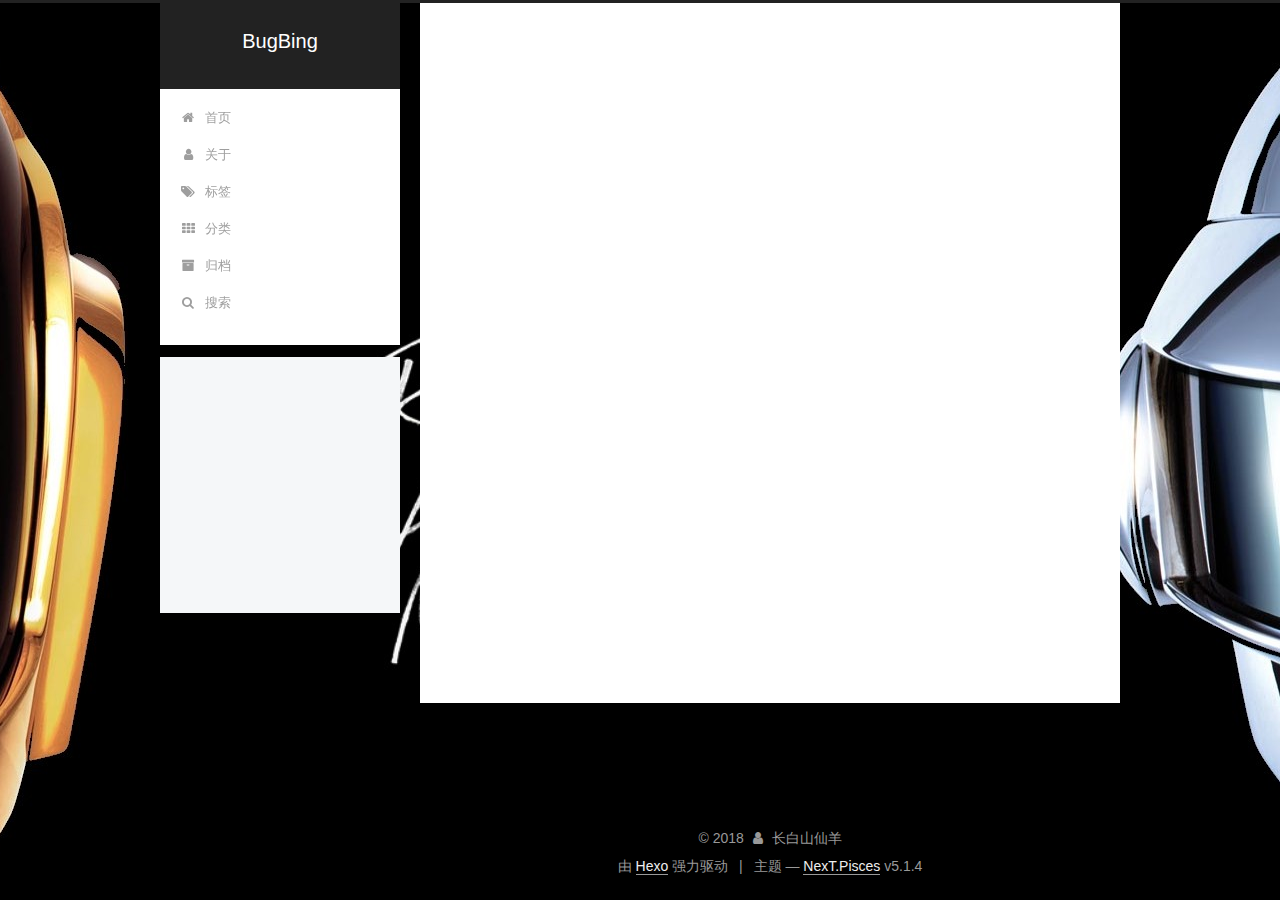
<file: archives/2018/12/index.html>
<!DOCTYPE html>



  


<html class="theme-next pisces use-motion" lang="zh-Hans">
<head><meta name="generator" content="Hexo 3.8.0">
  <meta charset="UTF-8">
<meta http-equiv="X-UA-Compatible" content="IE=edge">
<meta name="viewport" content="width=device-width, initial-scale=1, maximum-scale=1">
<meta name="theme-color" content="#222">









<meta http-equiv="Cache-Control" content="no-transform">
<meta http-equiv="Cache-Control" content="no-siteapp">
















  
  
  <link href="/lib/fancybox/source/jquery.fancybox.css?v=2.1.5" rel="stylesheet" type="text/css">







<link href="/lib/font-awesome/css/font-awesome.min.css?v=4.6.2" rel="stylesheet" type="text/css">

<link href="/css/main.css?v=5.1.4" rel="stylesheet" type="text/css">


  <link rel="apple-touch-icon" sizes="180x180" href="/images/apple-touch-icon-next.png?v=5.1.4">


  <link rel="icon" type="image/png" sizes="32x32" href="/images/favicon-32x32-next.png?v=5.1.4">


  <link rel="icon" type="image/png" sizes="16x16" href="/images/favicon-16x16-next.png?v=5.1.4">


  <link rel="mask-icon" href="/images/logo.svg?v=5.1.4" color="#222">





  <meta name="keywords" content="Hexo, NexT">










<meta property="og:type" content="website">
<meta property="og:title" content="BugBing">
<meta property="og:url" content="http://yoursite.com/archives/2018/12/index.html">
<meta property="og:site_name" content="BugBing">
<meta property="og:locale" content="zh-Hans">
<meta name="twitter:card" content="summary">
<meta name="twitter:title" content="BugBing">



<script type="text/javascript" id="hexo.configurations">
  var NexT = window.NexT || {};
  var CONFIG = {
    root: '/',
    scheme: 'Pisces',
    version: '5.1.4',
    sidebar: {"position":"left","display":"post","offset":12,"b2t":true,"scrollpercent":true,"onmobile":true},
    fancybox: true,
    tabs: true,
    motion: {"enable":true,"async":false,"transition":{"post_block":"fadeIn","post_header":"slideDownIn","post_body":"slideDownIn","coll_header":"slideLeftIn","sidebar":"slideUpIn"}},
    duoshuo: {
      userId: '0',
      author: '博主'
    },
    algolia: {
      applicationID: '',
      apiKey: '',
      indexName: '',
      hits: {"per_page":10},
      labels: {"input_placeholder":"Search for Posts","hits_empty":"We didn't find any results for the search: ${query}","hits_stats":"${hits} results found in ${time} ms"}
    }
  };
</script>



  <link rel="canonical" href="http://yoursite.com/archives/2018/12/">





  <title>归档 | BugBing</title>
  








</head>

<body itemscope="" itemtype="http://schema.org/WebPage" lang="zh-Hans">

  
  
    
  

  <div class="container sidebar-position-left page-archive">
    <div class="headband"></div>

    <header id="header" class="header" itemscope="" itemtype="http://schema.org/WPHeader">
      <div class="header-inner"><div class="site-brand-wrapper">
  <div class="site-meta ">
    

    <div class="custom-logo-site-title">
      <a href="/" class="brand" rel="start">
        <span class="logo-line-before"><i></i></span>
        <span class="site-title">BugBing</span>
        <span class="logo-line-after"><i></i></span>
      </a>
    </div>
      
        <p class="site-subtitle"></p>
      
  </div>

  <div class="site-nav-toggle">
    <button>
      <span class="btn-bar"></span>
      <span class="btn-bar"></span>
      <span class="btn-bar"></span>
    </button>
  </div>
</div>

<nav class="site-nav">
  

  
    <ul id="menu" class="menu">
      
        
        <li class="menu-item menu-item-home">
          <a href="/" rel="section">
            
              <i class="menu-item-icon fa fa-fw fa-home"></i> <br>
            
            首页
          </a>
        </li>
      
        
        <li class="menu-item menu-item-about">
          <a href="/about/" rel="section">
            
              <i class="menu-item-icon fa fa-fw fa-user"></i> <br>
            
            关于
          </a>
        </li>
      
        
        <li class="menu-item menu-item-tags">
          <a href="/tags/" rel="section">
            
              <i class="menu-item-icon fa fa-fw fa-tags"></i> <br>
            
            标签
          </a>
        </li>
      
        
        <li class="menu-item menu-item-categories">
          <a href="/categories/" rel="section">
            
              <i class="menu-item-icon fa fa-fw fa-th"></i> <br>
            
            分类
          </a>
        </li>
      
        
        <li class="menu-item menu-item-archives">
          <a href="/archives/" rel="section">
            
              <i class="menu-item-icon fa fa-fw fa-archive"></i> <br>
            
            归档
          </a>
        </li>
      

      
        <li class="menu-item menu-item-search">
          
            <a href="javascript:;" class="popup-trigger">
          
            
              <i class="menu-item-icon fa fa-search fa-fw"></i> <br>
            
            搜索
          </a>
        </li>
      
    </ul>
  

  
    <div class="site-search">
      
  <div class="popup search-popup local-search-popup">
  <div class="local-search-header clearfix">
    <span class="search-icon">
      <i class="fa fa-search"></i>
    </span>
    <span class="popup-btn-close">
      <i class="fa fa-times-circle"></i>
    </span>
    <div class="local-search-input-wrapper">
      <input autocomplete="off" placeholder="搜索..." spellcheck="false" type="text" id="local-search-input">
    </div>
  </div>
  <div id="local-search-result"></div>
</div>



    </div>
  
</nav>



 </div>
    </header>

    <main id="main" class="main">
      <div class="main-inner">
        <div class="content-wrap">
          <div id="content" class="content">
            

  
  
  
  <div class="post-block archive">
    <div id="posts" class="posts-collapse">
      <span class="archive-move-on"></span>

      <span class="archive-page-counter">
        
        
        
          
        
        嗯..! 目前共计 1 篇日志。 继续努力。
      </span>

      

        
        
        

        
          
          <div class="collection-title">
            <h1 class="archive-year" id="archive-year-2018">2018</h1>
          </div>
        
        

        

  <article class="post post-type-normal" itemscope="" itemtype="http://schema.org/Article">
    <header class="post-header">

      <h2 class="post-title">
        
            <a class="post-title-link" href="/2018/12/14/你好，hexo/" itemprop="url">
              
                <span itemprop="name">你好，hexo</span>
              
            </a>
        
      </h2>

      <div class="post-meta">
        <time class="post-time" itemprop="dateCreated" datetime="2018-12-14T13:00:17+08:00" content="2018-12-14">
          12-14
        </time>
      </div>

    </header>
  </article>



      

    </div>
  </div>
  
  
  

  



          </div>
          


          

        </div>
        
          
  
  <div class="sidebar-toggle">
    <div class="sidebar-toggle-line-wrap">
      <span class="sidebar-toggle-line sidebar-toggle-line-first"></span>
      <span class="sidebar-toggle-line sidebar-toggle-line-middle"></span>
      <span class="sidebar-toggle-line sidebar-toggle-line-last"></span>
    </div>
  </div>

  <aside id="sidebar" class="sidebar">
    
      <div id="sidebar-dimmer"></div>
    
    <div class="sidebar-inner">

      

      

      <section class="site-overview-wrap sidebar-panel sidebar-panel-active">
        <div class="site-overview">
          <div class="site-author motion-element" itemprop="author" itemscope="" itemtype="http://schema.org/Person">
            
              <img class="site-author-image" itemprop="image" src="/images/header.jpg" alt="长白山仙羊">
            
              <p class="site-author-name" itemprop="name">长白山仙羊</p>
              <p class="site-description motion-element" itemprop="description"></p>
          </div>

          <nav class="site-state motion-element">

            
              <div class="site-state-item site-state-posts">
              
                <a href="/archives/">
              
                  <span class="site-state-item-count">1</span>
                  <span class="site-state-item-name">日志</span>
                </a>
              </div>
            

            
              
              
              <div class="site-state-item site-state-categories">
                
                  <span class="site-state-item-count">1</span>
                  <span class="site-state-item-name">分类</span>
                
              </div>
            

            
              
              
              <div class="site-state-item site-state-tags">
                
                  <span class="site-state-item-count">1</span>
                  <span class="site-state-item-name">标签</span>
                
              </div>
            

          </nav>

          

          

          
          

          
          

          

        </div>
      </section>

      

      
        <div class="back-to-top">
          <i class="fa fa-arrow-up"></i>
          
            <span id="scrollpercent"><span>0</span>%</span>
          
        </div>
      

    </div>
  </aside>


        
      </div>
    </main>

    <footer id="footer" class="footer">
      <div class="footer-inner">
        <div class="copyright">&copy; <span itemprop="copyrightYear">2018</span>
  <span class="with-love">
    <i class="fa fa-user"></i>
  </span>
  <span class="author" itemprop="copyrightHolder">长白山仙羊</span>

  
</div>


  <div class="powered-by">由 <a class="theme-link" target="_blank" href="https://hexo.io">Hexo</a> 强力驱动</div>



  <span class="post-meta-divider">|</span>



  <div class="theme-info">主题 &mdash; <a class="theme-link" target="_blank" href="https://github.com/iissnan/hexo-theme-next">NexT.Pisces</a> v5.1.4</div>


<div>
<script async src="https://dn-lbstatics.qbox.me/busuanzi/2.3/busuanzi.pure.mini.js"></script>
<span id="busuanzi_container_site_pv" style="display:none">
    总访问量 <span id="busuanzi_value_site_pv"></span> 
    <span class="post-meta-divider">|</span>
</span>
<span id="busuanzi_container_site_uv" style="display:none">
    有<span id="busuanzi_value_site_uv"></span>人看过我的博客啦
</span>
</div>



        







        
      </div>
    </footer>

    

    

  </div>

  

<script type="text/javascript">
  if (Object.prototype.toString.call(window.Promise) !== '[object Function]') {
    window.Promise = null;
  }
</script>









  












  
  
    <script type="text/javascript" src="/lib/jquery/index.js?v=2.1.3"></script>
  

  
  
    <script type="text/javascript" src="/lib/fastclick/lib/fastclick.min.js?v=1.0.6"></script>
  

  
  
    <script type="text/javascript" src="/lib/jquery_lazyload/jquery.lazyload.js?v=1.9.7"></script>
  

  
  
    <script type="text/javascript" src="/lib/velocity/velocity.min.js?v=1.2.1"></script>
  

  
  
    <script type="text/javascript" src="/lib/velocity/velocity.ui.min.js?v=1.2.1"></script>
  

  
  
    <script type="text/javascript" src="/lib/fancybox/source/jquery.fancybox.pack.js?v=2.1.5"></script>
  


  


  <script type="text/javascript" src="/js/src/utils.js?v=5.1.4"></script>

  <script type="text/javascript" src="/js/src/motion.js?v=5.1.4"></script>



  
  


  <script type="text/javascript" src="/js/src/affix.js?v=5.1.4"></script>

  <script type="text/javascript" src="/js/src/schemes/pisces.js?v=5.1.4"></script>



  

  


  <script type="text/javascript" src="/js/src/bootstrap.js?v=5.1.4"></script>



  


  




	





  





  












  

  <script type="text/javascript">
    // Popup Window;
    var isfetched = false;
    var isXml = true;
    // Search DB path;
    var search_path = "search.xml";
    if (search_path.length === 0) {
      search_path = "search.xml";
    } else if (/json$/i.test(search_path)) {
      isXml = false;
    }
    var path = "/" + search_path;
    // monitor main search box;

    var onPopupClose = function (e) {
      $('.popup').hide();
      $('#local-search-input').val('');
      $('.search-result-list').remove();
      $('#no-result').remove();
      $(".local-search-pop-overlay").remove();
      $('body').css('overflow', '');
    }

    function proceedsearch() {
      $("body")
        .append('<div class="search-popup-overlay local-search-pop-overlay"></div>')
        .css('overflow', 'hidden');
      $('.search-popup-overlay').click(onPopupClose);
      $('.popup').toggle();
      var $localSearchInput = $('#local-search-input');
      $localSearchInput.attr("autocapitalize", "none");
      $localSearchInput.attr("autocorrect", "off");
      $localSearchInput.focus();
    }

    // search function;
    var searchFunc = function(path, search_id, content_id) {
      'use strict';

      // start loading animation
      $("body")
        .append('<div class="search-popup-overlay local-search-pop-overlay">' +
          '<div id="search-loading-icon">' +
          '<i class="fa fa-spinner fa-pulse fa-5x fa-fw"></i>' +
          '</div>' +
          '</div>')
        .css('overflow', 'hidden');
      $("#search-loading-icon").css('margin', '20% auto 0 auto').css('text-align', 'center');

      $.ajax({
        url: path,
        dataType: isXml ? "xml" : "json",
        async: true,
        success: function(res) {
          // get the contents from search data
          isfetched = true;
          $('.popup').detach().appendTo('.header-inner');
          var datas = isXml ? $("entry", res).map(function() {
            return {
              title: $("title", this).text(),
              content: $("content",this).text(),
              url: $("url" , this).text()
            };
          }).get() : res;
          var input = document.getElementById(search_id);
          var resultContent = document.getElementById(content_id);
          var inputEventFunction = function() {
            var searchText = input.value.trim().toLowerCase();
            var keywords = searchText.split(/[\s\-]+/);
            if (keywords.length > 1) {
              keywords.push(searchText);
            }
            var resultItems = [];
            if (searchText.length > 0) {
              // perform local searching
              datas.forEach(function(data) {
                var isMatch = false;
                var hitCount = 0;
                var searchTextCount = 0;
                var title = data.title.trim();
                var titleInLowerCase = title.toLowerCase();
                var content = data.content.trim().replace(/<[^>]+>/g,"");
                var contentInLowerCase = content.toLowerCase();
                var articleUrl = decodeURIComponent(data.url);
                var indexOfTitle = [];
                var indexOfContent = [];
                // only match articles with not empty titles
                if(title != '') {
                  keywords.forEach(function(keyword) {
                    function getIndexByWord(word, text, caseSensitive) {
                      var wordLen = word.length;
                      if (wordLen === 0) {
                        return [];
                      }
                      var startPosition = 0, position = [], index = [];
                      if (!caseSensitive) {
                        text = text.toLowerCase();
                        word = word.toLowerCase();
                      }
                      while ((position = text.indexOf(word, startPosition)) > -1) {
                        index.push({position: position, word: word});
                        startPosition = position + wordLen;
                      }
                      return index;
                    }

                    indexOfTitle = indexOfTitle.concat(getIndexByWord(keyword, titleInLowerCase, false));
                    indexOfContent = indexOfContent.concat(getIndexByWord(keyword, contentInLowerCase, false));
                  });
                  if (indexOfTitle.length > 0 || indexOfContent.length > 0) {
                    isMatch = true;
                    hitCount = indexOfTitle.length + indexOfContent.length;
                  }
                }

                // show search results

                if (isMatch) {
                  // sort index by position of keyword

                  [indexOfTitle, indexOfContent].forEach(function (index) {
                    index.sort(function (itemLeft, itemRight) {
                      if (itemRight.position !== itemLeft.position) {
                        return itemRight.position - itemLeft.position;
                      } else {
                        return itemLeft.word.length - itemRight.word.length;
                      }
                    });
                  });

                  // merge hits into slices

                  function mergeIntoSlice(text, start, end, index) {
                    var item = index[index.length - 1];
                    var position = item.position;
                    var word = item.word;
                    var hits = [];
                    var searchTextCountInSlice = 0;
                    while (position + word.length <= end && index.length != 0) {
                      if (word === searchText) {
                        searchTextCountInSlice++;
                      }
                      hits.push({position: position, length: word.length});
                      var wordEnd = position + word.length;

                      // move to next position of hit

                      index.pop();
                      while (index.length != 0) {
                        item = index[index.length - 1];
                        position = item.position;
                        word = item.word;
                        if (wordEnd > position) {
                          index.pop();
                        } else {
                          break;
                        }
                      }
                    }
                    searchTextCount += searchTextCountInSlice;
                    return {
                      hits: hits,
                      start: start,
                      end: end,
                      searchTextCount: searchTextCountInSlice
                    };
                  }

                  var slicesOfTitle = [];
                  if (indexOfTitle.length != 0) {
                    slicesOfTitle.push(mergeIntoSlice(title, 0, title.length, indexOfTitle));
                  }

                  var slicesOfContent = [];
                  while (indexOfContent.length != 0) {
                    var item = indexOfContent[indexOfContent.length - 1];
                    var position = item.position;
                    var word = item.word;
                    // cut out 100 characters
                    var start = position - 20;
                    var end = position + 80;
                    if(start < 0){
                      start = 0;
                    }
                    if (end < position + word.length) {
                      end = position + word.length;
                    }
                    if(end > content.length){
                      end = content.length;
                    }
                    slicesOfContent.push(mergeIntoSlice(content, start, end, indexOfContent));
                  }

                  // sort slices in content by search text's count and hits' count

                  slicesOfContent.sort(function (sliceLeft, sliceRight) {
                    if (sliceLeft.searchTextCount !== sliceRight.searchTextCount) {
                      return sliceRight.searchTextCount - sliceLeft.searchTextCount;
                    } else if (sliceLeft.hits.length !== sliceRight.hits.length) {
                      return sliceRight.hits.length - sliceLeft.hits.length;
                    } else {
                      return sliceLeft.start - sliceRight.start;
                    }
                  });

                  // select top N slices in content

                  var upperBound = parseInt('1');
                  if (upperBound >= 0) {
                    slicesOfContent = slicesOfContent.slice(0, upperBound);
                  }

                  // highlight title and content

                  function highlightKeyword(text, slice) {
                    var result = '';
                    var prevEnd = slice.start;
                    slice.hits.forEach(function (hit) {
                      result += text.substring(prevEnd, hit.position);
                      var end = hit.position + hit.length;
                      result += '<b class="search-keyword">' + text.substring(hit.position, end) + '</b>';
                      prevEnd = end;
                    });
                    result += text.substring(prevEnd, slice.end);
                    return result;
                  }

                  var resultItem = '';

                  if (slicesOfTitle.length != 0) {
                    resultItem += "<li><a href='" + articleUrl + "' class='search-result-title'>" + highlightKeyword(title, slicesOfTitle[0]) + "</a>";
                  } else {
                    resultItem += "<li><a href='" + articleUrl + "' class='search-result-title'>" + title + "</a>";
                  }

                  slicesOfContent.forEach(function (slice) {
                    resultItem += "<a href='" + articleUrl + "'>" +
                      "<p class=\"search-result\">" + highlightKeyword(content, slice) +
                      "...</p>" + "</a>";
                  });

                  resultItem += "</li>";
                  resultItems.push({
                    item: resultItem,
                    searchTextCount: searchTextCount,
                    hitCount: hitCount,
                    id: resultItems.length
                  });
                }
              })
            };
            if (keywords.length === 1 && keywords[0] === "") {
              resultContent.innerHTML = '<div id="no-result"><i class="fa fa-search fa-5x" /></div>'
            } else if (resultItems.length === 0) {
              resultContent.innerHTML = '<div id="no-result"><i class="fa fa-frown-o fa-5x" /></div>'
            } else {
              resultItems.sort(function (resultLeft, resultRight) {
                if (resultLeft.searchTextCount !== resultRight.searchTextCount) {
                  return resultRight.searchTextCount - resultLeft.searchTextCount;
                } else if (resultLeft.hitCount !== resultRight.hitCount) {
                  return resultRight.hitCount - resultLeft.hitCount;
                } else {
                  return resultRight.id - resultLeft.id;
                }
              });
              var searchResultList = '<ul class=\"search-result-list\">';
              resultItems.forEach(function (result) {
                searchResultList += result.item;
              })
              searchResultList += "</ul>";
              resultContent.innerHTML = searchResultList;
            }
          }

          if ('auto' === 'auto') {
            input.addEventListener('input', inputEventFunction);
          } else {
            $('.search-icon').click(inputEventFunction);
            input.addEventListener('keypress', function (event) {
              if (event.keyCode === 13) {
                inputEventFunction();
              }
            });
          }

          // remove loading animation
          $(".local-search-pop-overlay").remove();
          $('body').css('overflow', '');

          proceedsearch();
        }
      });
    }

    // handle and trigger popup window;
    $('.popup-trigger').click(function(e) {
      e.stopPropagation();
      if (isfetched === false) {
        searchFunc(path, 'local-search-input', 'local-search-result');
      } else {
        proceedsearch();
      };
    });

    $('.popup-btn-close').click(onPopupClose);
    $('.popup').click(function(e){
      e.stopPropagation();
    });
    $(document).on('keyup', function (event) {
      var shouldDismissSearchPopup = event.which === 27 &&
        $('.search-popup').is(':visible');
      if (shouldDismissSearchPopup) {
        onPopupClose();
      }
    });
  </script>





  

  

  

  
  

  

  

  

</body>
</html>
</file>
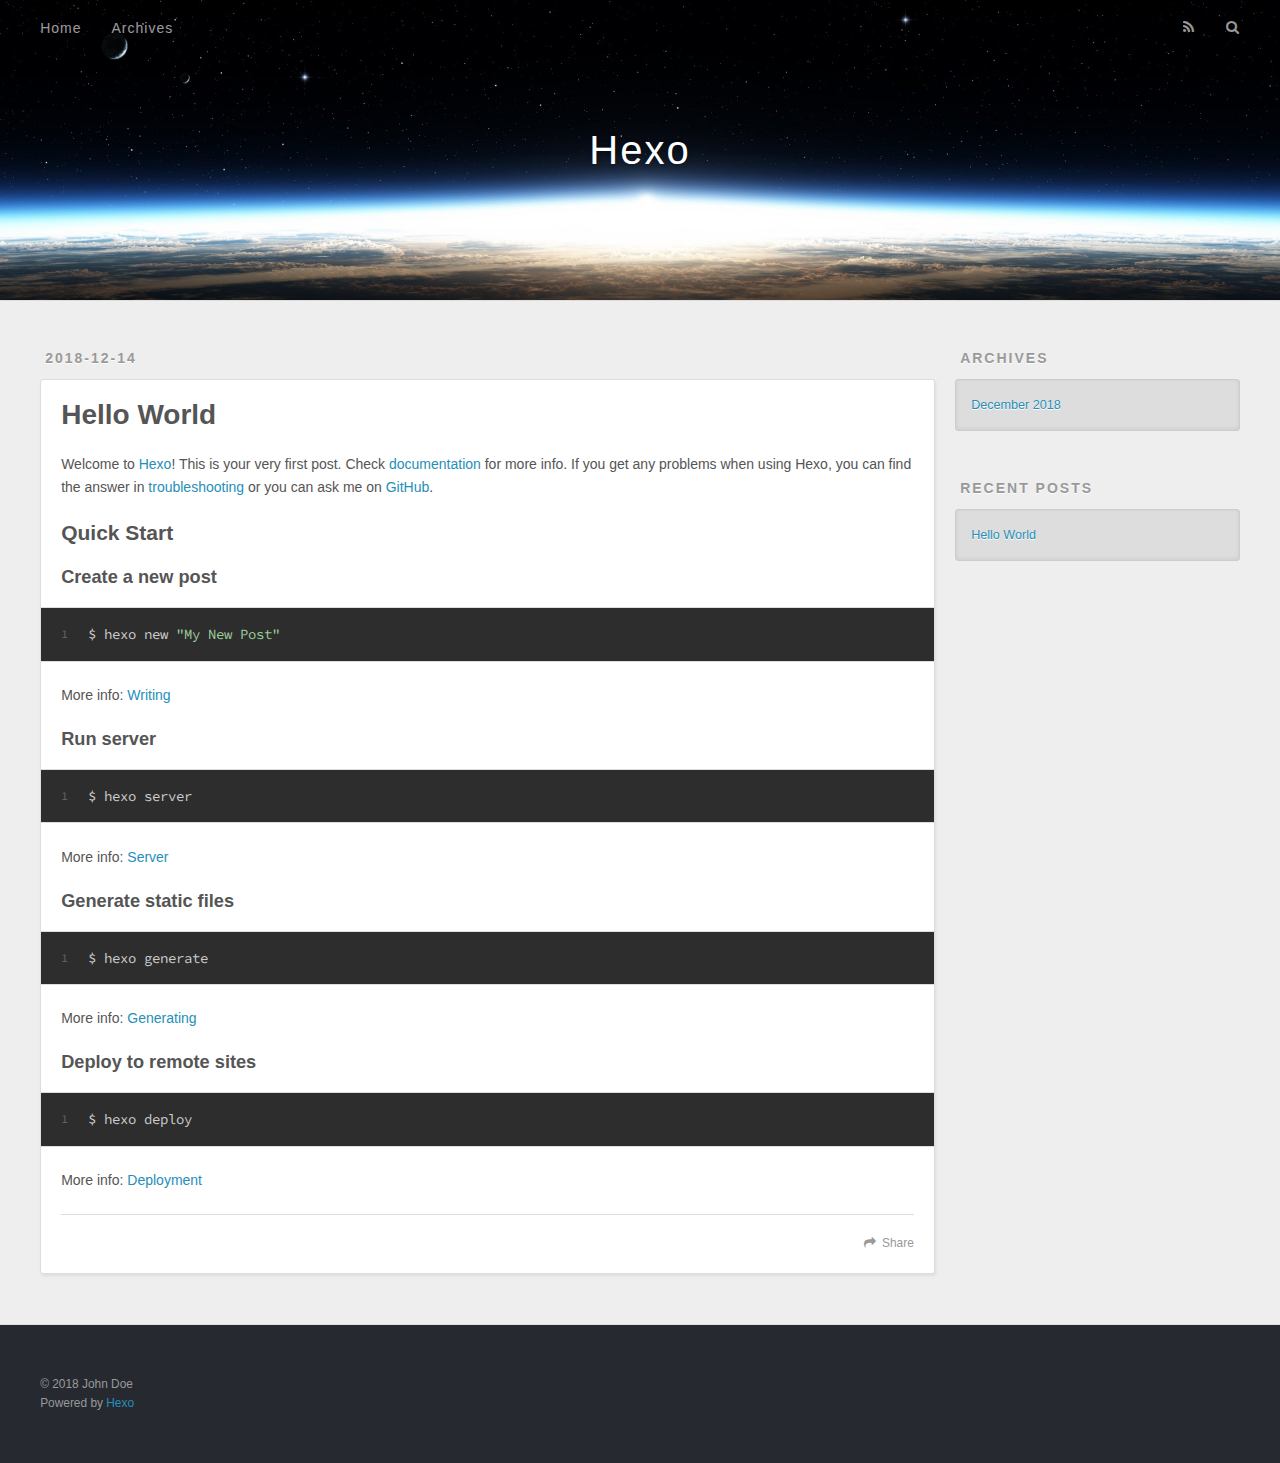
<file: 2018/12/14/hello-world/index.html>
<!DOCTYPE html>
<html>
<head><meta name="generator" content="Hexo 3.8.0">
  <meta charset="utf-8">
  

  
  <title>Hello World | Hexo</title>
  <meta name="viewport" content="width=device-width, initial-scale=1, maximum-scale=1">
  <meta name="description" content="Welcome to Hexo! This is your very first post. Check documentation for more info. If you get any problems when using Hexo, you can find the answer in troubleshooting or you can ask me on GitHub. Quick">
<meta property="og:type" content="article">
<meta property="og:title" content="Hello World">
<meta property="og:url" content="http://yoursite.com/2018/12/14/hello-world/index.html">
<meta property="og:site_name" content="Hexo">
<meta property="og:description" content="Welcome to Hexo! This is your very first post. Check documentation for more info. If you get any problems when using Hexo, you can find the answer in troubleshooting or you can ask me on GitHub. Quick">
<meta property="og:locale" content="default">
<meta property="og:updated_time" content="2018-12-14T04:51:13.598Z">
<meta name="twitter:card" content="summary">
<meta name="twitter:title" content="Hello World">
<meta name="twitter:description" content="Welcome to Hexo! This is your very first post. Check documentation for more info. If you get any problems when using Hexo, you can find the answer in troubleshooting or you can ask me on GitHub. Quick">
  
    <link rel="alternate" href="/atom.xml" title="Hexo" type="application/atom+xml">
  
  
    <link rel="icon" href="/favicon.png">
  
  
    <link href="//fonts.googleapis.com/css?family=Source+Code+Pro" rel="stylesheet" type="text/css">
  
  <link rel="stylesheet" href="/css/style.css">
</head>
</html>
<body>
  <div id="container">
    <div id="wrap">
      <header id="header">
  <div id="banner"></div>
  <div id="header-outer" class="outer">
    <div id="header-title" class="inner">
      <h1 id="logo-wrap">
        <a href="/" id="logo">Hexo</a>
      </h1>
      
    </div>
    <div id="header-inner" class="inner">
      <nav id="main-nav">
        <a id="main-nav-toggle" class="nav-icon"></a>
        
          <a class="main-nav-link" href="/">Home</a>
        
          <a class="main-nav-link" href="/archives">Archives</a>
        
      </nav>
      <nav id="sub-nav">
        
          <a id="nav-rss-link" class="nav-icon" href="/atom.xml" title="RSS Feed"></a>
        
        <a id="nav-search-btn" class="nav-icon" title="Search"></a>
      </nav>
      <div id="search-form-wrap">
        <form action="//google.com/search" method="get" accept-charset="UTF-8" class="search-form"><input type="search" name="q" class="search-form-input" placeholder="Search"><button type="submit" class="search-form-submit">&#xF002;</button><input type="hidden" name="sitesearch" value="http://yoursite.com"></form>
      </div>
    </div>
  </div>
</header>
      <div class="outer">
        <section id="main"><article id="post-hello-world" class="article article-type-post" itemscope="" itemprop="blogPost">
  <div class="article-meta">
    <a href="/2018/12/14/hello-world/" class="article-date">
  <time datetime="2018-12-14T04:51:13.598Z" itemprop="datePublished">2018-12-14</time>
</a>
    
  </div>
  <div class="article-inner">
    
    
      <header class="article-header">
        
  
    <h1 class="article-title" itemprop="name">
      Hello World
    </h1>
  

      </header>
    
    <div class="article-entry" itemprop="articleBody">
      
        <p>Welcome to <a href="https://hexo.io/" target="_blank" rel="noopener">Hexo</a>! This is your very first post. Check <a href="https://hexo.io/docs/" target="_blank" rel="noopener">documentation</a> for more info. If you get any problems when using Hexo, you can find the answer in <a href="https://hexo.io/docs/troubleshooting.html" target="_blank" rel="noopener">troubleshooting</a> or you can ask me on <a href="https://github.com/hexojs/hexo/issues" target="_blank" rel="noopener">GitHub</a>.</p>
<h2 id="Quick-Start"><a href="#Quick-Start" class="headerlink" title="Quick Start"></a>Quick Start</h2><h3 id="Create-a-new-post"><a href="#Create-a-new-post" class="headerlink" title="Create a new post"></a>Create a new post</h3><figure class="highlight bash"><table><tr><td class="gutter"><pre><span class="line">1</span><br></pre></td><td class="code"><pre><span class="line">$ hexo new <span class="string">"My New Post"</span></span><br></pre></td></tr></table></figure>
<p>More info: <a href="https://hexo.io/docs/writing.html" target="_blank" rel="noopener">Writing</a></p>
<h3 id="Run-server"><a href="#Run-server" class="headerlink" title="Run server"></a>Run server</h3><figure class="highlight bash"><table><tr><td class="gutter"><pre><span class="line">1</span><br></pre></td><td class="code"><pre><span class="line">$ hexo server</span><br></pre></td></tr></table></figure>
<p>More info: <a href="https://hexo.io/docs/server.html" target="_blank" rel="noopener">Server</a></p>
<h3 id="Generate-static-files"><a href="#Generate-static-files" class="headerlink" title="Generate static files"></a>Generate static files</h3><figure class="highlight bash"><table><tr><td class="gutter"><pre><span class="line">1</span><br></pre></td><td class="code"><pre><span class="line">$ hexo generate</span><br></pre></td></tr></table></figure>
<p>More info: <a href="https://hexo.io/docs/generating.html" target="_blank" rel="noopener">Generating</a></p>
<h3 id="Deploy-to-remote-sites"><a href="#Deploy-to-remote-sites" class="headerlink" title="Deploy to remote sites"></a>Deploy to remote sites</h3><figure class="highlight bash"><table><tr><td class="gutter"><pre><span class="line">1</span><br></pre></td><td class="code"><pre><span class="line">$ hexo deploy</span><br></pre></td></tr></table></figure>
<p>More info: <a href="https://hexo.io/docs/deployment.html" target="_blank" rel="noopener">Deployment</a></p>

      
    </div>
    <footer class="article-footer">
      <a data-url="http://yoursite.com/2018/12/14/hello-world/" data-id="cjpnk41qh0000ycscyeabuman" class="article-share-link">Share</a>
      
      
    </footer>
  </div>
  
    
  
</article>

</section>
        
          <aside id="sidebar">
  
    

  
    

  
    
  
    
  <div class="widget-wrap">
    <h3 class="widget-title">Archives</h3>
    <div class="widget">
      <ul class="archive-list"><li class="archive-list-item"><a class="archive-list-link" href="/archives/2018/12/">December 2018</a></li></ul>
    </div>
  </div>


  
    
  <div class="widget-wrap">
    <h3 class="widget-title">Recent Posts</h3>
    <div class="widget">
      <ul>
        
          <li>
            <a href="/2018/12/14/hello-world/">Hello World</a>
          </li>
        
      </ul>
    </div>
  </div>

  
</aside>
        
      </div>
      <footer id="footer">
  
  <div class="outer">
    <div id="footer-info" class="inner">
      &copy; 2018 John Doe<br>
      Powered by <a href="http://hexo.io/" target="_blank">Hexo</a>
    </div>
  </div>
</footer>
    </div>
    <nav id="mobile-nav">
  
    <a href="/" class="mobile-nav-link">Home</a>
  
    <a href="/archives" class="mobile-nav-link">Archives</a>
  
</nav>
    

<script src="//ajax.googleapis.com/ajax/libs/jquery/2.0.3/jquery.min.js"></script>


  <link rel="stylesheet" href="/fancybox/jquery.fancybox.css">
  <script src="/fancybox/jquery.fancybox.pack.js"></script>


<script src="/js/script.js"></script>



  </div>
</body>
</html>
</file>
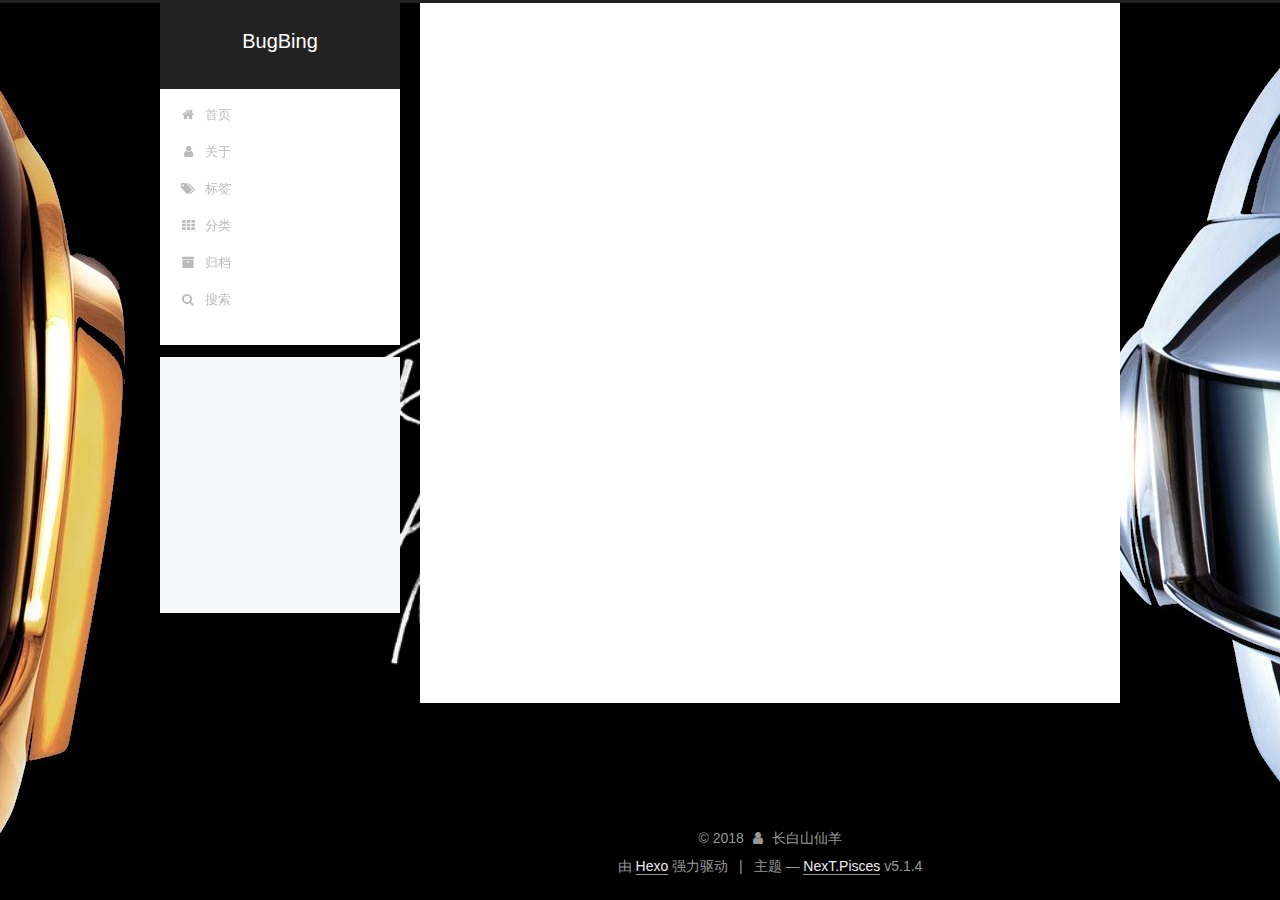
<file: 2018/12/14/你好，hexo/index.html>
<!DOCTYPE html>



  


<html class="theme-next pisces use-motion" lang="zh-Hans">
<head><meta name="generator" content="Hexo 3.8.0">
  <meta charset="UTF-8">
<meta http-equiv="X-UA-Compatible" content="IE=edge">
<meta name="viewport" content="width=device-width, initial-scale=1, maximum-scale=1">
<meta name="theme-color" content="#222">









<meta http-equiv="Cache-Control" content="no-transform">
<meta http-equiv="Cache-Control" content="no-siteapp">
















  
  
  <link href="/lib/fancybox/source/jquery.fancybox.css?v=2.1.5" rel="stylesheet" type="text/css">







<link href="/lib/font-awesome/css/font-awesome.min.css?v=4.6.2" rel="stylesheet" type="text/css">

<link href="/css/main.css?v=5.1.4" rel="stylesheet" type="text/css">


  <link rel="apple-touch-icon" sizes="180x180" href="/images/apple-touch-icon-next.png?v=5.1.4">


  <link rel="icon" type="image/png" sizes="32x32" href="/images/favicon-32x32-next.png?v=5.1.4">


  <link rel="icon" type="image/png" sizes="16x16" href="/images/favicon-16x16-next.png?v=5.1.4">


  <link rel="mask-icon" href="/images/logo.svg?v=5.1.4" color="#222">





  <meta name="keywords" content="测试,">










<meta name="description" content="搭建个人博客。">
<meta name="keywords" content="测试">
<meta property="og:type" content="article">
<meta property="og:title" content="你好，hexo">
<meta property="og:url" content="http://yoursite.com/2018/12/14/你好，hexo/index.html">
<meta property="og:site_name" content="BugBing">
<meta property="og:description" content="搭建个人博客。">
<meta property="og:locale" content="zh-Hans">
<meta property="og:updated_time" content="2018-12-14T06:16:12.833Z">
<meta name="twitter:card" content="summary">
<meta name="twitter:title" content="你好，hexo">
<meta name="twitter:description" content="搭建个人博客。">



<script type="text/javascript" id="hexo.configurations">
  var NexT = window.NexT || {};
  var CONFIG = {
    root: '/',
    scheme: 'Pisces',
    version: '5.1.4',
    sidebar: {"position":"left","display":"post","offset":12,"b2t":true,"scrollpercent":true,"onmobile":true},
    fancybox: true,
    tabs: true,
    motion: {"enable":true,"async":false,"transition":{"post_block":"fadeIn","post_header":"slideDownIn","post_body":"slideDownIn","coll_header":"slideLeftIn","sidebar":"slideUpIn"}},
    duoshuo: {
      userId: '0',
      author: '博主'
    },
    algolia: {
      applicationID: '',
      apiKey: '',
      indexName: '',
      hits: {"per_page":10},
      labels: {"input_placeholder":"Search for Posts","hits_empty":"We didn't find any results for the search: ${query}","hits_stats":"${hits} results found in ${time} ms"}
    }
  };
</script>



  <link rel="canonical" href="http://yoursite.com/2018/12/14/你好，hexo/">





  <title>你好，hexo | BugBing</title>
  








</head>

<body itemscope="" itemtype="http://schema.org/WebPage" lang="zh-Hans">

  
  
    
  

  <div class="container sidebar-position-left page-post-detail">
    <div class="headband"></div>

    <header id="header" class="header" itemscope="" itemtype="http://schema.org/WPHeader">
      <div class="header-inner"><div class="site-brand-wrapper">
  <div class="site-meta ">
    

    <div class="custom-logo-site-title">
      <a href="/" class="brand" rel="start">
        <span class="logo-line-before"><i></i></span>
        <span class="site-title">BugBing</span>
        <span class="logo-line-after"><i></i></span>
      </a>
    </div>
      
        <p class="site-subtitle"></p>
      
  </div>

  <div class="site-nav-toggle">
    <button>
      <span class="btn-bar"></span>
      <span class="btn-bar"></span>
      <span class="btn-bar"></span>
    </button>
  </div>
</div>

<nav class="site-nav">
  

  
    <ul id="menu" class="menu">
      
        
        <li class="menu-item menu-item-home">
          <a href="/" rel="section">
            
              <i class="menu-item-icon fa fa-fw fa-home"></i> <br>
            
            首页
          </a>
        </li>
      
        
        <li class="menu-item menu-item-about">
          <a href="/about/" rel="section">
            
              <i class="menu-item-icon fa fa-fw fa-user"></i> <br>
            
            关于
          </a>
        </li>
      
        
        <li class="menu-item menu-item-tags">
          <a href="/tags/" rel="section">
            
              <i class="menu-item-icon fa fa-fw fa-tags"></i> <br>
            
            标签
          </a>
        </li>
      
        
        <li class="menu-item menu-item-categories">
          <a href="/categories/" rel="section">
            
              <i class="menu-item-icon fa fa-fw fa-th"></i> <br>
            
            分类
          </a>
        </li>
      
        
        <li class="menu-item menu-item-archives">
          <a href="/archives/" rel="section">
            
              <i class="menu-item-icon fa fa-fw fa-archive"></i> <br>
            
            归档
          </a>
        </li>
      

      
        <li class="menu-item menu-item-search">
          
            <a href="javascript:;" class="popup-trigger">
          
            
              <i class="menu-item-icon fa fa-search fa-fw"></i> <br>
            
            搜索
          </a>
        </li>
      
    </ul>
  

  
    <div class="site-search">
      
  <div class="popup search-popup local-search-popup">
  <div class="local-search-header clearfix">
    <span class="search-icon">
      <i class="fa fa-search"></i>
    </span>
    <span class="popup-btn-close">
      <i class="fa fa-times-circle"></i>
    </span>
    <div class="local-search-input-wrapper">
      <input autocomplete="off" placeholder="搜索..." spellcheck="false" type="text" id="local-search-input">
    </div>
  </div>
  <div id="local-search-result"></div>
</div>



    </div>
  
</nav>



 </div>
    </header>

    <main id="main" class="main">
      <div class="main-inner">
        <div class="content-wrap">
          <div id="content" class="content">
            

  <div id="posts" class="posts-expand">
    

  

  
  
  

  <article class="post post-type-normal" itemscope="" itemtype="http://schema.org/Article">
  
  
  
  <div class="post-block">
    <link itemprop="mainEntityOfPage" href="http://yoursite.com/2018/12/14/你好，hexo/">

    <span hidden itemprop="author" itemscope="" itemtype="http://schema.org/Person">
      <meta itemprop="name" content="长白山仙羊">
      <meta itemprop="description" content="">
      <meta itemprop="image" content="/images/header.jpg">
    </span>

    <span hidden itemprop="publisher" itemscope="" itemtype="http://schema.org/Organization">
      <meta itemprop="name" content="BugBing">
    </span>

    
      <header class="post-header">

        
        
          <h1 class="post-title" itemprop="name headline">你好，hexo</h1>
        

        <div class="post-meta">
          <span class="post-time">
            
              <span class="post-meta-item-icon">
                <i class="fa fa-calendar-o"></i>
              </span>
              
                <span class="post-meta-item-text">发表于</span>
              
              <time title="创建于" itemprop="dateCreated datePublished" datetime="2018-12-14T13:00:17+08:00">
                2018-12-14
              </time>
            

            

            
          </span>

          
            <span class="post-category">
            
              <span class="post-meta-divider">|</span>
            
              <span class="post-meta-item-icon">
                <i class="fa fa-folder-o"></i>
              </span>
              
                <span class="post-meta-item-text">分类于</span>
              
              
                <span itemprop="about" itemscope="" itemtype="http://schema.org/Thing">
                  <a href="/categories/测试/" itemprop="url" rel="index">
                    <span itemprop="name">测试</span>
                  </a>
                </span>

                
                
              
            </span>
          

          
            
          

          
          

          

          

          

        </div>
      </header>
    

    
    
    
    <div class="post-body" itemprop="articleBody">

      
      

      
        <a id="more"></a>
<p>搭建个人博客。</p>

      
    </div>
    
    
    

    

    

    

    <footer class="post-footer">
      
        <div class="post-tags">
          
            <a href="/tags/测试/" rel="tag"># 测试</a>
          
        </div>
      

      
      
      

      

      
      
    </footer>
  </div>
  
  
  
  </article>



    <div class="post-spread">
      
    </div>
  </div>


          </div>
          


          

  



        </div>
        
          
  
  <div class="sidebar-toggle">
    <div class="sidebar-toggle-line-wrap">
      <span class="sidebar-toggle-line sidebar-toggle-line-first"></span>
      <span class="sidebar-toggle-line sidebar-toggle-line-middle"></span>
      <span class="sidebar-toggle-line sidebar-toggle-line-last"></span>
    </div>
  </div>

  <aside id="sidebar" class="sidebar">
    
      <div id="sidebar-dimmer"></div>
    
    <div class="sidebar-inner">

      

      

      <section class="site-overview-wrap sidebar-panel sidebar-panel-active">
        <div class="site-overview">
          <div class="site-author motion-element" itemprop="author" itemscope="" itemtype="http://schema.org/Person">
            
              <img class="site-author-image" itemprop="image" src="/images/header.jpg" alt="长白山仙羊">
            
              <p class="site-author-name" itemprop="name">长白山仙羊</p>
              <p class="site-description motion-element" itemprop="description"></p>
          </div>

          <nav class="site-state motion-element">

            
              <div class="site-state-item site-state-posts">
              
                <a href="/archives/">
              
                  <span class="site-state-item-count">1</span>
                  <span class="site-state-item-name">日志</span>
                </a>
              </div>
            

            
              
              
              <div class="site-state-item site-state-categories">
                
                  <span class="site-state-item-count">1</span>
                  <span class="site-state-item-name">分类</span>
                
              </div>
            

            
              
              
              <div class="site-state-item site-state-tags">
                
                  <span class="site-state-item-count">1</span>
                  <span class="site-state-item-name">标签</span>
                
              </div>
            

          </nav>

          

          

          
          

          
          

          

        </div>
      </section>

      

      
        <div class="back-to-top">
          <i class="fa fa-arrow-up"></i>
          
            <span id="scrollpercent"><span>0</span>%</span>
          
        </div>
      

    </div>
  </aside>


        
      </div>
    </main>

    <footer id="footer" class="footer">
      <div class="footer-inner">
        <div class="copyright">&copy; <span itemprop="copyrightYear">2018</span>
  <span class="with-love">
    <i class="fa fa-user"></i>
  </span>
  <span class="author" itemprop="copyrightHolder">长白山仙羊</span>

  
</div>


  <div class="powered-by">由 <a class="theme-link" target="_blank" href="https://hexo.io">Hexo</a> 强力驱动</div>



  <span class="post-meta-divider">|</span>



  <div class="theme-info">主题 &mdash; <a class="theme-link" target="_blank" href="https://github.com/iissnan/hexo-theme-next">NexT.Pisces</a> v5.1.4</div>


<div>
<script async src="https://dn-lbstatics.qbox.me/busuanzi/2.3/busuanzi.pure.mini.js"></script>
<span id="busuanzi_container_site_pv" style="display:none">
    总访问量 <span id="busuanzi_value_site_pv"></span> 
    <span class="post-meta-divider">|</span>
</span>
<span id="busuanzi_container_site_uv" style="display:none">
    有<span id="busuanzi_value_site_uv"></span>人看过我的博客啦
</span>
</div>



        







        
      </div>
    </footer>

    

    

  </div>

  

<script type="text/javascript">
  if (Object.prototype.toString.call(window.Promise) !== '[object Function]') {
    window.Promise = null;
  }
</script>









  












  
  
    <script type="text/javascript" src="/lib/jquery/index.js?v=2.1.3"></script>
  

  
  
    <script type="text/javascript" src="/lib/fastclick/lib/fastclick.min.js?v=1.0.6"></script>
  

  
  
    <script type="text/javascript" src="/lib/jquery_lazyload/jquery.lazyload.js?v=1.9.7"></script>
  

  
  
    <script type="text/javascript" src="/lib/velocity/velocity.min.js?v=1.2.1"></script>
  

  
  
    <script type="text/javascript" src="/lib/velocity/velocity.ui.min.js?v=1.2.1"></script>
  

  
  
    <script type="text/javascript" src="/lib/fancybox/source/jquery.fancybox.pack.js?v=2.1.5"></script>
  


  


  <script type="text/javascript" src="/js/src/utils.js?v=5.1.4"></script>

  <script type="text/javascript" src="/js/src/motion.js?v=5.1.4"></script>



  
  


  <script type="text/javascript" src="/js/src/affix.js?v=5.1.4"></script>

  <script type="text/javascript" src="/js/src/schemes/pisces.js?v=5.1.4"></script>



  
  <script type="text/javascript" src="/js/src/scrollspy.js?v=5.1.4"></script>
<script type="text/javascript" src="/js/src/post-details.js?v=5.1.4"></script>



  


  <script type="text/javascript" src="/js/src/bootstrap.js?v=5.1.4"></script>



  


  




	





  





  












  

  <script type="text/javascript">
    // Popup Window;
    var isfetched = false;
    var isXml = true;
    // Search DB path;
    var search_path = "search.xml";
    if (search_path.length === 0) {
      search_path = "search.xml";
    } else if (/json$/i.test(search_path)) {
      isXml = false;
    }
    var path = "/" + search_path;
    // monitor main search box;

    var onPopupClose = function (e) {
      $('.popup').hide();
      $('#local-search-input').val('');
      $('.search-result-list').remove();
      $('#no-result').remove();
      $(".local-search-pop-overlay").remove();
      $('body').css('overflow', '');
    }

    function proceedsearch() {
      $("body")
        .append('<div class="search-popup-overlay local-search-pop-overlay"></div>')
        .css('overflow', 'hidden');
      $('.search-popup-overlay').click(onPopupClose);
      $('.popup').toggle();
      var $localSearchInput = $('#local-search-input');
      $localSearchInput.attr("autocapitalize", "none");
      $localSearchInput.attr("autocorrect", "off");
      $localSearchInput.focus();
    }

    // search function;
    var searchFunc = function(path, search_id, content_id) {
      'use strict';

      // start loading animation
      $("body")
        .append('<div class="search-popup-overlay local-search-pop-overlay">' +
          '<div id="search-loading-icon">' +
          '<i class="fa fa-spinner fa-pulse fa-5x fa-fw"></i>' +
          '</div>' +
          '</div>')
        .css('overflow', 'hidden');
      $("#search-loading-icon").css('margin', '20% auto 0 auto').css('text-align', 'center');

      $.ajax({
        url: path,
        dataType: isXml ? "xml" : "json",
        async: true,
        success: function(res) {
          // get the contents from search data
          isfetched = true;
          $('.popup').detach().appendTo('.header-inner');
          var datas = isXml ? $("entry", res).map(function() {
            return {
              title: $("title", this).text(),
              content: $("content",this).text(),
              url: $("url" , this).text()
            };
          }).get() : res;
          var input = document.getElementById(search_id);
          var resultContent = document.getElementById(content_id);
          var inputEventFunction = function() {
            var searchText = input.value.trim().toLowerCase();
            var keywords = searchText.split(/[\s\-]+/);
            if (keywords.length > 1) {
              keywords.push(searchText);
            }
            var resultItems = [];
            if (searchText.length > 0) {
              // perform local searching
              datas.forEach(function(data) {
                var isMatch = false;
                var hitCount = 0;
                var searchTextCount = 0;
                var title = data.title.trim();
                var titleInLowerCase = title.toLowerCase();
                var content = data.content.trim().replace(/<[^>]+>/g,"");
                var contentInLowerCase = content.toLowerCase();
                var articleUrl = decodeURIComponent(data.url);
                var indexOfTitle = [];
                var indexOfContent = [];
                // only match articles with not empty titles
                if(title != '') {
                  keywords.forEach(function(keyword) {
                    function getIndexByWord(word, text, caseSensitive) {
                      var wordLen = word.length;
                      if (wordLen === 0) {
                        return [];
                      }
                      var startPosition = 0, position = [], index = [];
                      if (!caseSensitive) {
                        text = text.toLowerCase();
                        word = word.toLowerCase();
                      }
                      while ((position = text.indexOf(word, startPosition)) > -1) {
                        index.push({position: position, word: word});
                        startPosition = position + wordLen;
                      }
                      return index;
                    }

                    indexOfTitle = indexOfTitle.concat(getIndexByWord(keyword, titleInLowerCase, false));
                    indexOfContent = indexOfContent.concat(getIndexByWord(keyword, contentInLowerCase, false));
                  });
                  if (indexOfTitle.length > 0 || indexOfContent.length > 0) {
                    isMatch = true;
                    hitCount = indexOfTitle.length + indexOfContent.length;
                  }
                }

                // show search results

                if (isMatch) {
                  // sort index by position of keyword

                  [indexOfTitle, indexOfContent].forEach(function (index) {
                    index.sort(function (itemLeft, itemRight) {
                      if (itemRight.position !== itemLeft.position) {
                        return itemRight.position - itemLeft.position;
                      } else {
                        return itemLeft.word.length - itemRight.word.length;
                      }
                    });
                  });

                  // merge hits into slices

                  function mergeIntoSlice(text, start, end, index) {
                    var item = index[index.length - 1];
                    var position = item.position;
                    var word = item.word;
                    var hits = [];
                    var searchTextCountInSlice = 0;
                    while (position + word.length <= end && index.length != 0) {
                      if (word === searchText) {
                        searchTextCountInSlice++;
                      }
                      hits.push({position: position, length: word.length});
                      var wordEnd = position + word.length;

                      // move to next position of hit

                      index.pop();
                      while (index.length != 0) {
                        item = index[index.length - 1];
                        position = item.position;
                        word = item.word;
                        if (wordEnd > position) {
                          index.pop();
                        } else {
                          break;
                        }
                      }
                    }
                    searchTextCount += searchTextCountInSlice;
                    return {
                      hits: hits,
                      start: start,
                      end: end,
                      searchTextCount: searchTextCountInSlice
                    };
                  }

                  var slicesOfTitle = [];
                  if (indexOfTitle.length != 0) {
                    slicesOfTitle.push(mergeIntoSlice(title, 0, title.length, indexOfTitle));
                  }

                  var slicesOfContent = [];
                  while (indexOfContent.length != 0) {
                    var item = indexOfContent[indexOfContent.length - 1];
                    var position = item.position;
                    var word = item.word;
                    // cut out 100 characters
                    var start = position - 20;
                    var end = position + 80;
                    if(start < 0){
                      start = 0;
                    }
                    if (end < position + word.length) {
                      end = position + word.length;
                    }
                    if(end > content.length){
                      end = content.length;
                    }
                    slicesOfContent.push(mergeIntoSlice(content, start, end, indexOfContent));
                  }

                  // sort slices in content by search text's count and hits' count

                  slicesOfContent.sort(function (sliceLeft, sliceRight) {
                    if (sliceLeft.searchTextCount !== sliceRight.searchTextCount) {
                      return sliceRight.searchTextCount - sliceLeft.searchTextCount;
                    } else if (sliceLeft.hits.length !== sliceRight.hits.length) {
                      return sliceRight.hits.length - sliceLeft.hits.length;
                    } else {
                      return sliceLeft.start - sliceRight.start;
                    }
                  });

                  // select top N slices in content

                  var upperBound = parseInt('1');
                  if (upperBound >= 0) {
                    slicesOfContent = slicesOfContent.slice(0, upperBound);
                  }

                  // highlight title and content

                  function highlightKeyword(text, slice) {
                    var result = '';
                    var prevEnd = slice.start;
                    slice.hits.forEach(function (hit) {
                      result += text.substring(prevEnd, hit.position);
                      var end = hit.position + hit.length;
                      result += '<b class="search-keyword">' + text.substring(hit.position, end) + '</b>';
                      prevEnd = end;
                    });
                    result += text.substring(prevEnd, slice.end);
                    return result;
                  }

                  var resultItem = '';

                  if (slicesOfTitle.length != 0) {
                    resultItem += "<li><a href='" + articleUrl + "' class='search-result-title'>" + highlightKeyword(title, slicesOfTitle[0]) + "</a>";
                  } else {
                    resultItem += "<li><a href='" + articleUrl + "' class='search-result-title'>" + title + "</a>";
                  }

                  slicesOfContent.forEach(function (slice) {
                    resultItem += "<a href='" + articleUrl + "'>" +
                      "<p class=\"search-result\">" + highlightKeyword(content, slice) +
                      "...</p>" + "</a>";
                  });

                  resultItem += "</li>";
                  resultItems.push({
                    item: resultItem,
                    searchTextCount: searchTextCount,
                    hitCount: hitCount,
                    id: resultItems.length
                  });
                }
              })
            };
            if (keywords.length === 1 && keywords[0] === "") {
              resultContent.innerHTML = '<div id="no-result"><i class="fa fa-search fa-5x" /></div>'
            } else if (resultItems.length === 0) {
              resultContent.innerHTML = '<div id="no-result"><i class="fa fa-frown-o fa-5x" /></div>'
            } else {
              resultItems.sort(function (resultLeft, resultRight) {
                if (resultLeft.searchTextCount !== resultRight.searchTextCount) {
                  return resultRight.searchTextCount - resultLeft.searchTextCount;
                } else if (resultLeft.hitCount !== resultRight.hitCount) {
                  return resultRight.hitCount - resultLeft.hitCount;
                } else {
                  return resultRight.id - resultLeft.id;
                }
              });
              var searchResultList = '<ul class=\"search-result-list\">';
              resultItems.forEach(function (result) {
                searchResultList += result.item;
              })
              searchResultList += "</ul>";
              resultContent.innerHTML = searchResultList;
            }
          }

          if ('auto' === 'auto') {
            input.addEventListener('input', inputEventFunction);
          } else {
            $('.search-icon').click(inputEventFunction);
            input.addEventListener('keypress', function (event) {
              if (event.keyCode === 13) {
                inputEventFunction();
              }
            });
          }

          // remove loading animation
          $(".local-search-pop-overlay").remove();
          $('body').css('overflow', '');

          proceedsearch();
        }
      });
    }

    // handle and trigger popup window;
    $('.popup-trigger').click(function(e) {
      e.stopPropagation();
      if (isfetched === false) {
        searchFunc(path, 'local-search-input', 'local-search-result');
      } else {
        proceedsearch();
      };
    });

    $('.popup-btn-close').click(onPopupClose);
    $('.popup').click(function(e){
      e.stopPropagation();
    });
    $(document).on('keyup', function (event) {
      var shouldDismissSearchPopup = event.which === 27 &&
        $('.search-popup').is(':visible');
      if (shouldDismissSearchPopup) {
        onPopupClose();
      }
    });
  </script>





  

  

  

  
  

  

  

  

</body>
</html>
</file>
<file: css/style.css>
body {
  width: 100%;
}
body:before,
body:after {
  content: "";
  display: table;
}
body:after {
  clear: both;
}
html,
body,
div,
span,
applet,
object,
iframe,
h1,
h2,
h3,
h4,
h5,
h6,
p,
blockquote,
pre,
a,
abbr,
acronym,
address,
big,
cite,
code,
del,
dfn,
em,
img,
ins,
kbd,
q,
s,
samp,
small,
strike,
strong,
sub,
sup,
tt,
var,
dl,
dt,
dd,
ol,
ul,
li,
fieldset,
form,
label,
legend,
table,
caption,
tbody,
tfoot,
thead,
tr,
th,
td {
  margin: 0;
  padding: 0;
  border: 0;
  outline: 0;
  font-weight: inherit;
  font-style: inherit;
  font-family: inherit;
  font-size: 100%;
  vertical-align: baseline;
}
body {
  line-height: 1;
  color: #000;
  background: #fff;
}
ol,
ul {
  list-style: none;
}
table {
  border-collapse: separate;
  border-spacing: 0;
  vertical-align: middle;
}
caption,
th,
td {
  text-align: left;
  font-weight: normal;
  vertical-align: middle;
}
a img {
  border: none;
}
input,
button {
  margin: 0;
  padding: 0;
}
input::-moz-focus-inner,
button::-moz-focus-inner {
  border: 0;
  padding: 0;
}
@font-face {
  font-family: FontAwesome;
  font-style: normal;
  font-weight: normal;
  src: url("fonts/fontawesome-webfont.eot?v=#4.0.3");
  src: url("fonts/fontawesome-webfont.eot?#iefix&v=#4.0.3") format("embedded-opentype"), url("fonts/fontawesome-webfont.woff?v=#4.0.3") format("woff"), url("fonts/fontawesome-webfont.ttf?v=#4.0.3") format("truetype"), url("fonts/fontawesome-webfont.svg#fontawesomeregular?v=#4.0.3") format("svg");
}
html,
body,
#container {
  height: 100%;
}
body {
  background: #eee;
  font: 14px -apple-system, BlinkMacSystemFont, "Segoe UI", "Roboto", "Oxygen", "Ubuntu", "Cantarell", "Fira Sans", "Droid Sans", "Helvetica Neue", sans-serif;
  -webkit-text-size-adjust: 100%;
}
.outer {
  max-width: 1220px;
  margin: 0 auto;
  padding: 0 20px;
}
.outer:before,
.outer:after {
  content: "";
  display: table;
}
.outer:after {
  clear: both;
}
.inner {
  display: inline;
  float: left;
  width: 98.33333333333333%;
  margin: 0 0.833333333333333%;
}
.left,
.alignleft {
  float: left;
}
.right,
.alignright {
  float: right;
}
.clear {
  clear: both;
}
#container {
  position: relative;
}
.mobile-nav-on {
  overflow: hidden;
}
#wrap {
  height: 100%;
  width: 100%;
  position: absolute;
  top: 0;
  left: 0;
  -webkit-transition: 0.2s ease-out;
  -moz-transition: 0.2s ease-out;
  -ms-transition: 0.2s ease-out;
  transition: 0.2s ease-out;
  z-index: 1;
  background: #eee;
}
.mobile-nav-on #wrap {
  left: 280px;
}
@media screen and (min-width: 768px) {
  #main {
    display: inline;
    float: left;
    width: 73.33333333333333%;
    margin: 0 0.833333333333333%;
  }
}
.article-date,
.article-category-link,
.archive-year,
.widget-title {
  text-decoration: none;
  text-transform: uppercase;
  letter-spacing: 2px;
  color: #999;
  margin-bottom: 1em;
  margin-left: 5px;
  line-height: 1em;
  text-shadow: 0 1px #fff;
  font-weight: bold;
}
.article-inner,
.archive-article-inner {
  background: #fff;
  -webkit-box-shadow: 1px 2px 3px #ddd;
  box-shadow: 1px 2px 3px #ddd;
  border: 1px solid #ddd;
  border-radius: 3px;
}
.article-entry h1,
.widget h1 {
  font-size: 2em;
}
.article-entry h2,
.widget h2 {
  font-size: 1.5em;
}
.article-entry h3,
.widget h3 {
  font-size: 1.3em;
}
.article-entry h4,
.widget h4 {
  font-size: 1.2em;
}
.article-entry h5,
.widget h5 {
  font-size: 1em;
}
.article-entry h6,
.widget h6 {
  font-size: 1em;
  color: #999;
}
.article-entry hr,
.widget hr {
  border: 1px dashed #ddd;
}
.article-entry strong,
.widget strong {
  font-weight: bold;
}
.article-entry em,
.widget em,
.article-entry cite,
.widget cite {
  font-style: italic;
}
.article-entry sup,
.widget sup,
.article-entry sub,
.widget sub {
  font-size: 0.75em;
  line-height: 0;
  position: relative;
  vertical-align: baseline;
}
.article-entry sup,
.widget sup {
  top: -0.5em;
}
.article-entry sub,
.widget sub {
  bottom: -0.2em;
}
.article-entry small,
.widget small {
  font-size: 0.85em;
}
.article-entry acronym,
.widget acronym,
.article-entry abbr,
.widget abbr {
  border-bottom: 1px dotted;
}
.article-entry ul,
.widget ul,
.article-entry ol,
.widget ol,
.article-entry dl,
.widget dl {
  margin: 0 20px;
  line-height: 1.6em;
}
.article-entry ul ul,
.widget ul ul,
.article-entry ol ul,
.widget ol ul,
.article-entry ul ol,
.widget ul ol,
.article-entry ol ol,
.widget ol ol {
  margin-top: 0;
  margin-bottom: 0;
}
.article-entry ul,
.widget ul {
  list-style: disc;
}
.article-entry ol,
.widget ol {
  list-style: decimal;
}
.article-entry dt,
.widget dt {
  font-weight: bold;
}
#header {
  height: 300px;
  position: relative;
  border-bottom: 1px solid #ddd;
}
#header:before,
#header:after {
  content: "";
  position: absolute;
  left: 0;
  right: 0;
  height: 40px;
}
#header:before {
  top: 0;
  background: -webkit-linear-gradient(rgba(0,0,0,0.2), transparent);
  background: -moz-linear-gradient(rgba(0,0,0,0.2), transparent);
  background: -ms-linear-gradient(rgba(0,0,0,0.2), transparent);
  background: linear-gradient(rgba(0,0,0,0.2), transparent);
}
#header:after {
  bottom: 0;
  background: -webkit-linear-gradient(transparent, rgba(0,0,0,0.2));
  background: -moz-linear-gradient(transparent, rgba(0,0,0,0.2));
  background: -ms-linear-gradient(transparent, rgba(0,0,0,0.2));
  background: linear-gradient(transparent, rgba(0,0,0,0.2));
}
#header-outer {
  height: 100%;
  position: relative;
}
#header-inner {
  position: relative;
  overflow: hidden;
}
#banner {
  position: absolute;
  top: 0;
  left: 0;
  width: 100%;
  height: 100%;
  background: url("images/banner.jpg") center #000;
  -webkit-background-size: cover;
  -moz-background-size: cover;
  background-size: cover;
  z-index: -1;
}
#header-title {
  text-align: center;
  height: 40px;
  position: absolute;
  top: 50%;
  left: 0;
  margin-top: -20px;
}
#logo,
#subtitle {
  text-decoration: none;
  color: #fff;
  font-weight: 300;
  text-shadow: 0 1px 4px rgba(0,0,0,0.3);
}
#logo {
  font-size: 40px;
  line-height: 40px;
  letter-spacing: 2px;
}
#subtitle {
  font-size: 16px;
  line-height: 16px;
  letter-spacing: 1px;
}
#subtitle-wrap {
  margin-top: 16px;
}
#main-nav {
  float: left;
  margin-left: -15px;
}
.nav-icon,
.main-nav-link {
  float: left;
  color: #fff;
  opacity: 0.6;
  text-decoration: none;
  text-shadow: 0 1px rgba(0,0,0,0.2);
  -webkit-transition: opacity 0.2s;
  -moz-transition: opacity 0.2s;
  -ms-transition: opacity 0.2s;
  transition: opacity 0.2s;
  display: block;
  padding: 20px 15px;
}
.nav-icon:hover,
.main-nav-link:hover {
  opacity: 1;
}
.nav-icon {
  font-family: FontAwesome;
  text-align: center;
  font-size: 14px;
  width: 14px;
  height: 14px;
  padding: 20px 15px;
  position: relative;
  cursor: pointer;
}
.main-nav-link {
  font-weight: 300;
  letter-spacing: 1px;
}
@media screen and (max-width: 479px) {
  .main-nav-link {
    display: none;
  }
}
#main-nav-toggle {
  display: none;
}
#main-nav-toggle:before {
  content: "\f0c9";
}
@media screen and (max-width: 479px) {
  #main-nav-toggle {
    display: block;
  }
}
#sub-nav {
  float: right;
  margin-right: -15px;
}
#nav-rss-link:before {
  content: "\f09e";
}
#nav-search-btn:before {
  content: "\f002";
}
#search-form-wrap {
  position: absolute;
  top: 15px;
  width: 150px;
  height: 30px;
  right: -150px;
  opacity: 0;
  -webkit-transition: 0.2s ease-out;
  -moz-transition: 0.2s ease-out;
  -ms-transition: 0.2s ease-out;
  transition: 0.2s ease-out;
}
#search-form-wrap.on {
  opacity: 1;
  right: 0;
}
@media screen and (max-width: 479px) {
  #search-form-wrap {
    width: 100%;
    right: -100%;
  }
}
.search-form {
  position: absolute;
  top: 0;
  left: 0;
  right: 0;
  background: #fff;
  padding: 5px 15px;
  border-radius: 15px;
  -webkit-box-shadow: 0 0 10px rgba(0,0,0,0.3);
  box-shadow: 0 0 10px rgba(0,0,0,0.3);
}
.search-form-input {
  border: none;
  background: none;
  color: #555;
  width: 100%;
  font: 13px -apple-system, BlinkMacSystemFont, "Segoe UI", "Roboto", "Oxygen", "Ubuntu", "Cantarell", "Fira Sans", "Droid Sans", "Helvetica Neue", sans-serif;
  outline: none;
}
.search-form-input::-webkit-search-results-decoration,
.search-form-input::-webkit-search-cancel-button {
  -webkit-appearance: none;
}
.search-form-submit {
  position: absolute;
  top: 50%;
  right: 10px;
  margin-top: -7px;
  font: 13px FontAwesome;
  border: none;
  background: none;
  color: #bbb;
  cursor: pointer;
}
.search-form-submit:hover,
.search-form-submit:focus {
  color: #777;
}
.article {
  margin: 50px 0;
}
.article-inner {
  overflow: hidden;
}
.article-meta:before,
.article-meta:after {
  content: "";
  display: table;
}
.article-meta:after {
  clear: both;
}
.article-date {
  float: left;
}
.article-category {
  float: left;
  line-height: 1em;
  color: #ccc;
  text-shadow: 0 1px #fff;
  margin-left: 8px;
}
.article-category:before {
  content: "\2022";
}
.article-category-link {
  margin: 0 12px 1em;
}
.article-header {
  padding: 20px 20px 0;
}
.article-title {
  text-decoration: none;
  font-size: 2em;
  font-weight: bold;
  color: #555;
  line-height: 1.1em;
  -webkit-transition: color 0.2s;
  -moz-transition: color 0.2s;
  -ms-transition: color 0.2s;
  transition: color 0.2s;
}
a.article-title:hover {
  color: #258fb8;
}
.article-entry {
  color: #555;
  padding: 0 20px;
}
.article-entry:before,
.article-entry:after {
  content: "";
  display: table;
}
.article-entry:after {
  clear: both;
}
.article-entry p,
.article-entry table {
  line-height: 1.6em;
  margin: 1.6em 0;
}
.article-entry h1,
.article-entry h2,
.article-entry h3,
.article-entry h4,
.article-entry h5,
.article-entry h6 {
  font-weight: bold;
}
.article-entry h1,
.article-entry h2,
.article-entry h3,
.article-entry h4,
.article-entry h5,
.article-entry h6 {
  line-height: 1.1em;
  margin: 1.1em 0;
}
.article-entry a {
  color: #258fb8;
  text-decoration: none;
}
.article-entry a:hover {
  text-decoration: underline;
}
.article-entry ul,
.article-entry ol,
.article-entry dl {
  margin-top: 1.6em;
  margin-bottom: 1.6em;
}
.article-entry img,
.article-entry video {
  max-width: 100%;
  height: auto;
  display: block;
  margin: auto;
}
.article-entry iframe {
  border: none;
}
.article-entry table {
  width: 100%;
  border-collapse: collapse;
  border-spacing: 0;
}
.article-entry th {
  font-weight: bold;
  border-bottom: 3px solid #ddd;
  padding-bottom: 0.5em;
}
.article-entry td {
  border-bottom: 1px solid #ddd;
  padding: 10px 0;
}
.article-entry blockquote {
  font-family: Georgia, "Times New Roman", serif;
  font-size: 1.4em;
  margin: 1.6em 20px;
  text-align: center;
}
.article-entry blockquote footer {
  font-size: 14px;
  margin: 1.6em 0;
  font-family: -apple-system, BlinkMacSystemFont, "Segoe UI", "Roboto", "Oxygen", "Ubuntu", "Cantarell", "Fira Sans", "Droid Sans", "Helvetica Neue", sans-serif;
}
.article-entry blockquote footer cite:before {
  content: "—";
  padding: 0 0.5em;
}
.article-entry .pullquote {
  text-align: left;
  width: 45%;
  margin: 0;
}
.article-entry .pullquote.left {
  margin-left: 0.5em;
  margin-right: 1em;
}
.article-entry .pullquote.right {
  margin-right: 0.5em;
  margin-left: 1em;
}
.article-entry .caption {
  color: #999;
  display: block;
  font-size: 0.9em;
  margin-top: 0.5em;
  position: relative;
  text-align: center;
}
.article-entry .video-container {
  position: relative;
  padding-top: 56.25%;
  height: 0;
  overflow: hidden;
}
.article-entry .video-container iframe,
.article-entry .video-container object,
.article-entry .video-container embed {
  position: absolute;
  top: 0;
  left: 0;
  width: 100%;
  height: 100%;
  margin-top: 0;
}
.article-more-link a {
  display: inline-block;
  line-height: 1em;
  padding: 6px 15px;
  border-radius: 15px;
  background: #eee;
  color: #999;
  text-shadow: 0 1px #fff;
  text-decoration: none;
}
.article-more-link a:hover {
  background: #258fb8;
  color: #fff;
  text-decoration: none;
  text-shadow: 0 1px #1e7293;
}
.article-footer {
  font-size: 0.85em;
  line-height: 1.6em;
  border-top: 1px solid #ddd;
  padding-top: 1.6em;
  margin: 0 20px 20px;
}
.article-footer:before,
.article-footer:after {
  content: "";
  display: table;
}
.article-footer:after {
  clear: both;
}
.article-footer a {
  color: #999;
  text-decoration: none;
}
.article-footer a:hover {
  color: #555;
}
.article-tag-list-item {
  float: left;
  margin-right: 10px;
}
.article-tag-list-link:before {
  content: "#";
}
.article-comment-link {
  float: right;
}
.article-comment-link:before {
  content: "\f075";
  font-family: FontAwesome;
  padding-right: 8px;
}
.article-share-link {
  cursor: pointer;
  float: right;
  margin-left: 20px;
}
.article-share-link:before {
  content: "\f064";
  font-family: FontAwesome;
  padding-right: 6px;
}
#article-nav {
  position: relative;
}
#article-nav:before,
#article-nav:after {
  content: "";
  display: table;
}
#article-nav:after {
  clear: both;
}
@media screen and (min-width: 768px) {
  #article-nav {
    margin: 50px 0;
  }
  #article-nav:before {
    width: 8px;
    height: 8px;
    position: absolute;
    top: 50%;
    left: 50%;
    margin-top: -4px;
    margin-left: -4px;
    content: "";
    border-radius: 50%;
    background: #ddd;
    -webkit-box-shadow: 0 1px 2px #fff;
    box-shadow: 0 1px 2px #fff;
  }
}
.article-nav-link-wrap {
  text-decoration: none;
  text-shadow: 0 1px #fff;
  color: #999;
  -webkit-box-sizing: border-box;
  -moz-box-sizing: border-box;
  box-sizing: border-box;
  margin-top: 50px;
  text-align: center;
  display: block;
}
.article-nav-link-wrap:hover {
  color: #555;
}
@media screen and (min-width: 768px) {
  .article-nav-link-wrap {
    width: 50%;
    margin-top: 0;
  }
}
@media screen and (min-width: 768px) {
  #article-nav-newer {
    float: left;
    text-align: right;
    padding-right: 20px;
  }
}
@media screen and (min-width: 768px) {
  #article-nav-older {
    float: right;
    text-align: left;
    padding-left: 20px;
  }
}
.article-nav-caption {
  text-transform: uppercase;
  letter-spacing: 2px;
  color: #ddd;
  line-height: 1em;
  font-weight: bold;
}
#article-nav-newer .article-nav-caption {
  margin-right: -2px;
}
.article-nav-title {
  font-size: 0.85em;
  line-height: 1.6em;
  margin-top: 0.5em;
}
.article-share-box {
  position: absolute;
  display: none;
  background: #fff;
  -webkit-box-shadow: 1px 2px 10px rgba(0,0,0,0.2);
  box-shadow: 1px 2px 10px rgba(0,0,0,0.2);
  border-radius: 3px;
  margin-left: -145px;
  overflow: hidden;
  z-index: 1;
}
.article-share-box.on {
  display: block;
}
.article-share-input {
  width: 100%;
  background: none;
  -webkit-box-sizing: border-box;
  -moz-box-sizing: border-box;
  box-sizing: border-box;
  font: 14px -apple-system, BlinkMacSystemFont, "Segoe UI", "Roboto", "Oxygen", "Ubuntu", "Cantarell", "Fira Sans", "Droid Sans", "Helvetica Neue", sans-serif;
  padding: 0 15px;
  color: #555;
  outline: none;
  border: 1px solid #ddd;
  border-radius: 3px 3px 0 0;
  height: 36px;
  line-height: 36px;
}
.article-share-links {
  background: #eee;
}
.article-share-links:before,
.article-share-links:after {
  content: "";
  display: table;
}
.article-share-links:after {
  clear: both;
}
.article-share-twitter,
.article-share-facebook,
.article-share-pinterest,
.article-share-google {
  width: 50px;
  height: 36px;
  display: block;
  float: left;
  position: relative;
  color: #999;
  text-shadow: 0 1px #fff;
}
.article-share-twitter:before,
.article-share-facebook:before,
.article-share-pinterest:before,
.article-share-google:before {
  font-size: 20px;
  font-family: FontAwesome;
  width: 20px;
  height: 20px;
  position: absolute;
  top: 50%;
  left: 50%;
  margin-top: -10px;
  margin-left: -10px;
  text-align: center;
}
.article-share-twitter:hover,
.article-share-facebook:hover,
.article-share-pinterest:hover,
.article-share-google:hover {
  color: #fff;
}
.article-share-twitter:before {
  content: "\f099";
}
.article-share-twitter:hover {
  background: #00aced;
  text-shadow: 0 1px #008abe;
}
.article-share-facebook:before {
  content: "\f09a";
}
.article-share-facebook:hover {
  background: #3b5998;
  text-shadow: 0 1px #2f477a;
}
.article-share-pinterest:before {
  content: "\f0d2";
}
.article-share-pinterest:hover {
  background: #cb2027;
  text-shadow: 0 1px #a21a1f;
}
.article-share-google:before {
  content: "\f0d5";
}
.article-share-google:hover {
  background: #dd4b39;
  text-shadow: 0 1px #be3221;
}
.article-gallery {
  background: #000;
  position: relative;
}
.article-gallery-photos {
  position: relative;
  overflow: hidden;
}
.article-gallery-img {
  display: none;
  max-width: 100%;
}
.article-gallery-img:first-child {
  display: block;
}
.article-gallery-img.loaded {
  position: absolute;
  display: block;
}
.article-gallery-img img {
  display: block;
  max-width: 100%;
  margin: 0 auto;
}
#comments {
  background: #fff;
  -webkit-box-shadow: 1px 2px 3px #ddd;
  box-shadow: 1px 2px 3px #ddd;
  padding: 20px;
  border: 1px solid #ddd;
  border-radius: 3px;
  margin: 50px 0;
}
#comments a {
  color: #258fb8;
}
.archives-wrap {
  margin: 50px 0;
}
.archives:before,
.archives:after {
  content: "";
  display: table;
}
.archives:after {
  clear: both;
}
.archive-year-wrap {
  margin-bottom: 1em;
}
.archives {
  -webkit-column-gap: 10px;
  -moz-column-gap: 10px;
  column-gap: 10px;
}
@media screen and (min-width: 480px) and (max-width: 767px) {
  .archives {
    -webkit-column-count: 2;
    -moz-column-count: 2;
    column-count: 2;
  }
}
@media screen and (min-width: 768px) {
  .archives {
    -webkit-column-count: 3;
    -moz-column-count: 3;
    column-count: 3;
  }
}
.archive-article {
  -webkit-column-break-inside: avoid;
  page-break-inside: avoid;
  overflow: hidden;
  break-inside: avoid-column;
}
.archive-article-inner {
  padding: 10px;
  margin-bottom: 15px;
}
.archive-article-title {
  text-decoration: none;
  font-weight: bold;
  color: #555;
  -webkit-transition: color 0.2s;
  -moz-transition: color 0.2s;
  -ms-transition: color 0.2s;
  transition: color 0.2s;
  line-height: 1.6em;
}
.archive-article-title:hover {
  color: #258fb8;
}
.archive-article-footer {
  margin-top: 1em;
}
.archive-article-date {
  color: #999;
  text-decoration: none;
  font-size: 0.85em;
  line-height: 1em;
  margin-bottom: 0.5em;
  display: block;
}
#page-nav {
  margin: 50px auto;
  background: #fff;
  -webkit-box-shadow: 1px 2px 3px #ddd;
  box-shadow: 1px 2px 3px #ddd;
  border: 1px solid #ddd;
  border-radius: 3px;
  text-align: center;
  color: #999;
  overflow: hidden;
}
#page-nav:before,
#page-nav:after {
  content: "";
  display: table;
}
#page-nav:after {
  clear: both;
}
#page-nav a,
#page-nav span {
  padding: 10px 20px;
  line-height: 1;
  height: 2ex;
}
#page-nav a {
  color: #999;
  text-decoration: none;
}
#page-nav a:hover {
  background: #999;
  color: #fff;
}
#page-nav .prev {
  float: left;
}
#page-nav .next {
  float: right;
}
#page-nav .page-number {
  display: inline-block;
}
@media screen and (max-width: 479px) {
  #page-nav .page-number {
    display: none;
  }
}
#page-nav .current {
  color: #555;
  font-weight: bold;
}
#page-nav .space {
  color: #ddd;
}
#footer {
  background: #262a30;
  padding: 50px 0;
  border-top: 1px solid #ddd;
  color: #999;
}
#footer a {
  color: #258fb8;
  text-decoration: none;
}
#footer a:hover {
  text-decoration: underline;
}
#footer-info {
  line-height: 1.6em;
  font-size: 0.85em;
}
.article-entry pre,
.article-entry .highlight {
  background: #2d2d2d;
  margin: 0 -20px;
  padding: 15px 20px;
  border-style: solid;
  border-color: #ddd;
  border-width: 1px 0;
  overflow: auto;
  color: #ccc;
  line-height: 22.400000000000002px;
}
.article-entry .highlight .gutter pre,
.article-entry .gist .gist-file .gist-data .line-numbers {
  color: #666;
  font-size: 0.85em;
}
.article-entry pre,
.article-entry code {
  font-family: "Source Code Pro", Consolas, Monaco, Menlo, Consolas, monospace;
}
.article-entry code {
  background: #eee;
  text-shadow: 0 1px #fff;
  padding: 0 0.3em;
}
.article-entry pre code {
  background: none;
  text-shadow: none;
  padding: 0;
}
.article-entry .highlight pre {
  border: none;
  margin: 0;
  padding: 0;
}
.article-entry .highlight table {
  margin: 0;
  width: auto;
}
.article-entry .highlight td {
  border: none;
  padding: 0;
}
.article-entry .highlight figcaption {
  font-size: 0.85em;
  color: #999;
  line-height: 1em;
  margin-bottom: 1em;
}
.article-entry .highlight figcaption:before,
.article-entry .highlight figcaption:after {
  content: "";
  display: table;
}
.article-entry .highlight figcaption:after {
  clear: both;
}
.article-entry .highlight figcaption a {
  float: right;
}
.article-entry .highlight .gutter pre {
  text-align: right;
  padding-right: 20px;
}
.article-entry .highlight .line {
  height: 22.400000000000002px;
}
.article-entry .highlight .line.marked {
  background: #515151;
}
.article-entry .gist {
  margin: 0 -20px;
  border-style: solid;
  border-color: #ddd;
  border-width: 1px 0;
  background: #2d2d2d;
  padding: 15px 20px 15px 0;
}
.article-entry .gist .gist-file {
  border: none;
  font-family: "Source Code Pro", Consolas, Monaco, Menlo, Consolas, monospace;
  margin: 0;
}
.article-entry .gist .gist-file .gist-data {
  background: none;
  border: none;
}
.article-entry .gist .gist-file .gist-data .line-numbers {
  background: none;
  border: none;
  padding: 0 20px 0 0;
}
.article-entry .gist .gist-file .gist-data .line-data {
  padding: 0 !important;
}
.article-entry .gist .gist-file .highlight {
  margin: 0;
  padding: 0;
  border: none;
}
.article-entry .gist .gist-file .gist-meta {
  background: #2d2d2d;
  color: #999;
  font: 0.85em -apple-system, BlinkMacSystemFont, "Segoe UI", "Roboto", "Oxygen", "Ubuntu", "Cantarell", "Fira Sans", "Droid Sans", "Helvetica Neue", sans-serif;
  text-shadow: 0 0;
  padding: 0;
  margin-top: 1em;
  margin-left: 20px;
}
.article-entry .gist .gist-file .gist-meta a {
  color: #258fb8;
  font-weight: normal;
}
.article-entry .gist .gist-file .gist-meta a:hover {
  text-decoration: underline;
}
pre .comment,
pre .title {
  color: #999;
}
pre .variable,
pre .attribute,
pre .tag,
pre .regexp,
pre .ruby .constant,
pre .xml .tag .title,
pre .xml .pi,
pre .xml .doctype,
pre .html .doctype,
pre .css .id,
pre .css .class,
pre .css .pseudo {
  color: #f2777a;
}
pre .number,
pre .preprocessor,
pre .built_in,
pre .literal,
pre .params,
pre .constant {
  color: #f99157;
}
pre .class,
pre .ruby .class .title,
pre .css .rules .attribute {
  color: #9c9;
}
pre .string,
pre .value,
pre .inheritance,
pre .header,
pre .ruby .symbol,
pre .xml .cdata {
  color: #9c9;
}
pre .css .hexcolor {
  color: #6cc;
}
pre .function,
pre .python .decorator,
pre .python .title,
pre .ruby .function .title,
pre .ruby .title .keyword,
pre .perl .sub,
pre .javascript .title,
pre .coffeescript .title {
  color: #69c;
}
pre .keyword,
pre .javascript .function {
  color: #c9c;
}
@media screen and (max-width: 479px) {
  #mobile-nav {
    position: absolute;
    top: 0;
    left: 0;
    width: 280px;
    height: 100%;
    background: #191919;
    border-right: 1px solid #fff;
  }
}
@media screen and (max-width: 479px) {
  .mobile-nav-link {
    display: block;
    color: #999;
    text-decoration: none;
    padding: 15px 20px;
    font-weight: bold;
  }
  .mobile-nav-link:hover {
    color: #fff;
  }
}
@media screen and (min-width: 768px) {
  #sidebar {
    display: inline;
    float: left;
    width: 23.333333333333332%;
    margin: 0 0.833333333333333%;
  }
}
.widget-wrap {
  margin: 50px 0;
}
.widget {
  color: #777;
  text-shadow: 0 1px #fff;
  background: #ddd;
  -webkit-box-shadow: 0 -1px 4px #ccc inset;
  box-shadow: 0 -1px 4px #ccc inset;
  border: 1px solid #ccc;
  padding: 15px;
  border-radius: 3px;
}
.widget a {
  color: #258fb8;
  text-decoration: none;
}
.widget a:hover {
  text-decoration: underline;
}
.widget ul ul,
.widget ol ul,
.widget dl ul,
.widget ul ol,
.widget ol ol,
.widget dl ol,
.widget ul dl,
.widget ol dl,
.widget dl dl {
  margin-left: 15px;
  list-style: disc;
}
.widget {
  line-height: 1.6em;
  word-wrap: break-word;
  font-size: 0.9em;
}
.widget ul,
.widget ol {
  list-style: none;
  margin: 0;
}
.widget ul ul,
.widget ol ul,
.widget ul ol,
.widget ol ol {
  margin: 0 20px;
}
.widget ul ul,
.widget ol ul {
  list-style: disc;
}
.widget ul ol,
.widget ol ol {
  list-style: decimal;
}
.category-list-count,
.tag-list-count,
.archive-list-count {
  padding-left: 5px;
  color: #999;
  font-size: 0.85em;
}
.category-list-count:before,
.tag-list-count:before,
.archive-list-count:before {
  content: "(";
}
.category-list-count:after,
.tag-list-count:after,
.archive-list-count:after {
  content: ")";
}
.tagcloud a {
  margin-right: 5px;
  display: inline-block;
}
</file>
<file: css/main.css>
/* normalize.css v3.0.2 | MIT License | git.io/normalize */
html {
  font-family: sans-serif; /* 1 */
  -ms-text-size-adjust: 100%; /* 2 */
  -webkit-text-size-adjust: 100%; /* 2 */
}
body {
  margin: 0;
}
article,
aside,
details,
figcaption,
figure,
footer,
header,
hgroup,
main,
menu,
nav,
section,
summary {
  display: block;
}
audio,
canvas,
progress,
video {
  display: inline-block; /* 1 */
  vertical-align: baseline; /* 2 */
}
audio:not([controls]) {
  display: none;
  height: 0;
}
[hidden],
template {
  display: none;
}
a {
  background-color: transparent;
}
a:active,
a:hover {
  outline: 0;
}
abbr[title] {
  border-bottom: 1px dotted;
}
b,
strong {
  font-weight: bold;
}
dfn {
  font-style: italic;
}
h1 {
  font-size: 2em;
  margin: 0.67em 0;
}
mark {
  background: #ff0;
  color: #000;
}
small {
  font-size: 80%;
}
sub,
sup {
  font-size: 75%;
  line-height: 0;
  position: relative;
  vertical-align: baseline;
}
sup {
  top: -0.5em;
}
sub {
  bottom: -0.25em;
}
img {
  border: 0;
}
svg:not(:root) {
  overflow: hidden;
}
figure {
  margin: 1em 40px;
}
hr {
  -moz-box-sizing: content-box;
  box-sizing: content-box;
  height: 0;
}
pre {
  overflow: auto;
}
code,
kbd,
pre,
samp {
  font-family: monospace, monospace;
  font-size: 1em;
}
button,
input,
optgroup,
select,
textarea {
  color: inherit; /* 1 */
  font: inherit; /* 2 */
  margin: 0; /* 3 */
}
button {
  overflow: visible;
}
button,
select {
  text-transform: none;
}
button,
html input[type="button"],
input[type="reset"],
input[type="submit"] {
  -webkit-appearance: button; /* 2 */
  cursor: pointer; /* 3 */
}
button[disabled],
html input[disabled] {
  cursor: default;
}
button::-moz-focus-inner,
input::-moz-focus-inner {
  border: 0;
  padding: 0;
}
input {
  line-height: normal;
}
input[type="checkbox"],
input[type="radio"] {
  box-sizing: border-box; /* 1 */
  padding: 0; /* 2 */
}
input[type="number"]::-webkit-inner-spin-button,
input[type="number"]::-webkit-outer-spin-button {
  height: auto;
}
input[type="search"] {
  -webkit-appearance: textfield; /* 1 */
  -moz-box-sizing: content-box;
  -webkit-box-sizing: content-box; /* 2 */
  box-sizing: content-box;
}
input[type="search"]::-webkit-search-cancel-button,
input[type="search"]::-webkit-search-decoration {
  -webkit-appearance: none;
}
fieldset {
  border: 1px solid #c0c0c0;
  margin: 0 2px;
  padding: 0.35em 0.625em 0.75em;
}
legend {
  border: 0; /* 1 */
  padding: 0; /* 2 */
}
textarea {
  overflow: auto;
}
optgroup {
  font-weight: bold;
}
table {
  border-collapse: collapse;
  border-spacing: 0;
}
td,
th {
  padding: 0;
}
::selection {
  background: #262a30;
  color: #fff;
}
body {
  position: relative;
  font-family: 'Lato', "PingFang SC", "Microsoft YaHei", sans-serif;
  font-size: 14px;
  line-height: 2;
  color: #555;
  background: #f5f7f9;
}
@media (max-width: 767px) {
  body {
    padding-right: 0 !important;
  }
}
@media (min-width: 768px) and (max-width: 991px) {
  body {
    padding-right: 0 !important;
  }
}
@media (min-width: 1600px) {
  body {
    font-size: 16px;
  }
}
h1,
h2,
h3,
h4,
h5,
h6 {
  margin: 0;
  padding: 0;
  font-weight: bold;
  line-height: 1.5;
  font-family: 'Lato', "PingFang SC", "Microsoft YaHei", sans-serif;
}
h2,
h3,
h4,
h5,
h6 {
  margin: 20px 0 15px;
}
h1 {
  font-size: 22px;
}
@media (max-width: 767px) {
  h1 {
    font-size: 18px;
  }
}
h2 {
  font-size: 20px;
}
@media (max-width: 767px) {
  h2 {
    font-size: 16px;
  }
}
h3 {
  font-size: 18px;
}
@media (max-width: 767px) {
  h3 {
    font-size: 14px;
  }
}
h4 {
  font-size: 16px;
}
@media (max-width: 767px) {
  h4 {
    font-size: 12px;
  }
}
h5 {
  font-size: 14px;
}
@media (max-width: 767px) {
  h5 {
    font-size: 10px;
  }
}
h6 {
  font-size: 12px;
}
@media (max-width: 767px) {
  h6 {
    font-size: 8px;
  }
}
p {
  margin: 0 0 20px 0;
}
a {
  color: #555;
  text-decoration: none;
  outline: none;
  border-bottom: 1px solid #999;
  word-wrap: break-word;
}
a:hover {
  color: #222;
  border-bottom-color: #222;
}
blockquote {
  margin: 0;
  padding: 0;
}
img {
  display: block;
  margin: auto;
  max-width: 100%;
  height: auto;
}
hr {
  margin: 40px 0;
  height: 3px;
  border: none;
  background-color: #ddd;
  background-image: repeating-linear-gradient(-45deg, #fff, #fff 4px, transparent 4px, transparent 8px);
}
blockquote {
  padding: 0 15px;
  color: #666;
  border-left: 4px solid #ddd;
}
blockquote cite::before {
  content: "-";
  padding: 0 5px;
}
dt {
  font-weight: 700;
}
dd {
  margin: 0;
  padding: 0;
}
kbd {
  border: 1px solid #ccc;
  border-radius: 0.2em;
  box-shadow: 0.1em 0.1em 0.2em rgba(0,0,0,0.1);
  background-color: #f9f9f9;
  font-family: inherit;
  background-image: -webkit-linear-gradient(top, #eee, #fff, #eee);
  padding: 0.1em 0.3em;
  white-space: nowrap;
}
.text-left {
  text-align: left;
}
.text-center {
  text-align: center;
}
.text-right {
  text-align: right;
}
.text-justify {
  text-align: justify;
}
.text-nowrap {
  white-space: nowrap;
}
.text-lowercase {
  text-transform: lowercase;
}
.text-uppercase {
  text-transform: uppercase;
}
.text-capitalize {
  text-transform: capitalize;
}
.center-block {
  display: block;
  margin-left: auto;
  margin-right: auto;
}
.clearfix:before,
.clearfix:after {
  content: " ";
  display: table;
}
.clearfix:after {
  clear: both;
}
.pullquote {
  width: 45%;
}
.pullquote.left {
  float: left;
  margin-left: 5px;
  margin-right: 10px;
}
.pullquote.right {
  float: right;
  margin-left: 10px;
  margin-right: 5px;
}
.affix.affix.affix {
  position: fixed;
}
.translation {
  margin-top: -20px;
  font-size: 14px;
  color: #999;
}
.scrollbar-measure {
  width: 100px;
  height: 100px;
  overflow: scroll;
  position: absolute;
  top: -9999px;
}
.use-motion .motion-element {
  opacity: 0;
}
table {
  margin: 20px 0;
  width: 100%;
  border-collapse: collapse;
  border-spacing: 0;
  border: 1px solid #ddd;
  font-size: 14px;
  table-layout: fixed;
  word-wrap: break-all;
}
table>tbody>tr:nth-of-type(odd) {
  background-color: #f9f9f9;
}
table>tbody>tr:hover {
  background-color: #f5f5f5;
}
caption,
th,
td {
  padding: 8px;
  text-align: left;
  vertical-align: middle;
  font-weight: normal;
}
th,
td {
  border-bottom: 3px solid #ddd;
  border-right: 1px solid #eee;
}
th {
  padding-bottom: 10px;
  font-weight: 700;
}
td {
  border-bottom-width: 1px;
}
html,
body {
  height: 100%;
}
.container {
  position: relative;
  min-height: 100%;
}
.header-inner {
  margin: 0 auto;
  padding: 100px 0 70px;
  width: 700px;
}
@media (min-width: 1600px) {
  .container .header-inner {
    width: 900px;
  }
}
.main {
  padding-bottom: 150px;
}
.main-inner {
  margin: 0 auto;
  width: 700px;
}
@media (min-width: 1600px) {
  .container .main-inner {
    width: 900px;
  }
}
.footer {
  position: absolute;
  left: 0;
  bottom: 0;
  width: 100%;
  min-height: 50px;
}
.footer-inner {
  box-sizing: border-box;
  margin: 20px auto;
  width: 700px;
}
@media (min-width: 1600px) {
  .container .footer-inner {
    width: 900px;
  }
}
pre,
.highlight {
  overflow: auto;
  margin: 20px 0;
  padding: 0;
  font-size: 13px;
  color: #4d4d4c;
  background: #f7f7f7;
  line-height: 1.6;
}
pre,
code {
  font-family: consolas, Menlo, "PingFang SC", "Microsoft YaHei", monospace;
}
code {
  padding: 2px 4px;
  word-wrap: break-word;
  color: #555;
  background: #eee;
  border-radius: 3px;
  font-size: 13px;
}
pre {
  padding: 10px;
}
pre code {
  padding: 0;
  color: #4d4d4c;
  background: none;
  text-shadow: none;
}
.highlight {
  border-radius: 1px;
}
.highlight pre {
  border: none;
  margin: 0;
  padding: 10px 0;
}
.highlight table {
  margin: 0;
  width: auto;
  border: none;
}
.highlight td {
  border: none;
  padding: 0;
}
.highlight figcaption {
  font-size: 1em;
  color: #4d4d4c;
  line-height: 1em;
  margin-bottom: 1em;
}
.highlight figcaption:before,
.highlight figcaption:after {
  content: " ";
  display: table;
}
.highlight figcaption:after {
  clear: both;
}
.highlight figcaption a {
  float: right;
  color: #4d4d4c;
}
.highlight figcaption a:hover {
  border-bottom-color: #4d4d4c;
}
.highlight .gutter pre {
  padding-left: 10px;
  padding-right: 10px;
  color: #869194;
  text-align: right;
  background-color: #eff2f3;
}
.highlight .code pre {
  width: 100%;
  padding-left: 10px;
  padding-right: 10px;
  background-color: #f7f7f7;
}
.highlight .line {
  height: 20px;
}
.gutter {
  -webkit-user-select: none;
  -moz-user-select: none;
  -ms-user-select: none;
  user-select: none;
}
.gist table {
  width: auto;
}
.gist table td {
  border: none;
}
pre .deletion {
  background: #fdd;
}
pre .addition {
  background: #dfd;
}
pre .meta {
  color: #8959a8;
}
pre .comment {
  color: #8e908c;
}
pre .variable,
pre .attribute,
pre .tag,
pre .regexp,
pre .ruby .constant,
pre .xml .tag .title,
pre .xml .pi,
pre .xml .doctype,
pre .html .doctype,
pre .css .id,
pre .css .class,
pre .css .pseudo {
  color: #c82829;
}
pre .number,
pre .preprocessor,
pre .built_in,
pre .literal,
pre .params,
pre .constant,
pre .command {
  color: #f5871f;
}
pre .ruby .class .title,
pre .css .rules .attribute,
pre .string,
pre .value,
pre .inheritance,
pre .header,
pre .ruby .symbol,
pre .xml .cdata,
pre .special,
pre .number,
pre .formula {
  color: #718c00;
}
pre .title,
pre .css .hexcolor {
  color: #3e999f;
}
pre .function,
pre .python .decorator,
pre .python .title,
pre .ruby .function .title,
pre .ruby .title .keyword,
pre .perl .sub,
pre .javascript .title,
pre .coffeescript .title {
  color: #4271ae;
}
pre .keyword,
pre .javascript .function {
  color: #8959a8;
}
.full-image.full-image.full-image.full-image {
  border: none;
  max-width: 100%;
  width: auto;
  margin: 20px auto 25px;
}
@media (min-width: 992px) {
  .full-image.full-image.full-image.full-image {
    max-width: none;
    width: 118%;
    margin: 0 -9%;
  }
}
.blockquote-center,
.page-home .post-type-quote blockquote,
.page-post-detail .post-type-quote blockquote {
  position: relative;
  margin: 40px 0;
  padding: 0;
  border-left: none;
  text-align: center;
}
.blockquote-center::before,
.page-home .post-type-quote blockquote::before,
.page-post-detail .post-type-quote blockquote::before,
.blockquote-center::after,
.page-home .post-type-quote blockquote::after,
.page-post-detail .post-type-quote blockquote::after {
  position: absolute;
  content: ' ';
  display: block;
  width: 100%;
  height: 24px;
  opacity: 0.2;
  background-repeat: no-repeat;
  background-position: 0 -6px;
  background-size: 22px 22px;
}
.blockquote-center::before,
.page-home .post-type-quote blockquote::before,
.page-post-detail .post-type-quote blockquote::before {
  top: -20px;
  background-image: url("../images/quote-l.svg");
  border-top: 1px solid #ccc;
}
.blockquote-center::after,
.page-home .post-type-quote blockquote::after,
.page-post-detail .post-type-quote blockquote::after {
  bottom: -20px;
  background-image: url("../images/quote-r.svg");
  border-bottom: 1px solid #ccc;
  background-position: 100% 8px;
}
.blockquote-center p,
.page-home .post-type-quote blockquote p,
.page-post-detail .post-type-quote blockquote p,
.blockquote-center div,
.page-home .post-type-quote blockquote div,
.page-post-detail .post-type-quote blockquote div {
  text-align: center;
}
.post .post-body .group-picture img {
  box-sizing: border-box;
  padding: 0 3px;
  border: none;
}
.post .group-picture-row {
  overflow: hidden;
  margin-top: 6px;
}
.post .group-picture-row:first-child {
  margin-top: 0;
}
.post .group-picture-column {
  float: left;
}
.page-post-detail .post-body .group-picture-column {
  float: none;
  margin-top: 10px;
  width: auto !important;
}
.page-post-detail .post-body .group-picture-column img {
  margin: 0 auto;
}
.page-archive .group-picture-container {
  overflow: hidden;
}
.page-archive .group-picture-row {
  float: left;
}
.page-archive .group-picture-row:first-child {
  margin-top: 6px;
}
.page-archive .group-picture-column {
  max-width: 150px;
  max-height: 150px;
}
.post-body .note {
  position: relative;
  padding: 15px;
  margin-bottom: 20px;
  border: 1px solid #eee;
  border-left-width: 5px;
  border-radius: 3px;
}
.post-body .note h2,
.post-body .note h3,
.post-body .note h4,
.post-body .note h5,
.post-body .note h6 {
  margin-top: 0;
  margin-bottom: 0;
  border-bottom: initial;
  padding-top: 0 !important;
}
.post-body .note p:first-child,
.post-body .note ul:first-child,
.post-body .note ol:first-child,
.post-body .note table:first-child,
.post-body .note pre:first-child,
.post-body .note blockquote:first-child {
  margin-top: 0;
}
.post-body .note p:last-child,
.post-body .note ul:last-child,
.post-body .note ol:last-child,
.post-body .note table:last-child,
.post-body .note pre:last-child,
.post-body .note blockquote:last-child {
  margin-bottom: 0;
}
.post-body .note.default {
  border-left-color: #777;
}
.post-body .note.default h2,
.post-body .note.default h3,
.post-body .note.default h4,
.post-body .note.default h5,
.post-body .note.default h6 {
  color: #777;
}
.post-body .note.primary {
  border-left-color: #6f42c1;
}
.post-body .note.primary h2,
.post-body .note.primary h3,
.post-body .note.primary h4,
.post-body .note.primary h5,
.post-body .note.primary h6 {
  color: #6f42c1;
}
.post-body .note.info {
  border-left-color: #428bca;
}
.post-body .note.info h2,
.post-body .note.info h3,
.post-body .note.info h4,
.post-body .note.info h5,
.post-body .note.info h6 {
  color: #428bca;
}
.post-body .note.success {
  border-left-color: #5cb85c;
}
.post-body .note.success h2,
.post-body .note.success h3,
.post-body .note.success h4,
.post-body .note.success h5,
.post-body .note.success h6 {
  color: #5cb85c;
}
.post-body .note.warning {
  border-left-color: #f0ad4e;
}
.post-body .note.warning h2,
.post-body .note.warning h3,
.post-body .note.warning h4,
.post-body .note.warning h5,
.post-body .note.warning h6 {
  color: #f0ad4e;
}
.post-body .note.danger {
  border-left-color: #d9534f;
}
.post-body .note.danger h2,
.post-body .note.danger h3,
.post-body .note.danger h4,
.post-body .note.danger h5,
.post-body .note.danger h6 {
  color: #d9534f;
}
.post-body .label {
  display: inline;
  padding: 0 2px;
  white-space: nowrap;
}
.post-body .label.default {
  background-color: #f0f0f0;
}
.post-body .label.primary {
  background-color: #efe6f7;
}
.post-body .label.info {
  background-color: #e5f2f8;
}
.post-body .label.success {
  background-color: #e7f4e9;
}
.post-body .label.warning {
  background-color: #fcf6e1;
}
.post-body .label.danger {
  background-color: #fae8eb;
}
.post-body .tabs {
  position: relative;
  display: block;
  margin-bottom: 20px;
  padding-top: 10px;
}
.post-body .tabs ul.nav-tabs {
  margin: 0;
  padding: 0;
  display: flex;
  margin-bottom: -1px;
}
@media (max-width: 413px) {
  .post-body .tabs ul.nav-tabs {
    display: block;
    margin-bottom: 5px;
  }
}
.post-body .tabs ul.nav-tabs li.tab {
  list-style-type: none !important;
  margin: 0 0.25em 0 0;
  border-top: 3px solid transparent;
  border-left: 1px solid transparent;
  border-right: 1px solid transparent;
}
@media (max-width: 413px) {
  .post-body .tabs ul.nav-tabs li.tab {
    margin: initial;
    border-top: 1px solid transparent;
    border-left: 3px solid transparent;
    border-right: 1px solid transparent;
    border-bottom: 1px solid transparent;
  }
}
.post-body .tabs ul.nav-tabs li.tab a {
  outline: 0;
  border-bottom: initial;
  display: block;
  line-height: 1.8em;
  padding: 0.25em 0.75em;
  transition-duration: 0.2s;
  transition-timing-function: ease-out;
  transition-delay: 0s;
}
.post-body .tabs ul.nav-tabs li.tab a i {
  width: 1.285714285714286em;
}
.post-body .tabs ul.nav-tabs li.tab.active {
  border-top: 3px solid #fc6423;
  border-left: 1px solid #ddd;
  border-right: 1px solid #ddd;
  background-color: #fff;
}
@media (max-width: 413px) {
  .post-body .tabs ul.nav-tabs li.tab.active {
    border-top: 1px solid #ddd;
    border-left: 3px solid #fc6423;
    border-right: 1px solid #ddd;
    border-bottom: 1px solid #ddd;
  }
}
.post-body .tabs ul.nav-tabs li.tab.active a {
  cursor: default;
  color: #555;
}
.post-body .tabs .tab-content {
  background-color: #fff;
}
.post-body .tabs .tab-content .tab-pane {
  border: 1px solid #ddd;
  padding: 20px 20px 0 20px;
}
.post-body .tabs .tab-content .tab-pane:not(.active) {
  display: none !important;
}
.post-body .tabs .tab-content .tab-pane.active {
  display: block !important;
}
.btn {
  display: inline-block;
  padding: 0 20px;
  font-size: 14px;
  color: #555;
  background: #fff;
  border: 2px solid #555;
  text-decoration: none;
  border-radius: 2px;
  transition-property: background-color;
  transition-duration: 0.2s;
  transition-timing-function: ease-in-out;
  transition-delay: 0s;
  line-height: 2;
}
.btn:hover {
  border-color: #222;
  color: #fff;
  background: #222;
}
.btn +.btn {
  margin: 0 0 8px 8px;
}
.btn .fa-fw {
  width: 1.285714285714286em;
  text-align: left;
}
.btn-bar {
  display: block;
  width: 22px;
  height: 2px;
  background: #555;
  border-radius: 1px;
}
.btn-bar+.btn-bar {
  margin-top: 4px;
}
.pagination {
  margin: 120px 0 40px;
  text-align: center;
  border-top: 1px solid #eee;
}
.page-number-basic,
.pagination .prev,
.pagination .next,
.pagination .page-number,
.pagination .space {
  display: inline-block;
  position: relative;
  top: -1px;
  margin: 0 10px;
  padding: 0 11px;
}
@media (max-width: 767px) {
  .page-number-basic,
  .pagination .prev,
  .pagination .next,
  .pagination .page-number,
  .pagination .space {
    margin: 0 5px;
  }
}
.pagination .prev,
.pagination .next,
.pagination .page-number {
  border-bottom: 0;
  border-top: 1px solid #eee;
  transition-property: border-color;
  transition-duration: 0.2s;
  transition-timing-function: ease-in-out;
  transition-delay: 0s;
}
.pagination .prev:hover,
.pagination .next:hover,
.pagination .page-number:hover {
  border-top-color: #222;
}
.pagination .space {
  padding: 0;
  margin: 0;
}
.pagination .prev {
  margin-left: 0;
}
.pagination .next {
  margin-right: 0;
}
.pagination .page-number.current {
  color: #fff;
  background: #ccc;
  border-top-color: #ccc;
}
@media (max-width: 767px) {
  .pagination {
    border-top: none;
  }
  .pagination .prev,
  .pagination .next,
  .pagination .page-number {
    margin-bottom: 10px;
    border-top: 0;
    border-bottom: 1px solid #eee;
    padding: 0 10px;
  }
  .pagination .prev:hover,
  .pagination .next:hover,
  .pagination .page-number:hover {
    border-bottom-color: #222;
  }
}
.comments {
  margin: 60px 20px 0;
}
.tag-cloud {
  text-align: center;
}
.tag-cloud a {
  display: inline-block;
  margin: 10px;
}
.back-to-top {
  display: none;
  margin: 20px -10px -20px;
  background: #f5f7f9;
  font-size: 12px;
  opacity: 0.6;
  cursor: pointer;
  text-align: center;
  -webkit-transform: translateZ(0);
  transition-duration: 0.2s;
  transition-timing-function: ease-in-out;
  transition-delay: 0s;
}
.back-to-top:hover {
  opacity: 0.8;
}
@media (min-width: 768px) and (max-width: 991px) {
  .back-to-top {
    right: 20px;
    opacity: 0.8;
  }
}
@media (max-width: 767px) {
  .back-to-top {
    right: 20px;
    opacity: 0.8;
  }
}
.back-to-top.back-to-top-on {
  display: block;
}
.header {
  background: transparent;
}
.header-inner {
  position: relative;
}
.headband {
  height: 3px;
  background: #222;
}
.site-meta {
  margin: 0;
  text-align: center;
}
@media (max-width: 767px) {
  .site-meta {
    text-align: center;
  }
}
.brand {
  position: relative;
  display: inline-block;
  padding: 0 40px;
  color: #fff;
  background: #222;
  border-bottom: none;
}
.brand:hover {
  color: #fff;
}
.logo {
  display: inline-block;
  margin-right: 5px;
  line-height: 36px;
  vertical-align: top;
}
.site-title {
  display: inline-block;
  vertical-align: top;
  line-height: 36px;
  font-size: 20px;
  font-weight: normal;
  font-family: 'Lato', "PingFang SC", "Microsoft YaHei", sans-serif;
}
.site-subtitle {
  margin-top: 10px;
  font-size: 13px;
  color: #ddd;
}
.use-motion .brand {
  opacity: 0;
}
.use-motion .logo,
.use-motion .site-title,
.use-motion .site-subtitle {
  opacity: 0;
  position: relative;
  top: -10px;
}
.site-nav-toggle {
  display: none;
  position: absolute;
  top: 10px;
  left: 10px;
}
@media (max-width: 767px) {
  .site-nav-toggle {
    display: block;
  }
}
.site-nav-toggle button {
  margin-top: 2px;
  padding: 9px 10px;
  background: transparent;
  border: none;
}
@media (max-width: 767px) {
  .site-nav {
    display: none;
    margin: 0 -10px;
    padding: 0 10px;
    clear: both;
    border-top: 1px solid #ddd;
  }
}
@media (min-width: 768px) and (max-width: 991px) {
  .site-nav {
    display: block !important;
  }
}
@media (min-width: 992px) {
  .site-nav {
    display: block !important;
  }
}
.menu {
  margin-top: 20px;
  padding-left: 0;
  text-align: center;
}
.menu .menu-item {
  display: inline-block;
  margin: 0 10px;
  list-style: none;
}
@media screen and (max-width: 767px) {
  .menu .menu-item {
    margin-top: 10px;
  }
}
.menu .menu-item a {
  display: block;
  font-size: 13px;
  line-height: inherit;
  border-bottom: 1px solid transparent;
  transition-property: border-color;
  transition-duration: 0.2s;
  transition-timing-function: ease-in-out;
  transition-delay: 0s;
}
.menu .menu-item a:hover,
.menu-item-active a {
  border-bottom-color: #222;
}
.menu .menu-item .fa {
  margin-right: 5px;
}
.use-motion .menu-item {
  opacity: 0;
}
.post-body {
  font-family: 'Lato', "PingFang SC", "Microsoft YaHei", sans-serif;
}
@media (max-width: 767px) {
  .post-body {
    word-break: break-word;
  }
}
.post-body .fancybox img {
  display: block !important;
  margin: 0 auto;
  cursor: pointer;
  cursor: zoom-in;
  cursor: -webkit-zoom-in;
}
.post-body .image-caption,
.post-body .figure .caption {
  margin: -20px auto 15px;
  text-align: center;
  font-size: 14px;
  color: #999;
  font-weight: bold;
  line-height: 1;
}
.post-sticky-flag {
  display: inline-block;
  font-size: 16px;
  -ms-transform: rotate(30deg);
  -webkit-transform: rotate(30deg);
  -moz-transform: rotate(30deg);
  -ms-transform: rotate(30deg);
  -o-transform: rotate(30deg);
  transform: rotate(30deg);
}
.use-motion .post-block,
.use-motion .pagination,
.use-motion .comments {
  opacity: 0;
}
.use-motion .post-header {
  opacity: 0;
}
.use-motion .post-body {
  opacity: 0;
}
.use-motion .collection-title {
  opacity: 0;
}
.post-body p a {
  color: #0593d3;
  border-bottom: none;
  border-bottom: 1px solid #0593d3;
}
.post-body p a:hover {
  color: #fc6423;
  border-bottom: none;
  border-bottom: 1px solid #fc6423;
}
.posts-expand {
  padding-top: 40px;
}
@media (max-width: 767px) {
  .posts-expand {
    margin: 0 20px;
  }
  .post-body pre .gutter pre {
    padding-right: 10px;
  }
  .post-body .highlight {
    margin-left: 0px;
    margin-right: 0px;
    padding: 0;
  }
  .post-body .highlight .gutter pre {
    padding-right: 10px;
  }
}
@media (min-width: 992px) {
  .posts-expand .post-body {
    text-align: justify;
  }
}
.posts-expand .post-body h2,
.posts-expand .post-body h3,
.posts-expand .post-body h4,
.posts-expand .post-body h5,
.posts-expand .post-body h6 {
  padding-top: 10px;
}
.posts-expand .post-body h2 .header-anchor,
.posts-expand .post-body h3 .header-anchor,
.posts-expand .post-body h4 .header-anchor,
.posts-expand .post-body h5 .header-anchor,
.posts-expand .post-body h6 .header-anchor {
  float: right;
  margin-left: 10px;
  color: #ccc;
  border-bottom-style: none;
  visibility: hidden;
}
.posts-expand .post-body h2 .header-anchor:hover,
.posts-expand .post-body h3 .header-anchor:hover,
.posts-expand .post-body h4 .header-anchor:hover,
.posts-expand .post-body h5 .header-anchor:hover,
.posts-expand .post-body h6 .header-anchor:hover {
  color: inherit;
}
.posts-expand .post-body h2:hover .header-anchor,
.posts-expand .post-body h3:hover .header-anchor,
.posts-expand .post-body h4:hover .header-anchor,
.posts-expand .post-body h5:hover .header-anchor,
.posts-expand .post-body h6:hover .header-anchor {
  visibility: visible;
}
.posts-expand .post-body ul li {
  list-style: circle;
}
.posts-expand .post-body img {
  box-sizing: border-box;
  margin: auto;
  padding: 3px;
  border: 1px solid #ddd;
}
.posts-expand .post-body .fancybox img {
  margin: 0 auto 25px;
}
@media (max-width: 767px) {
  .posts-collapse {
    margin: 0 20px;
  }
  .posts-collapse .post-title,
  .posts-collapse .post-meta {
    display: block;
    width: auto;
    text-align: left;
  }
}
.posts-collapse {
  position: relative;
  z-index: 1010;
  margin-left: 55px;
}
.posts-collapse::after {
  content: " ";
  position: absolute;
  top: 20px;
  left: 0;
  margin-left: -2px;
  width: 4px;
  height: 100%;
  background: #f5f5f5;
  z-index: -1;
}
@media (max-width: 767px) {
  .posts-collapse {
    margin: 0 20px;
  }
}
.posts-collapse .collection-title {
  position: relative;
  margin: 60px 0;
}
.posts-collapse .collection-title h1,
.posts-collapse .collection-title h2 {
  margin-left: 20px;
}
.posts-collapse .collection-title small {
  color: #bbb;
  margin-left: 5px;
}
.posts-collapse .collection-title::before {
  content: " ";
  position: absolute;
  left: 0;
  top: 50%;
  margin-left: -4px;
  margin-top: -4px;
  width: 8px;
  height: 8px;
  background: #bbb;
  border-radius: 50%;
}
.posts-collapse .post {
  margin: 30px 0;
}
.posts-collapse .post-header {
  position: relative;
  transition-duration: 0.2s;
  transition-timing-function: ease-in-out;
  transition-delay: 0s;
  transition-property: border;
  border-bottom: 1px dashed #ccc;
}
.posts-collapse .post-header::before {
  content: " ";
  position: absolute;
  left: 0;
  top: 12px;
  width: 6px;
  height: 6px;
  margin-left: -4px;
  background: #bbb;
  border-radius: 50%;
  border: 1px solid #fff;
  transition-duration: 0.2s;
  transition-timing-function: ease-in-out;
  transition-delay: 0s;
  transition-property: background;
}
.posts-collapse .post-header:hover {
  border-bottom-color: #666;
}
.posts-collapse .post-header:hover::before {
  background: #222;
}
.posts-collapse .post-meta {
  position: absolute;
  font-size: 12px;
  left: 20px;
  top: 5px;
}
.posts-collapse .post-comments-count {
  display: none;
}
.posts-collapse .post-title {
  margin-left: 60px;
  font-size: 16px;
  font-weight: normal;
  line-height: inherit;
}
.posts-collapse .post-title::after {
  margin-left: 3px;
  opacity: 0.6;
}
.posts-collapse .post-title a {
  color: #666;
  border-bottom: none;
}
.page-home .post-type-quote .post-header,
.page-post-detail .post-type-quote .post-header,
.page-home .post-type-quote .post-tags,
.page-post-detail .post-type-quote .post-tags {
  display: none;
}
.posts-expand .post-title {
  text-align: center;
  word-break: break-word;
  font-weight: 400;
}
.posts-expand .post-title-link {
  display: inline-block;
  position: relative;
  color: #555;
  border-bottom: none;
  line-height: 1.2;
  vertical-align: top;
}
.posts-expand .post-title-link::before {
  content: "";
  position: absolute;
  width: 100%;
  height: 2px;
  bottom: 0;
  left: 0;
  background-color: #000;
  visibility: hidden;
  -webkit-transform: scaleX(0);
  -moz-transform: scaleX(0);
  -ms-transform: scaleX(0);
  -o-transform: scaleX(0);
  transform: scaleX(0);
  transition-duration: 0.2s;
  transition-timing-function: ease-in-out;
  transition-delay: 0s;
}
.posts-expand .post-title-link:hover::before {
  visibility: visible;
  -webkit-transform: scaleX(1);
  -moz-transform: scaleX(1);
  -ms-transform: scaleX(1);
  -o-transform: scaleX(1);
  transform: scaleX(1);
}
.posts-expand .post-title-link .fa {
  font-size: 16px;
}
.posts-expand .post-meta {
  margin: 3px 0 60px 0;
  color: #999;
  font-family: 'Lato', "PingFang SC", "Microsoft YaHei", sans-serif;
  font-size: 12px;
  text-align: center;
}
.posts-expand .post-meta .post-category-list {
  display: inline-block;
  margin: 0;
  padding: 3px;
}
.posts-expand .post-meta .post-category-list-link {
  color: #999;
}
.posts-expand .post-meta .post-description {
  font-size: 14px;
  margin-top: 2px;
}
.post-meta-divider {
  margin: 0 0.5em;
}
.post-meta-item-icon {
  margin-right: 3px;
}
@media (min-width: 768px) and (max-width: 991px) {
  .post-meta-item-icon {
    display: inline-block;
  }
}
@media (max-width: 767px) {
  .post-meta-item-icon {
    display: inline-block;
  }
}
@media (min-width: 768px) and (max-width: 991px) {
  .post-meta-item-text {
    display: none;
  }
}
@media (max-width: 767px) {
  .post-meta-item-text {
    display: none;
  }
}
@media (max-width: 767px) {
  .posts-expand .post-comments-count {
    display: none;
  }
}
.post-button {
  margin-top: 40px;
}
.posts-expand .post-tags {
  margin-top: 40px;
  text-align: center;
}
.posts-expand .post-tags a {
  display: inline-block;
  margin-right: 10px;
  font-size: 13px;
}
.post-nav {
  display: table;
  margin-top: 15px;
  width: 100%;
  border-top: 1px solid #eee;
}
.post-nav-divider {
  display: table-cell;
  width: 10%;
}
.post-nav-item {
  display: table-cell;
  padding: 10px 0 0 0;
  width: 45%;
  vertical-align: top;
}
.post-nav-item a {
  position: relative;
  display: block;
  line-height: 25px;
  font-size: 14px;
  color: #555;
  border-bottom: none;
}
.post-nav-item a:hover {
  color: #222;
  border-bottom: none;
}
.post-nav-item a:active {
  top: 2px;
}
.post-nav-item .fa {
  position: absolute;
  top: 8px;
  left: 0;
  font-size: 12px;
}
.post-nav-next a {
  padding-left: 15px;
}
.post-nav-prev {
  text-align: right;
}
.post-nav-prev a {
  padding-right: 15px;
}
.post-nav-prev .fa {
  right: 0;
  left: auto;
}
.posts-expand .post-eof {
  display: block;
  margin: 80px auto 60px;
  width: 8%;
  height: 1px;
  background: #ccc;
  text-align: center;
}
.post:last-child .post-eof.post-eof.post-eof {
  display: none;
}
.post-gallery {
  display: table;
  table-layout: fixed;
  width: 100%;
  border-collapse: separate;
}
.post-gallery-row {
  display: table-row;
}
.post-gallery .post-gallery-img {
  display: table-cell;
  text-align: center;
  vertical-align: middle;
  border: none;
}
.post-gallery .post-gallery-img img {
  max-width: 100%;
  max-height: 100%;
  border: none;
}
.fancybox-close,
.fancybox-close:hover {
  border: none;
}
.rtl.post-body p,
.rtl.post-body a,
.rtl.post-body h1,
.rtl.post-body h2,
.rtl.post-body h3,
.rtl.post-body h4,
.rtl.post-body h5,
.rtl.post-body h6,
.rtl.post-body li,
.rtl.post-body ul,
.rtl.post-body ol {
  direction: rtl;
  font-family: UKIJ Ekran;
}
.rtl.post-title {
  font-family: UKIJ Ekran;
}
.sidebar {
  position: fixed;
  right: 0;
  top: 0;
  bottom: 0;
  width: 0;
  z-index: 1040;
  box-shadow: inset 0 2px 6px #000;
  background: #222;
  -webkit-transform: translateZ(0);
}
.sidebar a {
  color: #999;
  border-bottom-color: #555;
}
.sidebar a:hover {
  color: #eee;
}
.sidebar-inner {
  position: relative;
  padding: 20px 10px;
  color: #999;
  text-align: center;
}
.site-overview-wrap {
  overflow: hidden;
}
.site-overview {
  overflow-y: auto;
  overflow-x: hidden;
}
.sidebar-toggle {
  position: fixed;
  right: 30px;
  bottom: 45px;
  width: 14px;
  height: 14px;
  padding: 5px;
  background: #222;
  line-height: 0;
  z-index: 1050;
  cursor: pointer;
  -webkit-transform: translateZ(0);
}
@media (min-width: 768px) and (max-width: 991px) {
  .sidebar-toggle {
    right: 20px;
    opacity: 0.8;
  }
}
@media (max-width: 767px) {
  .sidebar-toggle {
    right: 20px;
    opacity: 0.8;
  }
}
.sidebar-toggle-line {
  position: relative;
  display: inline-block;
  vertical-align: top;
  height: 2px;
  width: 100%;
  background: #fff;
  margin-top: 3px;
}
.sidebar-toggle-line:first-child {
  margin-top: 0;
}
.site-author-image {
  display: block;
  margin: 0 auto;
  padding: 2px;
  max-width: 120px;
  height: auto;
  border: 1px solid #eee;
}
.site-author-name {
  margin: 0;
  text-align: center;
  color: #222;
  font-weight: 600;
}
.site-description {
  margin-top: 0;
  text-align: center;
  font-size: 13px;
  color: #999;
}
.site-state {
  overflow: hidden;
  line-height: 1.4;
  white-space: nowrap;
  text-align: center;
}
.site-state-item {
  display: inline-block;
  padding: 0 15px;
  border-left: 1px solid #eee;
}
.site-state-item:first-child {
  border-left: none;
}
.site-state-item a {
  border-bottom: none;
}
.site-state-item-count {
  display: block;
  text-align: center;
  color: inherit;
  font-weight: 600;
  font-size: 16px;
}
.site-state-item-name {
  font-size: 13px;
  color: #999;
}
.feed-link {
  margin-top: 20px;
}
.feed-link a {
  display: inline-block;
  padding: 0 15px;
  color: #fc6423;
  border: 1px solid #fc6423;
  border-radius: 4px;
}
.feed-link a i {
  color: #fc6423;
  font-size: 14px;
}
.feed-link a:hover {
  color: #fff;
  background: #fc6423;
}
.feed-link a:hover i {
  color: #fff;
}
.links-of-author {
  margin-top: 20px;
}
.links-of-author a {
  display: inline-block;
  vertical-align: middle;
  margin-right: 10px;
  margin-bottom: 10px;
  border-bottom-color: #555;
  font-size: 13px;
}
.links-of-author a:before {
  display: inline-block;
  vertical-align: middle;
  margin-right: 3px;
  content: " ";
  width: 4px;
  height: 4px;
  border-radius: 50%;
  background: #f40;
}
.links-of-blogroll {
  font-size: 13px;
}
.links-of-blogroll-title {
  margin-top: 20px;
  font-size: 14px;
  font-weight: 600;
}
.links-of-blogroll-list {
  margin: 0;
  padding: 0;
  list-style: none;
}
.links-of-blogroll-item {
  padding: 2px 10px;
}
.links-of-blogroll-item a {
  max-width: 280px;
  box-sizing: border-box;
  display: inline-block;
  overflow: hidden;
  white-space: nowrap;
  text-overflow: ellipsis;
}
.sidebar-nav {
  margin: 0 0 20px;
  padding-left: 0;
}
.sidebar-nav li {
  display: inline-block;
  cursor: pointer;
  border-bottom: 1px solid transparent;
  font-size: 14px;
  color: #555;
}
.sidebar-nav li:hover {
  color: #fc6423;
}
.page-post-detail .sidebar-nav-toc {
  padding: 0 5px;
}
.page-post-detail .sidebar-nav-overview {
  margin-left: 10px;
}
.sidebar-nav .sidebar-nav-active {
  color: #fc6423;
  border-bottom-color: #fc6423;
}
.sidebar-nav .sidebar-nav-active:hover {
  color: #fc6423;
}
.sidebar-panel {
  display: none;
}
.sidebar-panel-active {
  display: block;
}
.post-toc-empty {
  font-size: 14px;
  color: #666;
}
.post-toc-wrap {
  overflow: hidden;
}
.post-toc {
  overflow: auto;
}
.post-toc ol {
  margin: 0;
  padding: 0 2px 5px 10px;
  text-align: left;
  list-style: none;
  font-size: 14px;
}
.post-toc ol > ol {
  padding-left: 0;
}
.post-toc ol a {
  transition-duration: 0.2s;
  transition-timing-function: ease-in-out;
  transition-delay: 0s;
  transition-property: all;
  color: #666;
  border-bottom-color: #ccc;
}
.post-toc ol a:hover {
  color: #000;
  border-bottom-color: #000;
}
.post-toc .nav-item {
  overflow: hidden;
  text-overflow: ellipsis;
  text-align: justify;
  white-space: nowrap;
  line-height: 1.8;
}
.post-toc .nav .nav-child {
  display: none;
}
.post-toc .nav .active > .nav-child {
  display: block;
}
.post-toc .nav .active-current > .nav-child {
  display: block;
}
.post-toc .nav .active-current > .nav-child > .nav-item {
  display: block;
}
.post-toc .nav .active > a {
  color: #fc6423;
  border-bottom-color: #fc6423;
}
.post-toc .nav .active-current > a {
  color: #fc6423;
}
.post-toc .nav .active-current > a:hover {
  color: #fc6423;
}
.sidebar-active #sidebar-dimmer {
  opacity: 0.7;
  -webkit-transform: translateX(-150%);
  -webkit-transform: translateX(-150%);
  -moz-transform: translateX(-150%);
  -ms-transform: translateX(-150%);
  -o-transform: translateX(-150%);
  transform: translateX(-150%);
  transition: opacity 0.2s;
}
#sidebar-dimmer {
  display: none;
  position: absolute;
  top: 0;
  left: 100%;
  width: 200%;
  height: 100%;
  background: #000;
  opacity: 0;
  transition: opacity 0.2s, transform 0s 0.2s;
}
@media (max-width: 767px) {
  #sidebar-dimmer {
    display: block;
  }
}
.footer {
  font-size: 14px;
  color: #999;
}
.footer img {
  border: none;
}
.footer-inner {
  text-align: center;
}
.with-love {
  display: inline-block;
  margin: 0 5px;
}
.powered-by,
.theme-info {
  display: inline-block;
}
.cc-license {
  margin-top: 10px;
  text-align: center;
}
.cc-license .cc-opacity {
  opacity: 0.7;
  border-bottom: none;
}
.cc-license .cc-opacity:hover {
  opacity: 0.9;
}
.cc-license img {
  display: inline-block;
}
.theme-next #ds-thread #ds-reset {
  color: #555;
}
.theme-next #ds-thread #ds-reset .ds-replybox {
  margin-bottom: 30px;
}
.theme-next #ds-thread #ds-reset .ds-replybox .ds-avatar,
.theme-next #ds-reset .ds-avatar img {
  box-shadow: none;
}
.theme-next #ds-thread #ds-reset .ds-textarea-wrapper {
  border-color: #c7d4e1;
  background: none;
  border-top-right-radius: 3px;
  border-top-left-radius: 3px;
}
.theme-next #ds-thread #ds-reset .ds-textarea-wrapper textarea {
  height: 60px;
}
.theme-next #ds-reset .ds-rounded-top {
  border-radius: 0;
}
.theme-next #ds-thread #ds-reset .ds-post-toolbar {
  box-sizing: border-box;
  border: 1px solid #c7d4e1;
  background: #f6f8fa;
}
.theme-next #ds-thread #ds-reset .ds-post-options {
  height: 40px;
  border: none;
  background: none;
}
.theme-next #ds-thread #ds-reset .ds-toolbar-buttons {
  top: 11px;
}
.theme-next #ds-thread #ds-reset .ds-sync {
  top: 5px;
}
.theme-next #ds-thread #ds-reset .ds-post-button {
  top: 4px;
  right: 5px;
  width: 90px;
  height: 30px;
  border: 1px solid #c5ced7;
  border-radius: 3px;
  background-image: linear-gradient(#fbfbfc, #f5f7f9);
  color: #60676d;
}
.theme-next #ds-thread #ds-reset .ds-post-button:hover {
  background-position: 0 -30px;
  color: #60676d;
}
.theme-next #ds-thread #ds-reset .ds-comments-info {
  padding: 10px 0;
}
.theme-next #ds-thread #ds-reset .ds-sort {
  display: none;
}
.theme-next #ds-thread #ds-reset li.ds-tab a.ds-current {
  border: none;
  background: #f6f8fa;
  color: #60676d;
}
.theme-next #ds-thread #ds-reset li.ds-tab a.ds-current:hover {
  background-color: #e9f0f7;
  color: #60676d;
}
.theme-next #ds-thread #ds-reset li.ds-tab a {
  border-radius: 2px;
  padding: 5px;
}
.theme-next #ds-thread #ds-reset .ds-login-buttons p {
  color: #999;
  line-height: 36px;
}
.theme-next #ds-thread #ds-reset .ds-login-buttons .ds-service-list li {
  height: 28px;
}
.theme-next #ds-thread #ds-reset .ds-service-list a {
  background: none;
  padding: 5px;
  border: 1px solid;
  border-radius: 3px;
  text-align: center;
}
.theme-next #ds-thread #ds-reset .ds-service-list a:hover {
  color: #fff;
  background: #666;
}
.theme-next #ds-thread #ds-reset .ds-service-list .ds-weibo {
  color: #fc9b00;
  border-color: #fc9b00;
}
.theme-next #ds-thread #ds-reset .ds-service-list .ds-weibo:hover {
  background: #fc9b00;
}
.theme-next #ds-thread #ds-reset .ds-service-list .ds-qq {
  color: #60a3ec;
  border-color: #60a3ec;
}
.theme-next #ds-thread #ds-reset .ds-service-list .ds-qq:hover {
  background: #60a3ec;
}
.theme-next #ds-thread #ds-reset .ds-service-list .ds-renren {
  color: #2e7ac4;
  border-color: #2e7ac4;
}
.theme-next #ds-thread #ds-reset .ds-service-list .ds-renren:hover {
  background: #2e7ac4;
}
.theme-next #ds-thread #ds-reset .ds-service-list .ds-douban {
  color: #37994c;
  border-color: #37994c;
}
.theme-next #ds-thread #ds-reset .ds-service-list .ds-douban:hover {
  background: #37994c;
}
.theme-next #ds-thread #ds-reset .ds-service-list .ds-kaixin {
  color: #fef20d;
  border-color: #fef20d;
}
.theme-next #ds-thread #ds-reset .ds-service-list .ds-kaixin:hover {
  background: #fef20d;
}
.theme-next #ds-thread #ds-reset .ds-service-list .ds-netease {
  color: #f00;
  border-color: #f00;
}
.theme-next #ds-thread #ds-reset .ds-service-list .ds-netease:hover {
  background: #f00;
}
.theme-next #ds-thread #ds-reset .ds-service-list .ds-sohu {
  color: #ffcb05;
  border-color: #ffcb05;
}
.theme-next #ds-thread #ds-reset .ds-service-list .ds-sohu:hover {
  background: #ffcb05;
}
.theme-next #ds-thread #ds-reset .ds-service-list .ds-baidu {
  color: #2831e0;
  border-color: #2831e0;
}
.theme-next #ds-thread #ds-reset .ds-service-list .ds-baidu:hover {
  background: #2831e0;
}
.theme-next #ds-thread #ds-reset .ds-service-list .ds-google {
  color: #166bec;
  border-color: #166bec;
}
.theme-next #ds-thread #ds-reset .ds-service-list .ds-google:hover {
  background: #166bec;
}
.theme-next #ds-thread #ds-reset .ds-service-list .ds-weixin {
  color: #00ce0d;
  border-color: #00ce0d;
}
.theme-next #ds-thread #ds-reset .ds-service-list .ds-weixin:hover {
  background: #00ce0d;
}
.theme-next #ds-thread #ds-reset .ds-service-list .ds-more-services {
  border: none;
}
.theme-next #ds-thread #ds-reset .ds-service-list .ds-more-services:hover {
  background: none;
}
.theme-next #ds-reset .duoshuo-ua-admin {
  display: inline-block;
  color: #f00;
}
.theme-next #ds-reset .duoshuo-ua-platform,
.theme-next #ds-reset .duoshuo-ua-browser {
  color: #ccc;
}
.theme-next #ds-reset .duoshuo-ua-platform .fa,
.theme-next #ds-reset .duoshuo-ua-browser .fa {
  display: inline-block;
  margin-right: 3px;
}
.theme-next #ds-reset .duoshuo-ua-separator {
  display: inline-block;
  margin-left: 5px;
}
.theme-next .this_ua {
  background-color: #ccc !important;
  border-radius: 4px;
  padding: 0 5px !important;
  margin: 1px 1px !important;
  border: 1px solid #bbb !important;
  color: #fff;
  display: inline-block !important;
}
.theme-next .this_ua.admin {
  background-color: #d9534f !important;
  border-color: #d9534f !important;
}
.theme-next .this_ua.platform.iOS,
.theme-next .this_ua.platform.Mac,
.theme-next .this_ua.platform.Windows {
  background-color: #39b3d7 !important;
  border-color: #46b8da !important;
}
.theme-next .this_ua.platform.Linux {
  background-color: #3a3a3a !important;
  border-color: #1f1f1f !important;
}
.theme-next .this_ua.platform.Android {
  background-color: #00c47d !important;
  border-color: #01b171 !important;
}
.theme-next .this_ua.browser.Mobile,
.theme-next .this_ua.browser.Chrome {
  background-color: #5cb85c !important;
  border-color: #4cae4c !important;
}
.theme-next .this_ua.browser.Firefox {
  background-color: #f0ad4e !important;
  border-color: #eea236 !important;
}
.theme-next .this_ua.browser.Maxthon,
.theme-next .this_ua.browser.IE {
  background-color: #428bca !important;
  border-color: #357ebd !important;
}
.theme-next .this_ua.browser.baidu,
.theme-next .this_ua.browser.UCBrowser,
.theme-next .this_ua.browser.Opera {
  background-color: #d9534f !important;
  border-color: #d43f3a !important;
}
.theme-next .this_ua.browser.Android,
.theme-next .this_ua.browser.QQBrowser {
  background-color: #78ace9 !important;
  border-color: #4cae4c !important;
}
.post-spread {
  margin-top: 20px;
  text-align: center;
}
.jiathis_style {
  display: inline-block;
}
.jiathis_style a {
  border: none;
}
.fa {
  font-family: FontAwesome !important;
}
.post-spread {
  margin-top: 20px;
  text-align: center;
}
.bdshare-slide-button-box a {
  border: none;
}
.bdsharebuttonbox {
  display: inline-block;
}
.bdsharebuttonbox a {
  border: none;
}
.local-search-pop-overlay {
  position: fixed;
  width: 100%;
  height: 100%;
  top: 0;
  left: 0;
  z-index: 2080;
  background-color: rgba(0,0,0,0.3);
}
.local-search-popup {
  display: none;
  position: fixed;
  top: 10%;
  left: 50%;
  margin-left: -350px;
  width: 700px;
  height: 80%;
  padding: 0;
  background: #fff;
  color: #333;
  z-index: 9999;
  border-radius: 5px;
}
@media (max-width: 767px) {
  .local-search-popup {
    padding: 0;
    top: 0;
    left: 0;
    margin: 0;
    width: 100%;
    height: 100%;
    border-radius: 0;
  }
}
.local-search-popup ul.search-result-list {
  padding: 0;
  margin: 0 5px;
}
.local-search-popup p.search-result {
  border-bottom: 1px dashed #ccc;
  padding: 5px 0;
}
.local-search-popup a.search-result-title {
  font-weight: bold;
  font-size: 16px;
}
.local-search-popup .search-keyword {
  border-bottom: 1px dashed #f00;
  font-weight: bold;
  color: #f00;
}
.local-search-popup .local-search-header {
  padding: 5px;
  height: 36px;
  background: #f5f5f5;
  border-top-left-radius: 5px;
  border-top-right-radius: 5px;
}
.local-search-popup #local-search-result {
  overflow: auto;
  position: relative;
  padding: 5px 25px;
  height: calc(100% - 55px);
}
.local-search-popup .local-search-input-wrapper {
  display: inline-block;
  width: calc(100% - 90px);
  height: 36px;
  line-height: 36px;
  padding: 0 5px;
}
.local-search-popup .local-search-input-wrapper input {
  padding: 8px 0;
  height: 20px;
  display: block;
  width: 100%;
  outline: none;
  border: none;
  background: transparent;
  vertical-align: middle;
}
.local-search-popup .search-icon,
.local-search-popup .popup-btn-close {
  display: inline-block;
  font-size: 18px;
  color: #999;
  height: 36px;
  width: 18px;
  padding-left: 10px;
  padding-right: 10px;
}
.local-search-popup .search-icon {
  float: left;
}
.local-search-popup .popup-btn-close {
  border-left: 1px solid #eee;
  float: right;
  cursor: pointer;
}
.local-search-popup #no-result {
  position: absolute;
  left: 50%;
  top: 50%;
  -webkit-transform: translate(-50%, -50%);
  -webkit-transform: translate(-50%, -50%);
  -moz-transform: translate(-50%, -50%);
  -ms-transform: translate(-50%, -50%);
  -o-transform: translate(-50%, -50%);
  transform: translate(-50%, -50%);
  color: #ccc;
}
@media (min-width: 768px) and (max-width: 991px) {
  .busuanzi-count {
    width: auto;
  }
}
@media (max-width: 767px) {
  .busuanzi-count {
    width: auto;
  }
}
.site-uv,
.site-pv,
.page-pv {
  display: inline-block;
}
.site-uv .busuanzi-value,
.site-pv .busuanzi-value,
.page-pv .busuanzi-value {
  margin: 0 5px;
}
.site-uv {
  margin-right: 10px;
}
.site-uv::after {
  content: "|";
  padding-left: 10px;
}
.page-archive .archive-page-counter {
  position: relative;
  top: 3px;
  left: 20px;
}
@media (max-width: 767px) {
  .page-archive .archive-page-counter {
    top: 5px;
  }
}
.page-archive .posts-collapse .archive-move-on {
  position: absolute;
  top: 11px;
  left: 0;
  margin-left: -6px;
  width: 10px;
  height: 10px;
  opacity: 0.5;
  background: #555;
  border: 1px solid #fff;
  border-radius: 50%;
}
.category-all-page .category-all-title {
  text-align: center;
}
.category-all-page .category-all {
  margin-top: 20px;
}
.category-all-page .category-list {
  margin: 0;
  padding: 0;
  list-style: none;
}
.category-all-page .category-list-item {
  margin: 5px 10px;
}
.category-all-page .category-list-count {
  color: #bbb;
}
.category-all-page .category-list-count:before {
  display: inline;
  content: " (";
}
.category-all-page .category-list-count:after {
  display: inline;
  content: ") ";
}
.category-all-page .category-list-child {
  padding-left: 10px;
}
#schedule ul#event-list {
  padding-left: 30px;
}
#schedule ul#event-list hr {
  margin: 20px 0 45px 0 !important;
  background: #222;
}
#schedule ul#event-list hr:after {
  display: inline-block;
  content: 'NOW';
  background: #222;
  color: #fff;
  font-weight: bold;
  text-align: right;
  padding: 0 5px;
}
#schedule ul#event-list li.event {
  margin: 20px 0px;
  background: #f9f9f9;
  padding-left: 10px;
  min-height: 40px;
}
#schedule ul#event-list li.event h2.event-summary {
  margin: 0;
  padding-bottom: 3px;
}
#schedule ul#event-list li.event h2.event-summary:before {
  display: inline-block;
  font-family: FontAwesome;
  font-size: 8px;
  content: '\f111';
  vertical-align: middle;
  margin-right: 25px;
  color: #bbb;
}
#schedule ul#event-list li.event span.event-relative-time {
  display: inline-block;
  font-size: 12px;
  font-weight: 400;
  padding-left: 12px;
  color: #bbb;
}
#schedule ul#event-list li.event span.event-details {
  display: block;
  color: #bbb;
  margin-left: 56px;
  padding-top: 3px;
  padding-bottom: 6px;
  text-indent: -24px;
  line-height: 18px;
}
#schedule ul#event-list li.event span.event-details:before {
  text-indent: 0;
  display: inline-block;
  width: 14px;
  font-family: FontAwesome;
  text-align: center;
  margin-right: 9px;
  color: #bbb;
}
#schedule ul#event-list li.event span.event-details.event-location:before {
  content: '\f041';
}
#schedule ul#event-list li.event span.event-details.event-duration:before {
  content: '\f017';
}
#schedule ul#event-list li.event-past {
  background: #fcfcfc;
}
#schedule ul#event-list li.event-past > * {
  opacity: 0.6;
}
#schedule ul#event-list li.event-past h2.event-summary {
  color: #bbb;
}
#schedule ul#event-list li.event-past h2.event-summary:before {
  color: #dfdfdf;
}
#schedule ul#event-list li.event-now {
  background: #222;
  color: #fff;
  padding: 15px 0 15px 10px;
}
#schedule ul#event-list li.event-now h2.event-summary:before {
  -webkit-transform: scale(1.2);
  -moz-transform: scale(1.2);
  -ms-transform: scale(1.2);
  -o-transform: scale(1.2);
  transform: scale(1.2);
  color: #fff;
  animation: dot-flash 1s alternate infinite ease-in-out;
}
#schedule ul#event-list li.event-now * {
  color: #fff !important;
}
@-moz-keyframes dot-flash {
  from {
    opacity: 1;
    -webkit-transform: scale(1.1);
    -moz-transform: scale(1.1);
    -ms-transform: scale(1.1);
    -o-transform: scale(1.1);
    transform: scale(1.1);
  }
  to {
    opacity: 0;
    -webkit-transform: scale(1);
    -moz-transform: scale(1);
    -ms-transform: scale(1);
    -o-transform: scale(1);
    transform: scale(1);
  }
}
@-webkit-keyframes dot-flash {
  from {
    opacity: 1;
    -webkit-transform: scale(1.1);
    -moz-transform: scale(1.1);
    -ms-transform: scale(1.1);
    -o-transform: scale(1.1);
    transform: scale(1.1);
  }
  to {
    opacity: 0;
    -webkit-transform: scale(1);
    -moz-transform: scale(1);
    -ms-transform: scale(1);
    -o-transform: scale(1);
    transform: scale(1);
  }
}
@-o-keyframes dot-flash {
  from {
    opacity: 1;
    -webkit-transform: scale(1.1);
    -moz-transform: scale(1.1);
    -ms-transform: scale(1.1);
    -o-transform: scale(1.1);
    transform: scale(1.1);
  }
  to {
    opacity: 0;
    -webkit-transform: scale(1);
    -moz-transform: scale(1);
    -ms-transform: scale(1);
    -o-transform: scale(1);
    transform: scale(1);
  }
}
@keyframes dot-flash {
  from {
    opacity: 1;
    -webkit-transform: scale(1.1);
    -moz-transform: scale(1.1);
    -ms-transform: scale(1.1);
    -o-transform: scale(1.1);
    transform: scale(1.1);
  }
  to {
    opacity: 0;
    -webkit-transform: scale(1);
    -moz-transform: scale(1);
    -ms-transform: scale(1);
    -o-transform: scale(1);
    transform: scale(1);
  }
}
.page-post-detail .sidebar-toggle-line {
  background: #fc6423;
}
.page-post-detail .comments {
  overflow: hidden;
}
.header {
  position: relative;
  margin: 0 auto;
  width: 960px;
}
@media (min-width: 768px) and (max-width: 991px) {
  .header {
    width: auto;
  }
}
@media (max-width: 767px) {
  .header {
    width: auto;
  }
}
.header-inner {
  position: absolute;
  top: 0;
  overflow: hidden;
  padding: 0;
  width: 240px;
  background: #fff;
  box-shadow: initial;
  border-radius: initial;
}
@media (min-width: 1600px) {
  .container .header-inner {
    width: 240px;
  }
}
@media (min-width: 768px) and (max-width: 991px) {
  .header-inner {
    position: relative;
    width: auto;
    border-radius: initial;
  }
}
@media (max-width: 767px) {
  .header-inner {
    position: relative;
    width: auto;
    border-radius: initial;
  }
}
.main:before,
.main:after {
  content: " ";
  display: table;
}
.main:after {
  clear: both;
}
@media (min-width: 768px) and (max-width: 991px) {
  .main {
    padding-bottom: 100px;
  }
}
@media (max-width: 767px) {
  .main {
    padding-bottom: 100px;
  }
}
.container .main-inner {
  width: 960px;
}
@media (min-width: 768px) and (max-width: 991px) {
  .container .main-inner {
    width: auto;
  }
}
@media (max-width: 767px) {
  .container .main-inner {
    width: auto;
  }
}
.content-wrap {
  float: right;
  box-sizing: border-box;
  padding: 40px;
  width: 700px;
  background: #fff;
  min-height: 700px;
  box-shadow: initial;
  border-radius: initial;
}
@media (min-width: 768px) and (max-width: 991px) {
  .content-wrap {
    width: 100%;
    padding: 20px;
    border-radius: initial;
  }
}
@media (max-width: 767px) {
  .content-wrap {
    width: 100%;
    padding: 20px;
    min-height: auto;
    border-radius: initial;
  }
}
.sidebar {
  position: static;
  float: left;
  margin-top: 300px;
  width: 240px;
  background: #f5f7f9;
  box-shadow: none;
}
@media (min-width: 768px) and (max-width: 991px) {
  .sidebar {
    display: none;
  }
}
@media (max-width: 767px) {
  .sidebar {
    display: none;
  }
}
.sidebar-toggle {
  display: none;
}
.footer-inner {
  width: 960px;
  padding-left: 260px;
}
@media (min-width: 768px) and (max-width: 991px) {
  .footer-inner {
    width: auto;
    padding-left: 0 !important;
    padding-right: 0 !important;
  }
}
@media (max-width: 767px) {
  .footer-inner {
    width: auto;
    padding-left: 0 !important;
    padding-right: 0 !important;
  }
}
.sidebar-position-right .header-inner {
  right: 0;
}
.sidebar-position-right .content-wrap {
  float: left;
}
.sidebar-position-right .sidebar {
  float: right;
}
.sidebar-position-right .footer-inner {
  padding-left: 0;
  padding-right: 260px;
}
.site-brand-wrapper {
  position: relative;
}
.site-meta {
  padding: 20px 0;
  color: #fff;
  background: #222;
}
@media (min-width: 768px) and (max-width: 991px) {
  .site-meta {
    box-shadow: 0 0 16px rgba(0,0,0,0.5);
  }
}
@media (max-width: 767px) {
  .site-meta {
    box-shadow: 0 0 16px rgba(0,0,0,0.5);
  }
}
.brand {
  padding: 0;
  background: none;
}
.brand:hover {
  color: #fff;
}
.site-subtitle {
  margin: 10px 10px 0;
  font-weight: initial;
}
.site-search form {
  display: none;
}
.site-nav {
  border-top: none;
}
@media (min-width: 768px) and (max-width: 991px) {
  .site-nav {
    display: none !important;
  }
}
@media (min-width: 768px) and (max-width: 991px) {
  .site-nav-on {
    display: block !important;
  }
}
.menu .menu-item {
  display: block;
  margin: 0;
}
.menu .menu-item a {
  position: relative;
  box-sizing: border-box;
  padding: 5px 20px;
  text-align: left;
  line-height: inherit;
  transition-property: background-color;
  transition-duration: 0.2s;
  transition-timing-function: ease-in-out;
  transition-delay: 0s;
}
.menu .menu-item a:hover,
.menu-item-active a {
  background: #f9f9f9;
  border-bottom-color: #fff;
}
.menu .menu-item br {
  display: none;
}
.menu-item-active a:after {
  content: " ";
  position: absolute;
  top: 50%;
  margin-top: -3px;
  right: 15px;
  width: 6px;
  height: 6px;
  border-radius: 50%;
  background-color: #bbb;
}
.btn-bar {
  background-color: #fff;
}
.site-nav-toggle {
  left: 20px;
  top: 50%;
  -webkit-transform: translateY(-50%);
  -webkit-transform: translateY(-50%);
  -moz-transform: translateY(-50%);
  -ms-transform: translateY(-50%);
  -o-transform: translateY(-50%);
  transform: translateY(-50%);
}
@media (min-width: 768px) and (max-width: 991px) {
  .site-nav-toggle {
    display: block;
  }
}
.use-motion .sidebar .motion-element {
  opacity: 1;
}
.sidebar {
  margin-left: -100%;
  right: auto;
  bottom: auto;
  -webkit-transform: none;
}
.sidebar-inner {
  box-sizing: border-box;
  width: 240px;
  color: #555;
  background: #fff;
  box-shadow: initial;
  border-radius: initial;
  opacity: 0;
}
.sidebar-inner.affix {
  position: fixed;
  top: 12px;
}
.sidebar-inner.affix-bottom {
  position: absolute;
}
.site-overview {
  text-align: left;
}
.site-author:before,
.site-author:after {
  content: " ";
  display: table;
}
.site-author:after {
  clear: both;
}
.sidebar a {
  color: #555;
}
.sidebar a:hover {
  color: #222;
}
.site-state-item {
  padding: 0 10px;
}
.links-of-author-item a:before {
  display: none;
}
.links-of-author-item a {
  border-bottom: none;
  text-decoration: underline;
}
.feed-link {
  border-top: 1px dotted #ccc;
  border-bottom: 1px dotted #ccc;
  text-align: center;
}
.feed-link a {
  display: block;
  color: #fc6423;
  border: none;
}
.feed-link a:hover {
  background: none;
  color: #e34603;
}
.feed-link a:hover i {
  color: #e34603;
}
.links-of-author {
  display: flex;
  flex-wrap: wrap;
  justify-content: center;
}
.links-of-author-item {
  margin: 5px 0 0;
  width: 50%;
}
.links-of-author-item a {
  max-width: 216px;
  box-sizing: border-box;
  display: inline-block;
  margin-right: 0;
  margin-bottom: 0;
  padding: 0 5px;
  overflow: hidden;
  white-space: nowrap;
  text-overflow: ellipsis;
}
.links-of-author-item a {
  display: block;
  text-decoration: none;
}
.links-of-author-item a:hover {
  border-radius: 4px;
  background: #eee;
}
.links-of-author-item .fa {
  margin-right: 2px;
  font-size: 16px;
}
.links-of-author-item .fa-globe {
  font-size: 15px;
}
.links-of-blogroll {
  text-align: center;
  margin-top: 20px;
  padding: 3px 0 0;
  border-top: 1px dotted #ccc;
}
.links-of-blogroll-title {
  margin-top: 0;
}
.links-of-blogroll-item {
  padding: 0;
}
.links-of-blogroll-inline:before,
.links-of-blogroll-inline:after {
  content: " ";
  display: table;
}
.links-of-blogroll-inline:after {
  clear: both;
}
.links-of-blogroll-inline .links-of-blogroll-item {
  margin: 5px 0 0;
  width: 50%;
  display: inline-block;
  width: unset;
}
.links-of-blogroll-inline .links-of-blogroll-item a {
  max-width: 216px;
  box-sizing: border-box;
  display: inline-block;
  margin-right: 0;
  margin-bottom: 0;
  padding: 0 5px;
  overflow: hidden;
  white-space: nowrap;
  text-overflow: ellipsis;
}
@media (max-width: 767px) {
  .post-body {
    text-align: justify;
  }
}
@media screen and (min-width: 1200px) {
  body {
    background-image: url("/images/background.jpg");
    background-repeat: no-repeat;
    background-attachment: fixed;
    background-position: 50% 50%;
  }
  #footer a {
    color: #eee;
  }
}
</file>
